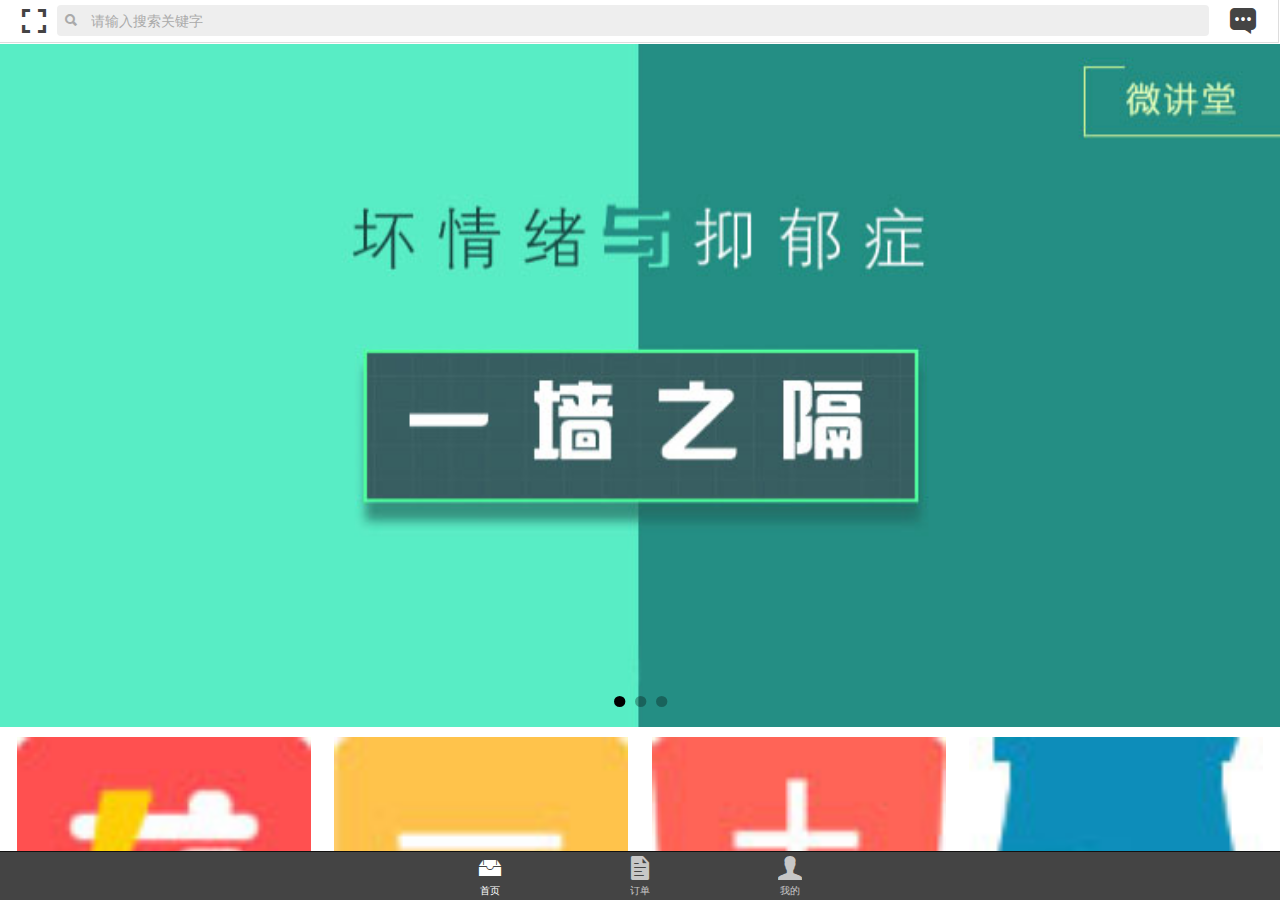
<file: rain/0028116072119/index.html>
<!DOCTYPE html>
<html ng-app="myapp">
<head>
    <meta charset="UTF-8">
    <meta name="viewport" content="initial-scale=1, maximum-scale=1, user-scalable=no, width=device-width">
    <title>药店App</title>
    <link href="../../lib/css/ionic.css" rel="stylesheet">
    <link href="css/style.css" rel="stylesheet">
    <script src="../../lib/js/ionic.bundle.js"></script>
    <script src="js/jquery-3.1.0.min.js"></script>
    <script src="js/app.js"></script>
    <script src="views/login/login.js"></script>
</head>
<body ng-controller="myCtrl">
<!-- header -->
<ion-nav-bar class="bar-dark">
    <ion-nav-back-button></ion-nav-back-button>
</ion-nav-bar>

<ion-side-menus>
    <!--主内容区-->
    <ion-side-menu-content>
        <!--导航栏-->
        <ion-nav-bar class="bar-assertive has-tabs-top">
            <ion-nav-buttons>
                <button class="button button-clear button-icon" menu-toggle></button>
            </ion-nav-buttons>

            <ion-nav-back-button class="button-icon ion-ios-arrow-back">
                Back
            </ion-nav-back-button>
        </ion-nav-bar>

        <!--导航视图-->
        <ion-nav-view></ion-nav-view>
    </ion-side-menu-content>

    <!--左滑菜单-->
    <ion-side-menu side="left">
        <!--标题栏-->
        <ion-header-bar class="bar-calm">
            <h1 class="title">系统设置</h1>
        </ion-header-bar>

        <!--内容区-->
        <ion-content>
            <div class="list">
                <a class="item item-icon-left" ui-sref="#" menu-close>
                    <i class="icon ion-wifi"></i>WIFI设置
                </a>
                <a class="item item-icon-left" ui-sref="#" menu-close>
                    <i class="icon ion-ios-telephone"></i>联系我们:13688886666
                </a>
            </div>
        </ion-content>
    </ion-side-menu>
</ion-side-menus>
</body>
</html>
</file>
<file: lib/css/ionic.css>
@charset "UTF-8";
/*!
 * Copyright 2015 Drifty Co.
 * http://drifty.com/
 *
 * Ionic, v1.3.1
 * A powerful HTML5 mobile app framework.
 * http://ionicframework.com/
 *
 * By @maxlynch, @benjsperry, @adamdbradley <3
 *
 * Licensed under the MIT license. Please see LICENSE for more information.
 *
 */
/*!
  Ionicons, v2.0.1
  Created by Ben Sperry for the Ionic Framework, http://ionicons.com/
  https://twitter.com/benjsperry  https://twitter.com/ionicframework
  MIT License: https://github.com/driftyco/ionicons

  Android-style icons originally built by Google’s
  Material Design Icons: https://github.com/google/material-design-icons
  used under CC BY http://creativecommons.org/licenses/by/4.0/
  Modified icons to fit ionicon’s grid from original.
*/
@font-face {
  font-family: "Ionicons";
  src: url("../fonts/ionicons.eot?v=2.0.1");
  src: url("../fonts/ionicons.eot?v=2.0.1#iefix") format("embedded-opentype"), url("../fonts/ionicons.ttf?v=2.0.1") format("truetype"), url("../fonts/ionicons.woff?v=2.0.1") format("woff"), url("../fonts/ionicons.woff") format("woff"), url("../fonts/ionicons.svg?v=2.0.1#Ionicons") format("svg");
  font-weight: normal;
  font-style: normal; }

.ion, .ionicons,
.ion-alert:before,
.ion-alert-circled:before,
.ion-android-add:before,
.ion-android-add-circle:before,
.ion-android-alarm-clock:before,
.ion-android-alert:before,
.ion-android-apps:before,
.ion-android-archive:before,
.ion-android-arrow-back:before,
.ion-android-arrow-down:before,
.ion-android-arrow-dropdown:before,
.ion-android-arrow-dropdown-circle:before,
.ion-android-arrow-dropleft:before,
.ion-android-arrow-dropleft-circle:before,
.ion-android-arrow-dropright:before,
.ion-android-arrow-dropright-circle:before,
.ion-android-arrow-dropup:before,
.ion-android-arrow-dropup-circle:before,
.ion-android-arrow-forward:before,
.ion-android-arrow-up:before,
.ion-android-attach:before,
.ion-android-bar:before,
.ion-android-bicycle:before,
.ion-android-boat:before,
.ion-android-bookmark:before,
.ion-android-bulb:before,
.ion-android-bus:before,
.ion-android-calendar:before,
.ion-android-call:before,
.ion-android-camera:before,
.ion-android-cancel:before,
.ion-android-car:before,
.ion-android-cart:before,
.ion-android-chat:before,
.ion-android-checkbox:before,
.ion-android-checkbox-blank:before,
.ion-android-checkbox-outline:before,
.ion-android-checkbox-outline-blank:before,
.ion-android-checkmark-circle:before,
.ion-android-clipboard:before,
.ion-android-close:before,
.ion-android-cloud:before,
.ion-android-cloud-circle:before,
.ion-android-cloud-done:before,
.ion-android-cloud-outline:before,
.ion-android-color-palette:before,
.ion-android-compass:before,
.ion-android-contact:before,
.ion-android-contacts:before,
.ion-android-contract:before,
.ion-android-create:before,
.ion-android-delete:before,
.ion-android-desktop:before,
.ion-android-document:before,
.ion-android-done:before,
.ion-android-done-all:before,
.ion-android-download:before,
.ion-android-drafts:before,
.ion-android-exit:before,
.ion-android-expand:before,
.ion-android-favorite:before,
.ion-android-favorite-outline:before,
.ion-android-film:before,
.ion-android-folder:before,
.ion-android-folder-open:before,
.ion-android-funnel:before,
.ion-android-globe:before,
.ion-android-hand:before,
.ion-android-hangout:before,
.ion-android-happy:before,
.ion-android-home:before,
.ion-android-image:before,
.ion-android-laptop:before,
.ion-android-list:before,
.ion-android-locate:before,
.ion-android-lock:before,
.ion-android-mail:before,
.ion-android-map:before,
.ion-android-menu:before,
.ion-android-microphone:before,
.ion-android-microphone-off:before,
.ion-android-more-horizontal:before,
.ion-android-more-vertical:before,
.ion-android-navigate:before,
.ion-android-notifications:before,
.ion-android-notifications-none:before,
.ion-android-notifications-off:before,
.ion-android-open:before,
.ion-android-options:before,
.ion-android-people:before,
.ion-android-person:before,
.ion-android-person-add:before,
.ion-android-phone-landscape:before,
.ion-android-phone-portrait:before,
.ion-android-pin:before,
.ion-android-plane:before,
.ion-android-playstore:before,
.ion-android-print:before,
.ion-android-radio-button-off:before,
.ion-android-radio-button-on:before,
.ion-android-refresh:before,
.ion-android-remove:before,
.ion-android-remove-circle:before,
.ion-android-restaurant:before,
.ion-android-sad:before,
.ion-android-search:before,
.ion-android-send:before,
.ion-android-settings:before,
.ion-android-share:before,
.ion-android-share-alt:before,
.ion-android-star:before,
.ion-android-star-half:before,
.ion-android-star-outline:before,
.ion-android-stopwatch:before,
.ion-android-subway:before,
.ion-android-sunny:before,
.ion-android-sync:before,
.ion-android-textsms:before,
.ion-android-time:before,
.ion-android-train:before,
.ion-android-unlock:before,
.ion-android-upload:before,
.ion-android-volume-down:before,
.ion-android-volume-mute:before,
.ion-android-volume-off:before,
.ion-android-volume-up:before,
.ion-android-walk:before,
.ion-android-warning:before,
.ion-android-watch:before,
.ion-android-wifi:before,
.ion-aperture:before,
.ion-archive:before,
.ion-arrow-down-a:before,
.ion-arrow-down-b:before,
.ion-arrow-down-c:before,
.ion-arrow-expand:before,
.ion-arrow-graph-down-left:before,
.ion-arrow-graph-down-right:before,
.ion-arrow-graph-up-left:before,
.ion-arrow-graph-up-right:before,
.ion-arrow-left-a:before,
.ion-arrow-left-b:before,
.ion-arrow-left-c:before,
.ion-arrow-move:before,
.ion-arrow-resize:before,
.ion-arrow-return-left:before,
.ion-arrow-return-right:before,
.ion-arrow-right-a:before,
.ion-arrow-right-b:before,
.ion-arrow-right-c:before,
.ion-arrow-shrink:before,
.ion-arrow-swap:before,
.ion-arrow-up-a:before,
.ion-arrow-up-b:before,
.ion-arrow-up-c:before,
.ion-asterisk:before,
.ion-at:before,
.ion-backspace:before,
.ion-backspace-outline:before,
.ion-bag:before,
.ion-battery-charging:before,
.ion-battery-empty:before,
.ion-battery-full:before,
.ion-battery-half:before,
.ion-battery-low:before,
.ion-beaker:before,
.ion-beer:before,
.ion-bluetooth:before,
.ion-bonfire:before,
.ion-bookmark:before,
.ion-bowtie:before,
.ion-briefcase:before,
.ion-bug:before,
.ion-calculator:before,
.ion-calendar:before,
.ion-camera:before,
.ion-card:before,
.ion-cash:before,
.ion-chatbox:before,
.ion-chatbox-working:before,
.ion-chatboxes:before,
.ion-chatbubble:before,
.ion-chatbubble-working:before,
.ion-chatbubbles:before,
.ion-checkmark:before,
.ion-checkmark-circled:before,
.ion-checkmark-round:before,
.ion-chevron-down:before,
.ion-chevron-left:before,
.ion-chevron-right:before,
.ion-chevron-up:before,
.ion-clipboard:before,
.ion-clock:before,
.ion-close:before,
.ion-close-circled:before,
.ion-close-round:before,
.ion-closed-captioning:before,
.ion-cloud:before,
.ion-code:before,
.ion-code-download:before,
.ion-code-working:before,
.ion-coffee:before,
.ion-compass:before,
.ion-compose:before,
.ion-connection-bars:before,
.ion-contrast:before,
.ion-crop:before,
.ion-cube:before,
.ion-disc:before,
.ion-document:before,
.ion-document-text:before,
.ion-drag:before,
.ion-earth:before,
.ion-easel:before,
.ion-edit:before,
.ion-egg:before,
.ion-eject:before,
.ion-email:before,
.ion-email-unread:before,
.ion-erlenmeyer-flask:before,
.ion-erlenmeyer-flask-bubbles:before,
.ion-eye:before,
.ion-eye-disabled:before,
.ion-female:before,
.ion-filing:before,
.ion-film-marker:before,
.ion-fireball:before,
.ion-flag:before,
.ion-flame:before,
.ion-flash:before,
.ion-flash-off:before,
.ion-folder:before,
.ion-fork:before,
.ion-fork-repo:before,
.ion-forward:before,
.ion-funnel:before,
.ion-gear-a:before,
.ion-gear-b:before,
.ion-grid:before,
.ion-hammer:before,
.ion-happy:before,
.ion-happy-outline:before,
.ion-headphone:before,
.ion-heart:before,
.ion-heart-broken:before,
.ion-help:before,
.ion-help-buoy:before,
.ion-help-circled:before,
.ion-home:before,
.ion-icecream:before,
.ion-image:before,
.ion-images:before,
.ion-information:before,
.ion-information-circled:before,
.ion-ionic:before,
.ion-ios-alarm:before,
.ion-ios-alarm-outline:before,
.ion-ios-albums:before,
.ion-ios-albums-outline:before,
.ion-ios-americanfootball:before,
.ion-ios-americanfootball-outline:before,
.ion-ios-analytics:before,
.ion-ios-analytics-outline:before,
.ion-ios-arrow-back:before,
.ion-ios-arrow-down:before,
.ion-ios-arrow-forward:before,
.ion-ios-arrow-left:before,
.ion-ios-arrow-right:before,
.ion-ios-arrow-thin-down:before,
.ion-ios-arrow-thin-left:before,
.ion-ios-arrow-thin-right:before,
.ion-ios-arrow-thin-up:before,
.ion-ios-arrow-up:before,
.ion-ios-at:before,
.ion-ios-at-outline:before,
.ion-ios-barcode:before,
.ion-ios-barcode-outline:before,
.ion-ios-baseball:before,
.ion-ios-baseball-outline:before,
.ion-ios-basketball:before,
.ion-ios-basketball-outline:before,
.ion-ios-bell:before,
.ion-ios-bell-outline:before,
.ion-ios-body:before,
.ion-ios-body-outline:before,
.ion-ios-bolt:before,
.ion-ios-bolt-outline:before,
.ion-ios-book:before,
.ion-ios-book-outline:before,
.ion-ios-bookmarks:before,
.ion-ios-bookmarks-outline:before,
.ion-ios-box:before,
.ion-ios-box-outline:before,
.ion-ios-briefcase:before,
.ion-ios-briefcase-outline:before,
.ion-ios-browsers:before,
.ion-ios-browsers-outline:before,
.ion-ios-calculator:before,
.ion-ios-calculator-outline:before,
.ion-ios-calendar:before,
.ion-ios-calendar-outline:before,
.ion-ios-camera:before,
.ion-ios-camera-outline:before,
.ion-ios-cart:before,
.ion-ios-cart-outline:before,
.ion-ios-chatboxes:before,
.ion-ios-chatboxes-outline:before,
.ion-ios-chatbubble:before,
.ion-ios-chatbubble-outline:before,
.ion-ios-checkmark:before,
.ion-ios-checkmark-empty:before,
.ion-ios-checkmark-outline:before,
.ion-ios-circle-filled:before,
.ion-ios-circle-outline:before,
.ion-ios-clock:before,
.ion-ios-clock-outline:before,
.ion-ios-close:before,
.ion-ios-close-empty:before,
.ion-ios-close-outline:before,
.ion-ios-cloud:before,
.ion-ios-cloud-download:before,
.ion-ios-cloud-download-outline:before,
.ion-ios-cloud-outline:before,
.ion-ios-cloud-upload:before,
.ion-ios-cloud-upload-outline:before,
.ion-ios-cloudy:before,
.ion-ios-cloudy-night:before,
.ion-ios-cloudy-night-outline:before,
.ion-ios-cloudy-outline:before,
.ion-ios-cog:before,
.ion-ios-cog-outline:before,
.ion-ios-color-filter:before,
.ion-ios-color-filter-outline:before,
.ion-ios-color-wand:before,
.ion-ios-color-wand-outline:before,
.ion-ios-compose:before,
.ion-ios-compose-outline:before,
.ion-ios-contact:before,
.ion-ios-contact-outline:before,
.ion-ios-copy:before,
.ion-ios-copy-outline:before,
.ion-ios-crop:before,
.ion-ios-crop-strong:before,
.ion-ios-download:before,
.ion-ios-download-outline:before,
.ion-ios-drag:before,
.ion-ios-email:before,
.ion-ios-email-outline:before,
.ion-ios-eye:before,
.ion-ios-eye-outline:before,
.ion-ios-fastforward:before,
.ion-ios-fastforward-outline:before,
.ion-ios-filing:before,
.ion-ios-filing-outline:before,
.ion-ios-film:before,
.ion-ios-film-outline:before,
.ion-ios-flag:before,
.ion-ios-flag-outline:before,
.ion-ios-flame:before,
.ion-ios-flame-outline:before,
.ion-ios-flask:before,
.ion-ios-flask-outline:before,
.ion-ios-flower:before,
.ion-ios-flower-outline:before,
.ion-ios-folder:before,
.ion-ios-folder-outline:before,
.ion-ios-football:before,
.ion-ios-football-outline:before,
.ion-ios-game-controller-a:before,
.ion-ios-game-controller-a-outline:before,
.ion-ios-game-controller-b:before,
.ion-ios-game-controller-b-outline:before,
.ion-ios-gear:before,
.ion-ios-gear-outline:before,
.ion-ios-glasses:before,
.ion-ios-glasses-outline:before,
.ion-ios-grid-view:before,
.ion-ios-grid-view-outline:before,
.ion-ios-heart:before,
.ion-ios-heart-outline:before,
.ion-ios-help:before,
.ion-ios-help-empty:before,
.ion-ios-help-outline:before,
.ion-ios-home:before,
.ion-ios-home-outline:before,
.ion-ios-infinite:before,
.ion-ios-infinite-outline:before,
.ion-ios-information:before,
.ion-ios-information-empty:before,
.ion-ios-information-outline:before,
.ion-ios-ionic-outline:before,
.ion-ios-keypad:before,
.ion-ios-keypad-outline:before,
.ion-ios-lightbulb:before,
.ion-ios-lightbulb-outline:before,
.ion-ios-list:before,
.ion-ios-list-outline:before,
.ion-ios-location:before,
.ion-ios-location-outline:before,
.ion-ios-locked:before,
.ion-ios-locked-outline:before,
.ion-ios-loop:before,
.ion-ios-loop-strong:before,
.ion-ios-medical:before,
.ion-ios-medical-outline:before,
.ion-ios-medkit:before,
.ion-ios-medkit-outline:before,
.ion-ios-mic:before,
.ion-ios-mic-off:before,
.ion-ios-mic-outline:before,
.ion-ios-minus:before,
.ion-ios-minus-empty:before,
.ion-ios-minus-outline:before,
.ion-ios-monitor:before,
.ion-ios-monitor-outline:before,
.ion-ios-moon:before,
.ion-ios-moon-outline:before,
.ion-ios-more:before,
.ion-ios-more-outline:before,
.ion-ios-musical-note:before,
.ion-ios-musical-notes:before,
.ion-ios-navigate:before,
.ion-ios-navigate-outline:before,
.ion-ios-nutrition:before,
.ion-ios-nutrition-outline:before,
.ion-ios-paper:before,
.ion-ios-paper-outline:before,
.ion-ios-paperplane:before,
.ion-ios-paperplane-outline:before,
.ion-ios-partlysunny:before,
.ion-ios-partlysunny-outline:before,
.ion-ios-pause:before,
.ion-ios-pause-outline:before,
.ion-ios-paw:before,
.ion-ios-paw-outline:before,
.ion-ios-people:before,
.ion-ios-people-outline:before,
.ion-ios-person:before,
.ion-ios-person-outline:before,
.ion-ios-personadd:before,
.ion-ios-personadd-outline:before,
.ion-ios-photos:before,
.ion-ios-photos-outline:before,
.ion-ios-pie:before,
.ion-ios-pie-outline:before,
.ion-ios-pint:before,
.ion-ios-pint-outline:before,
.ion-ios-play:before,
.ion-ios-play-outline:before,
.ion-ios-plus:before,
.ion-ios-plus-empty:before,
.ion-ios-plus-outline:before,
.ion-ios-pricetag:before,
.ion-ios-pricetag-outline:before,
.ion-ios-pricetags:before,
.ion-ios-pricetags-outline:before,
.ion-ios-printer:before,
.ion-ios-printer-outline:before,
.ion-ios-pulse:before,
.ion-ios-pulse-strong:before,
.ion-ios-rainy:before,
.ion-ios-rainy-outline:before,
.ion-ios-recording:before,
.ion-ios-recording-outline:before,
.ion-ios-redo:before,
.ion-ios-redo-outline:before,
.ion-ios-refresh:before,
.ion-ios-refresh-empty:before,
.ion-ios-refresh-outline:before,
.ion-ios-reload:before,
.ion-ios-reverse-camera:before,
.ion-ios-reverse-camera-outline:before,
.ion-ios-rewind:before,
.ion-ios-rewind-outline:before,
.ion-ios-rose:before,
.ion-ios-rose-outline:before,
.ion-ios-search:before,
.ion-ios-search-strong:before,
.ion-ios-settings:before,
.ion-ios-settings-strong:before,
.ion-ios-shuffle:before,
.ion-ios-shuffle-strong:before,
.ion-ios-skipbackward:before,
.ion-ios-skipbackward-outline:before,
.ion-ios-skipforward:before,
.ion-ios-skipforward-outline:before,
.ion-ios-snowy:before,
.ion-ios-speedometer:before,
.ion-ios-speedometer-outline:before,
.ion-ios-star:before,
.ion-ios-star-half:before,
.ion-ios-star-outline:before,
.ion-ios-stopwatch:before,
.ion-ios-stopwatch-outline:before,
.ion-ios-sunny:before,
.ion-ios-sunny-outline:before,
.ion-ios-telephone:before,
.ion-ios-telephone-outline:before,
.ion-ios-tennisball:before,
.ion-ios-tennisball-outline:before,
.ion-ios-thunderstorm:before,
.ion-ios-thunderstorm-outline:before,
.ion-ios-time:before,
.ion-ios-time-outline:before,
.ion-ios-timer:before,
.ion-ios-timer-outline:before,
.ion-ios-toggle:before,
.ion-ios-toggle-outline:before,
.ion-ios-trash:before,
.ion-ios-trash-outline:before,
.ion-ios-undo:before,
.ion-ios-undo-outline:before,
.ion-ios-unlocked:before,
.ion-ios-unlocked-outline:before,
.ion-ios-upload:before,
.ion-ios-upload-outline:before,
.ion-ios-videocam:before,
.ion-ios-videocam-outline:before,
.ion-ios-volume-high:before,
.ion-ios-volume-low:before,
.ion-ios-wineglass:before,
.ion-ios-wineglass-outline:before,
.ion-ios-world:before,
.ion-ios-world-outline:before,
.ion-ipad:before,
.ion-iphone:before,
.ion-ipod:before,
.ion-jet:before,
.ion-key:before,
.ion-knife:before,
.ion-laptop:before,
.ion-leaf:before,
.ion-levels:before,
.ion-lightbulb:before,
.ion-link:before,
.ion-load-a:before,
.ion-load-b:before,
.ion-load-c:before,
.ion-load-d:before,
.ion-location:before,
.ion-lock-combination:before,
.ion-locked:before,
.ion-log-in:before,
.ion-log-out:before,
.ion-loop:before,
.ion-magnet:before,
.ion-male:before,
.ion-man:before,
.ion-map:before,
.ion-medkit:before,
.ion-merge:before,
.ion-mic-a:before,
.ion-mic-b:before,
.ion-mic-c:before,
.ion-minus:before,
.ion-minus-circled:before,
.ion-minus-round:before,
.ion-model-s:before,
.ion-monitor:before,
.ion-more:before,
.ion-mouse:before,
.ion-music-note:before,
.ion-navicon:before,
.ion-navicon-round:before,
.ion-navigate:before,
.ion-network:before,
.ion-no-smoking:before,
.ion-nuclear:before,
.ion-outlet:before,
.ion-paintbrush:before,
.ion-paintbucket:before,
.ion-paper-airplane:before,
.ion-paperclip:before,
.ion-pause:before,
.ion-person:before,
.ion-person-add:before,
.ion-person-stalker:before,
.ion-pie-graph:before,
.ion-pin:before,
.ion-pinpoint:before,
.ion-pizza:before,
.ion-plane:before,
.ion-planet:before,
.ion-play:before,
.ion-playstation:before,
.ion-plus:before,
.ion-plus-circled:before,
.ion-plus-round:before,
.ion-podium:before,
.ion-pound:before,
.ion-power:before,
.ion-pricetag:before,
.ion-pricetags:before,
.ion-printer:before,
.ion-pull-request:before,
.ion-qr-scanner:before,
.ion-quote:before,
.ion-radio-waves:before,
.ion-record:before,
.ion-refresh:before,
.ion-reply:before,
.ion-reply-all:before,
.ion-ribbon-a:before,
.ion-ribbon-b:before,
.ion-sad:before,
.ion-sad-outline:before,
.ion-scissors:before,
.ion-search:before,
.ion-settings:before,
.ion-share:before,
.ion-shuffle:before,
.ion-skip-backward:before,
.ion-skip-forward:before,
.ion-social-android:before,
.ion-social-android-outline:before,
.ion-social-angular:before,
.ion-social-angular-outline:before,
.ion-social-apple:before,
.ion-social-apple-outline:before,
.ion-social-bitcoin:before,
.ion-social-bitcoin-outline:before,
.ion-social-buffer:before,
.ion-social-buffer-outline:before,
.ion-social-chrome:before,
.ion-social-chrome-outline:before,
.ion-social-codepen:before,
.ion-social-codepen-outline:before,
.ion-social-css3:before,
.ion-social-css3-outline:before,
.ion-social-designernews:before,
.ion-social-designernews-outline:before,
.ion-social-dribbble:before,
.ion-social-dribbble-outline:before,
.ion-social-dropbox:before,
.ion-social-dropbox-outline:before,
.ion-social-euro:before,
.ion-social-euro-outline:before,
.ion-social-facebook:before,
.ion-social-facebook-outline:before,
.ion-social-foursquare:before,
.ion-social-foursquare-outline:before,
.ion-social-freebsd-devil:before,
.ion-social-github:before,
.ion-social-github-outline:before,
.ion-social-google:before,
.ion-social-google-outline:before,
.ion-social-googleplus:before,
.ion-social-googleplus-outline:before,
.ion-social-hackernews:before,
.ion-social-hackernews-outline:before,
.ion-social-html5:before,
.ion-social-html5-outline:before,
.ion-social-instagram:before,
.ion-social-instagram-outline:before,
.ion-social-javascript:before,
.ion-social-javascript-outline:before,
.ion-social-linkedin:before,
.ion-social-linkedin-outline:before,
.ion-social-markdown:before,
.ion-social-nodejs:before,
.ion-social-octocat:before,
.ion-social-pinterest:before,
.ion-social-pinterest-outline:before,
.ion-social-python:before,
.ion-social-reddit:before,
.ion-social-reddit-outline:before,
.ion-social-rss:before,
.ion-social-rss-outline:before,
.ion-social-sass:before,
.ion-social-skype:before,
.ion-social-skype-outline:before,
.ion-social-snapchat:before,
.ion-social-snapchat-outline:before,
.ion-social-tumblr:before,
.ion-social-tumblr-outline:before,
.ion-social-tux:before,
.ion-social-twitch:before,
.ion-social-twitch-outline:before,
.ion-social-twitter:before,
.ion-social-twitter-outline:before,
.ion-social-usd:before,
.ion-social-usd-outline:before,
.ion-social-vimeo:before,
.ion-social-vimeo-outline:before,
.ion-social-whatsapp:before,
.ion-social-whatsapp-outline:before,
.ion-social-windows:before,
.ion-social-windows-outline:before,
.ion-social-wordpress:before,
.ion-social-wordpress-outline:before,
.ion-social-yahoo:before,
.ion-social-yahoo-outline:before,
.ion-social-yen:before,
.ion-social-yen-outline:before,
.ion-social-youtube:before,
.ion-social-youtube-outline:before,
.ion-soup-can:before,
.ion-soup-can-outline:before,
.ion-speakerphone:before,
.ion-speedometer:before,
.ion-spoon:before,
.ion-star:before,
.ion-stats-bars:before,
.ion-steam:before,
.ion-stop:before,
.ion-thermometer:before,
.ion-thumbsdown:before,
.ion-thumbsup:before,
.ion-toggle:before,
.ion-toggle-filled:before,
.ion-transgender:before,
.ion-trash-a:before,
.ion-trash-b:before,
.ion-trophy:before,
.ion-tshirt:before,
.ion-tshirt-outline:before,
.ion-umbrella:before,
.ion-university:before,
.ion-unlocked:before,
.ion-upload:before,
.ion-usb:before,
.ion-videocamera:before,
.ion-volume-high:before,
.ion-volume-low:before,
.ion-volume-medium:before,
.ion-volume-mute:before,
.ion-wand:before,
.ion-waterdrop:before,
.ion-wifi:before,
.ion-wineglass:before,
.ion-woman:before,
.ion-wrench:before,
.ion-xbox:before {
  display: inline-block;
  font-family: "Ionicons";
  speak: none;
  font-style: normal;
  font-weight: normal;
  font-variant: normal;
  text-transform: none;
  text-rendering: auto;
  line-height: 1;
  -webkit-font-smoothing: antialiased;
  -moz-osx-font-smoothing: grayscale; }

.ion-alert:before {
  content: ""; }

.ion-alert-circled:before {
  content: ""; }

.ion-android-add:before {
  content: ""; }

.ion-android-add-circle:before {
  content: ""; }

.ion-android-alarm-clock:before {
  content: ""; }

.ion-android-alert:before {
  content: ""; }

.ion-android-apps:before {
  content: ""; }

.ion-android-archive:before {
  content: ""; }

.ion-android-arrow-back:before {
  content: ""; }

.ion-android-arrow-down:before {
  content: ""; }

.ion-android-arrow-dropdown:before {
  content: ""; }

.ion-android-arrow-dropdown-circle:before {
  content: ""; }

.ion-android-arrow-dropleft:before {
  content: ""; }

.ion-android-arrow-dropleft-circle:before {
  content: ""; }

.ion-android-arrow-dropright:before {
  content: ""; }

.ion-android-arrow-dropright-circle:before {
  content: ""; }

.ion-android-arrow-dropup:before {
  content: ""; }

.ion-android-arrow-dropup-circle:before {
  content: ""; }

.ion-android-arrow-forward:before {
  content: ""; }

.ion-android-arrow-up:before {
  content: ""; }

.ion-android-attach:before {
  content: ""; }

.ion-android-bar:before {
  content: ""; }

.ion-android-bicycle:before {
  content: ""; }

.ion-android-boat:before {
  content: ""; }

.ion-android-bookmark:before {
  content: ""; }

.ion-android-bulb:before {
  content: ""; }

.ion-android-bus:before {
  content: ""; }

.ion-android-calendar:before {
  content: ""; }

.ion-android-call:before {
  content: ""; }

.ion-android-camera:before {
  content: ""; }

.ion-android-cancel:before {
  content: ""; }

.ion-android-car:before {
  content: ""; }

.ion-android-cart:before {
  content: ""; }

.ion-android-chat:before {
  content: ""; }

.ion-android-checkbox:before {
  content: ""; }

.ion-android-checkbox-blank:before {
  content: ""; }

.ion-android-checkbox-outline:before {
  content: ""; }

.ion-android-checkbox-outline-blank:before {
  content: ""; }

.ion-android-checkmark-circle:before {
  content: ""; }

.ion-android-clipboard:before {
  content: ""; }

.ion-android-close:before {
  content: ""; }

.ion-android-cloud:before {
  content: ""; }

.ion-android-cloud-circle:before {
  content: ""; }

.ion-android-cloud-done:before {
  content: ""; }

.ion-android-cloud-outline:before {
  content: ""; }

.ion-android-color-palette:before {
  content: ""; }

.ion-android-compass:before {
  content: ""; }

.ion-android-contact:before {
  content: ""; }

.ion-android-contacts:before {
  content: ""; }

.ion-android-contract:before {
  content: ""; }

.ion-android-create:before {
  content: ""; }

.ion-android-delete:before {
  content: ""; }

.ion-android-desktop:before {
  content: ""; }

.ion-android-document:before {
  content: ""; }

.ion-android-done:before {
  content: ""; }

.ion-android-done-all:before {
  content: ""; }

.ion-android-download:before {
  content: ""; }

.ion-android-drafts:before {
  content: ""; }

.ion-android-exit:before {
  content: ""; }

.ion-android-expand:before {
  content: ""; }

.ion-android-favorite:before {
  content: ""; }

.ion-android-favorite-outline:before {
  content: ""; }

.ion-android-film:before {
  content: ""; }

.ion-android-folder:before {
  content: ""; }

.ion-android-folder-open:before {
  content: ""; }

.ion-android-funnel:before {
  content: ""; }

.ion-android-globe:before {
  content: ""; }

.ion-android-hand:before {
  content: ""; }

.ion-android-hangout:before {
  content: ""; }

.ion-android-happy:before {
  content: ""; }

.ion-android-home:before {
  content: ""; }

.ion-android-image:before {
  content: ""; }

.ion-android-laptop:before {
  content: ""; }

.ion-android-list:before {
  content: ""; }

.ion-android-locate:before {
  content: ""; }

.ion-android-lock:before {
  content: ""; }

.ion-android-mail:before {
  content: ""; }

.ion-android-map:before {
  content: ""; }

.ion-android-menu:before {
  content: ""; }

.ion-android-microphone:before {
  content: ""; }

.ion-android-microphone-off:before {
  content: ""; }

.ion-android-more-horizontal:before {
  content: ""; }

.ion-android-more-vertical:before {
  content: ""; }

.ion-android-navigate:before {
  content: ""; }

.ion-android-notifications:before {
  content: ""; }

.ion-android-notifications-none:before {
  content: ""; }

.ion-android-notifications-off:before {
  content: ""; }

.ion-android-open:before {
  content: ""; }

.ion-android-options:before {
  content: ""; }

.ion-android-people:before {
  content: ""; }

.ion-android-person:before {
  content: ""; }

.ion-android-person-add:before {
  content: ""; }

.ion-android-phone-landscape:before {
  content: ""; }

.ion-android-phone-portrait:before {
  content: ""; }

.ion-android-pin:before {
  content: ""; }

.ion-android-plane:before {
  content: ""; }

.ion-android-playstore:before {
  content: ""; }

.ion-android-print:before {
  content: ""; }

.ion-android-radio-button-off:before {
  content: ""; }

.ion-android-radio-button-on:before {
  content: ""; }

.ion-android-refresh:before {
  content: ""; }

.ion-android-remove:before {
  content: ""; }

.ion-android-remove-circle:before {
  content: ""; }

.ion-android-restaurant:before {
  content: ""; }

.ion-android-sad:before {
  content: ""; }

.ion-android-search:before {
  content: ""; }

.ion-android-send:before {
  content: ""; }

.ion-android-settings:before {
  content: ""; }

.ion-android-share:before {
  content: ""; }

.ion-android-share-alt:before {
  content: ""; }

.ion-android-star:before {
  content: ""; }

.ion-android-star-half:before {
  content: ""; }

.ion-android-star-outline:before {
  content: ""; }

.ion-android-stopwatch:before {
  content: ""; }

.ion-android-subway:before {
  content: ""; }

.ion-android-sunny:before {
  content: ""; }

.ion-android-sync:before {
  content: ""; }

.ion-android-textsms:before {
  content: ""; }

.ion-android-time:before {
  content: ""; }

.ion-android-train:before {
  content: ""; }

.ion-android-unlock:before {
  content: ""; }

.ion-android-upload:before {
  content: ""; }

.ion-android-volume-down:before {
  content: ""; }

.ion-android-volume-mute:before {
  content: ""; }

.ion-android-volume-off:before {
  content: ""; }

.ion-android-volume-up:before {
  content: ""; }

.ion-android-walk:before {
  content: ""; }

.ion-android-warning:before {
  content: ""; }

.ion-android-watch:before {
  content: ""; }

.ion-android-wifi:before {
  content: ""; }

.ion-aperture:before {
  content: ""; }

.ion-archive:before {
  content: ""; }

.ion-arrow-down-a:before {
  content: ""; }

.ion-arrow-down-b:before {
  content: ""; }

.ion-arrow-down-c:before {
  content: ""; }

.ion-arrow-expand:before {
  content: ""; }

.ion-arrow-graph-down-left:before {
  content: ""; }

.ion-arrow-graph-down-right:before {
  content: ""; }

.ion-arrow-graph-up-left:before {
  content: ""; }

.ion-arrow-graph-up-right:before {
  content: ""; }

.ion-arrow-left-a:before {
  content: ""; }

.ion-arrow-left-b:before {
  content: ""; }

.ion-arrow-left-c:before {
  content: ""; }

.ion-arrow-move:before {
  content: ""; }

.ion-arrow-resize:before {
  content: ""; }

.ion-arrow-return-left:before {
  content: ""; }

.ion-arrow-return-right:before {
  content: ""; }

.ion-arrow-right-a:before {
  content: ""; }

.ion-arrow-right-b:before {
  content: ""; }

.ion-arrow-right-c:before {
  content: ""; }

.ion-arrow-shrink:before {
  content: ""; }

.ion-arrow-swap:before {
  content: ""; }

.ion-arrow-up-a:before {
  content: ""; }

.ion-arrow-up-b:before {
  content: ""; }

.ion-arrow-up-c:before {
  content: ""; }

.ion-asterisk:before {
  content: ""; }

.ion-at:before {
  content: ""; }

.ion-backspace:before {
  content: ""; }

.ion-backspace-outline:before {
  content: ""; }

.ion-bag:before {
  content: ""; }

.ion-battery-charging:before {
  content: ""; }

.ion-battery-empty:before {
  content: ""; }

.ion-battery-full:before {
  content: ""; }

.ion-battery-half:before {
  content: ""; }

.ion-battery-low:before {
  content: ""; }

.ion-beaker:before {
  content: ""; }

.ion-beer:before {
  content: ""; }

.ion-bluetooth:before {
  content: ""; }

.ion-bonfire:before {
  content: ""; }

.ion-bookmark:before {
  content: ""; }

.ion-bowtie:before {
  content: ""; }

.ion-briefcase:before {
  content: ""; }

.ion-bug:before {
  content: ""; }

.ion-calculator:before {
  content: ""; }

.ion-calendar:before {
  content: ""; }

.ion-camera:before {
  content: ""; }

.ion-card:before {
  content: ""; }

.ion-cash:before {
  content: ""; }

.ion-chatbox:before {
  content: ""; }

.ion-chatbox-working:before {
  content: ""; }

.ion-chatboxes:before {
  content: ""; }

.ion-chatbubble:before {
  content: ""; }

.ion-chatbubble-working:before {
  content: ""; }

.ion-chatbubbles:before {
  content: ""; }

.ion-checkmark:before {
  content: ""; }

.ion-checkmark-circled:before {
  content: ""; }

.ion-checkmark-round:before {
  content: ""; }

.ion-chevron-down:before {
  content: ""; }

.ion-chevron-left:before {
  content: ""; }

.ion-chevron-right:before {
  content: ""; }

.ion-chevron-up:before {
  content: ""; }

.ion-clipboard:before {
  content: ""; }

.ion-clock:before {
  content: ""; }

.ion-close:before {
  content: ""; }

.ion-close-circled:before {
  content: ""; }

.ion-close-round:before {
  content: ""; }

.ion-closed-captioning:before {
  content: ""; }

.ion-cloud:before {
  content: ""; }

.ion-code:before {
  content: ""; }

.ion-code-download:before {
  content: ""; }

.ion-code-working:before {
  content: ""; }

.ion-coffee:before {
  content: ""; }

.ion-compass:before {
  content: ""; }

.ion-compose:before {
  content: ""; }

.ion-connection-bars:before {
  content: ""; }

.ion-contrast:before {
  content: ""; }

.ion-crop:before {
  content: ""; }

.ion-cube:before {
  content: ""; }

.ion-disc:before {
  content: ""; }

.ion-document:before {
  content: ""; }

.ion-document-text:before {
  content: ""; }

.ion-drag:before {
  content: ""; }

.ion-earth:before {
  content: ""; }

.ion-easel:before {
  content: ""; }

.ion-edit:before {
  content: ""; }

.ion-egg:before {
  content: ""; }

.ion-eject:before {
  content: ""; }

.ion-email:before {
  content: ""; }

.ion-email-unread:before {
  content: ""; }

.ion-erlenmeyer-flask:before {
  content: ""; }

.ion-erlenmeyer-flask-bubbles:before {
  content: ""; }

.ion-eye:before {
  content: ""; }

.ion-eye-disabled:before {
  content: ""; }

.ion-female:before {
  content: ""; }

.ion-filing:before {
  content: ""; }

.ion-film-marker:before {
  content: ""; }

.ion-fireball:before {
  content: ""; }

.ion-flag:before {
  content: ""; }

.ion-flame:before {
  content: ""; }

.ion-flash:before {
  content: ""; }

.ion-flash-off:before {
  content: ""; }

.ion-folder:before {
  content: ""; }

.ion-fork:before {
  content: ""; }

.ion-fork-repo:before {
  content: ""; }

.ion-forward:before {
  content: ""; }

.ion-funnel:before {
  content: ""; }

.ion-gear-a:before {
  content: ""; }

.ion-gear-b:before {
  content: ""; }

.ion-grid:before {
  content: ""; }

.ion-hammer:before {
  content: ""; }

.ion-happy:before {
  content: ""; }

.ion-happy-outline:before {
  content: ""; }

.ion-headphone:before {
  content: ""; }

.ion-heart:before {
  content: ""; }

.ion-heart-broken:before {
  content: ""; }

.ion-help:before {
  content: ""; }

.ion-help-buoy:before {
  content: ""; }

.ion-help-circled:before {
  content: ""; }

.ion-home:before {
  content: ""; }

.ion-icecream:before {
  content: ""; }

.ion-image:before {
  content: ""; }

.ion-images:before {
  content: ""; }

.ion-information:before {
  content: ""; }

.ion-information-circled:before {
  content: ""; }

.ion-ionic:before {
  content: ""; }

.ion-ios-alarm:before {
  content: ""; }

.ion-ios-alarm-outline:before {
  content: ""; }

.ion-ios-albums:before {
  content: ""; }

.ion-ios-albums-outline:before {
  content: ""; }

.ion-ios-americanfootball:before {
  content: ""; }

.ion-ios-americanfootball-outline:before {
  content: ""; }

.ion-ios-analytics:before {
  content: ""; }

.ion-ios-analytics-outline:before {
  content: ""; }

.ion-ios-arrow-back:before {
  content: ""; }

.ion-ios-arrow-down:before {
  content: ""; }

.ion-ios-arrow-forward:before {
  content: ""; }

.ion-ios-arrow-left:before {
  content: ""; }

.ion-ios-arrow-right:before {
  content: ""; }

.ion-ios-arrow-thin-down:before {
  content: ""; }

.ion-ios-arrow-thin-left:before {
  content: ""; }

.ion-ios-arrow-thin-right:before {
  content: ""; }

.ion-ios-arrow-thin-up:before {
  content: ""; }

.ion-ios-arrow-up:before {
  content: ""; }

.ion-ios-at:before {
  content: ""; }

.ion-ios-at-outline:before {
  content: ""; }

.ion-ios-barcode:before {
  content: ""; }

.ion-ios-barcode-outline:before {
  content: ""; }

.ion-ios-baseball:before {
  content: ""; }

.ion-ios-baseball-outline:before {
  content: ""; }

.ion-ios-basketball:before {
  content: ""; }

.ion-ios-basketball-outline:before {
  content: ""; }

.ion-ios-bell:before {
  content: ""; }

.ion-ios-bell-outline:before {
  content: ""; }

.ion-ios-body:before {
  content: ""; }

.ion-ios-body-outline:before {
  content: ""; }

.ion-ios-bolt:before {
  content: ""; }

.ion-ios-bolt-outline:before {
  content: ""; }

.ion-ios-book:before {
  content: ""; }

.ion-ios-book-outline:before {
  content: ""; }

.ion-ios-bookmarks:before {
  content: ""; }

.ion-ios-bookmarks-outline:before {
  content: ""; }

.ion-ios-box:before {
  content: ""; }

.ion-ios-box-outline:before {
  content: ""; }

.ion-ios-briefcase:before {
  content: ""; }

.ion-ios-briefcase-outline:before {
  content: ""; }

.ion-ios-browsers:before {
  content: ""; }

.ion-ios-browsers-outline:before {
  content: ""; }

.ion-ios-calculator:before {
  content: ""; }

.ion-ios-calculator-outline:before {
  content: ""; }

.ion-ios-calendar:before {
  content: ""; }

.ion-ios-calendar-outline:before {
  content: ""; }

.ion-ios-camera:before {
  content: ""; }

.ion-ios-camera-outline:before {
  content: ""; }

.ion-ios-cart:before {
  content: ""; }

.ion-ios-cart-outline:before {
  content: ""; }

.ion-ios-chatboxes:before {
  content: ""; }

.ion-ios-chatboxes-outline:before {
  content: ""; }

.ion-ios-chatbubble:before {
  content: ""; }

.ion-ios-chatbubble-outline:before {
  content: ""; }

.ion-ios-checkmark:before {
  content: ""; }

.ion-ios-checkmark-empty:before {
  content: ""; }

.ion-ios-checkmark-outline:before {
  content: ""; }

.ion-ios-circle-filled:before {
  content: ""; }

.ion-ios-circle-outline:before {
  content: ""; }

.ion-ios-clock:before {
  content: ""; }

.ion-ios-clock-outline:before {
  content: ""; }

.ion-ios-close:before {
  content: ""; }

.ion-ios-close-empty:before {
  content: ""; }

.ion-ios-close-outline:before {
  content: ""; }

.ion-ios-cloud:before {
  content: ""; }

.ion-ios-cloud-download:before {
  content: ""; }

.ion-ios-cloud-download-outline:before {
  content: ""; }

.ion-ios-cloud-outline:before {
  content: ""; }

.ion-ios-cloud-upload:before {
  content: ""; }

.ion-ios-cloud-upload-outline:before {
  content: ""; }

.ion-ios-cloudy:before {
  content: ""; }

.ion-ios-cloudy-night:before {
  content: ""; }

.ion-ios-cloudy-night-outline:before {
  content: ""; }

.ion-ios-cloudy-outline:before {
  content: ""; }

.ion-ios-cog:before {
  content: ""; }

.ion-ios-cog-outline:before {
  content: ""; }

.ion-ios-color-filter:before {
  content: ""; }

.ion-ios-color-filter-outline:before {
  content: ""; }

.ion-ios-color-wand:before {
  content: ""; }

.ion-ios-color-wand-outline:before {
  content: ""; }

.ion-ios-compose:before {
  content: ""; }

.ion-ios-compose-outline:before {
  content: ""; }

.ion-ios-contact:before {
  content: ""; }

.ion-ios-contact-outline:before {
  content: ""; }

.ion-ios-copy:before {
  content: ""; }

.ion-ios-copy-outline:before {
  content: ""; }

.ion-ios-crop:before {
  content: ""; }

.ion-ios-crop-strong:before {
  content: ""; }

.ion-ios-download:before {
  content: ""; }

.ion-ios-download-outline:before {
  content: ""; }

.ion-ios-drag:before {
  content: ""; }

.ion-ios-email:before {
  content: ""; }

.ion-ios-email-outline:before {
  content: ""; }

.ion-ios-eye:before {
  content: ""; }

.ion-ios-eye-outline:before {
  content: ""; }

.ion-ios-fastforward:before {
  content: ""; }

.ion-ios-fastforward-outline:before {
  content: ""; }

.ion-ios-filing:before {
  content: ""; }

.ion-ios-filing-outline:before {
  content: ""; }

.ion-ios-film:before {
  content: ""; }

.ion-ios-film-outline:before {
  content: ""; }

.ion-ios-flag:before {
  content: ""; }

.ion-ios-flag-outline:before {
  content: ""; }

.ion-ios-flame:before {
  content: ""; }

.ion-ios-flame-outline:before {
  content: ""; }

.ion-ios-flask:before {
  content: ""; }

.ion-ios-flask-outline:before {
  content: ""; }

.ion-ios-flower:before {
  content: ""; }

.ion-ios-flower-outline:before {
  content: ""; }

.ion-ios-folder:before {
  content: ""; }

.ion-ios-folder-outline:before {
  content: ""; }

.ion-ios-football:before {
  content: ""; }

.ion-ios-football-outline:before {
  content: ""; }

.ion-ios-game-controller-a:before {
  content: ""; }

.ion-ios-game-controller-a-outline:before {
  content: ""; }

.ion-ios-game-controller-b:before {
  content: ""; }

.ion-ios-game-controller-b-outline:before {
  content: ""; }

.ion-ios-gear:before {
  content: ""; }

.ion-ios-gear-outline:before {
  content: ""; }

.ion-ios-glasses:before {
  content: ""; }

.ion-ios-glasses-outline:before {
  content: ""; }

.ion-ios-grid-view:before {
  content: ""; }

.ion-ios-grid-view-outline:before {
  content: ""; }

.ion-ios-heart:before {
  content: ""; }

.ion-ios-heart-outline:before {
  content: ""; }

.ion-ios-help:before {
  content: ""; }

.ion-ios-help-empty:before {
  content: ""; }

.ion-ios-help-outline:before {
  content: ""; }

.ion-ios-home:before {
  content: ""; }

.ion-ios-home-outline:before {
  content: ""; }

.ion-ios-infinite:before {
  content: ""; }

.ion-ios-infinite-outline:before {
  content: ""; }

.ion-ios-information:before {
  content: ""; }

.ion-ios-information-empty:before {
  content: ""; }

.ion-ios-information-outline:before {
  content: ""; }

.ion-ios-ionic-outline:before {
  content: ""; }

.ion-ios-keypad:before {
  content: ""; }

.ion-ios-keypad-outline:before {
  content: ""; }

.ion-ios-lightbulb:before {
  content: ""; }

.ion-ios-lightbulb-outline:before {
  content: ""; }

.ion-ios-list:before {
  content: ""; }

.ion-ios-list-outline:before {
  content: ""; }

.ion-ios-location:before {
  content: ""; }

.ion-ios-location-outline:before {
  content: ""; }

.ion-ios-locked:before {
  content: ""; }

.ion-ios-locked-outline:before {
  content: ""; }

.ion-ios-loop:before {
  content: ""; }

.ion-ios-loop-strong:before {
  content: ""; }

.ion-ios-medical:before {
  content: ""; }

.ion-ios-medical-outline:before {
  content: ""; }

.ion-ios-medkit:before {
  content: ""; }

.ion-ios-medkit-outline:before {
  content: ""; }

.ion-ios-mic:before {
  content: ""; }

.ion-ios-mic-off:before {
  content: ""; }

.ion-ios-mic-outline:before {
  content: ""; }

.ion-ios-minus:before {
  content: ""; }

.ion-ios-minus-empty:before {
  content: ""; }

.ion-ios-minus-outline:before {
  content: ""; }

.ion-ios-monitor:before {
  content: ""; }

.ion-ios-monitor-outline:before {
  content: ""; }

.ion-ios-moon:before {
  content: ""; }

.ion-ios-moon-outline:before {
  content: ""; }

.ion-ios-more:before {
  content: ""; }

.ion-ios-more-outline:before {
  content: ""; }

.ion-ios-musical-note:before {
  content: ""; }

.ion-ios-musical-notes:before {
  content: ""; }

.ion-ios-navigate:before {
  content: ""; }

.ion-ios-navigate-outline:before {
  content: ""; }

.ion-ios-nutrition:before {
  content: ""; }

.ion-ios-nutrition-outline:before {
  content: ""; }

.ion-ios-paper:before {
  content: ""; }

.ion-ios-paper-outline:before {
  content: ""; }

.ion-ios-paperplane:before {
  content: ""; }

.ion-ios-paperplane-outline:before {
  content: ""; }

.ion-ios-partlysunny:before {
  content: ""; }

.ion-ios-partlysunny-outline:before {
  content: ""; }

.ion-ios-pause:before {
  content: ""; }

.ion-ios-pause-outline:before {
  content: ""; }

.ion-ios-paw:before {
  content: ""; }

.ion-ios-paw-outline:before {
  content: ""; }

.ion-ios-people:before {
  content: ""; }

.ion-ios-people-outline:before {
  content: ""; }

.ion-ios-person:before {
  content: ""; }

.ion-ios-person-outline:before {
  content: ""; }

.ion-ios-personadd:before {
  content: ""; }

.ion-ios-personadd-outline:before {
  content: ""; }

.ion-ios-photos:before {
  content: ""; }

.ion-ios-photos-outline:before {
  content: ""; }

.ion-ios-pie:before {
  content: ""; }

.ion-ios-pie-outline:before {
  content: ""; }

.ion-ios-pint:before {
  content: ""; }

.ion-ios-pint-outline:before {
  content: ""; }

.ion-ios-play:before {
  content: ""; }

.ion-ios-play-outline:before {
  content: ""; }

.ion-ios-plus:before {
  content: ""; }

.ion-ios-plus-empty:before {
  content: ""; }

.ion-ios-plus-outline:before {
  content: ""; }

.ion-ios-pricetag:before {
  content: ""; }

.ion-ios-pricetag-outline:before {
  content: ""; }

.ion-ios-pricetags:before {
  content: ""; }

.ion-ios-pricetags-outline:before {
  content: ""; }

.ion-ios-printer:before {
  content: ""; }

.ion-ios-printer-outline:before {
  content: ""; }

.ion-ios-pulse:before {
  content: ""; }

.ion-ios-pulse-strong:before {
  content: ""; }

.ion-ios-rainy:before {
  content: ""; }

.ion-ios-rainy-outline:before {
  content: ""; }

.ion-ios-recording:before {
  content: ""; }

.ion-ios-recording-outline:before {
  content: ""; }

.ion-ios-redo:before {
  content: ""; }

.ion-ios-redo-outline:before {
  content: ""; }

.ion-ios-refresh:before {
  content: ""; }

.ion-ios-refresh-empty:before {
  content: ""; }

.ion-ios-refresh-outline:before {
  content: ""; }

.ion-ios-reload:before {
  content: ""; }

.ion-ios-reverse-camera:before {
  content: ""; }

.ion-ios-reverse-camera-outline:before {
  content: ""; }

.ion-ios-rewind:before {
  content: ""; }

.ion-ios-rewind-outline:before {
  content: ""; }

.ion-ios-rose:before {
  content: ""; }

.ion-ios-rose-outline:before {
  content: ""; }

.ion-ios-search:before {
  content: ""; }

.ion-ios-search-strong:before {
  content: ""; }

.ion-ios-settings:before {
  content: ""; }

.ion-ios-settings-strong:before {
  content: ""; }

.ion-ios-shuffle:before {
  content: ""; }

.ion-ios-shuffle-strong:before {
  content: ""; }

.ion-ios-skipbackward:before {
  content: ""; }

.ion-ios-skipbackward-outline:before {
  content: ""; }

.ion-ios-skipforward:before {
  content: ""; }

.ion-ios-skipforward-outline:before {
  content: ""; }

.ion-ios-snowy:before {
  content: ""; }

.ion-ios-speedometer:before {
  content: ""; }

.ion-ios-speedometer-outline:before {
  content: ""; }

.ion-ios-star:before {
  content: ""; }

.ion-ios-star-half:before {
  content: ""; }

.ion-ios-star-outline:before {
  content: ""; }

.ion-ios-stopwatch:before {
  content: ""; }

.ion-ios-stopwatch-outline:before {
  content: ""; }

.ion-ios-sunny:before {
  content: ""; }

.ion-ios-sunny-outline:before {
  content: ""; }

.ion-ios-telephone:before {
  content: ""; }

.ion-ios-telephone-outline:before {
  content: ""; }

.ion-ios-tennisball:before {
  content: ""; }

.ion-ios-tennisball-outline:before {
  content: ""; }

.ion-ios-thunderstorm:before {
  content: ""; }

.ion-ios-thunderstorm-outline:before {
  content: ""; }

.ion-ios-time:before {
  content: ""; }

.ion-ios-time-outline:before {
  content: ""; }

.ion-ios-timer:before {
  content: ""; }

.ion-ios-timer-outline:before {
  content: ""; }

.ion-ios-toggle:before {
  content: ""; }

.ion-ios-toggle-outline:before {
  content: ""; }

.ion-ios-trash:before {
  content: ""; }

.ion-ios-trash-outline:before {
  content: ""; }

.ion-ios-undo:before {
  content: ""; }

.ion-ios-undo-outline:before {
  content: ""; }

.ion-ios-unlocked:before {
  content: ""; }

.ion-ios-unlocked-outline:before {
  content: ""; }

.ion-ios-upload:before {
  content: ""; }

.ion-ios-upload-outline:before {
  content: ""; }

.ion-ios-videocam:before {
  content: ""; }

.ion-ios-videocam-outline:before {
  content: ""; }

.ion-ios-volume-high:before {
  content: ""; }

.ion-ios-volume-low:before {
  content: ""; }

.ion-ios-wineglass:before {
  content: ""; }

.ion-ios-wineglass-outline:before {
  content: ""; }

.ion-ios-world:before {
  content: ""; }

.ion-ios-world-outline:before {
  content: ""; }

.ion-ipad:before {
  content: ""; }

.ion-iphone:before {
  content: ""; }

.ion-ipod:before {
  content: ""; }

.ion-jet:before {
  content: ""; }

.ion-key:before {
  content: ""; }

.ion-knife:before {
  content: ""; }

.ion-laptop:before {
  content: ""; }

.ion-leaf:before {
  content: ""; }

.ion-levels:before {
  content: ""; }

.ion-lightbulb:before {
  content: ""; }

.ion-link:before {
  content: ""; }

.ion-load-a:before {
  content: ""; }

.ion-load-b:before {
  content: ""; }

.ion-load-c:before {
  content: ""; }

.ion-load-d:before {
  content: ""; }

.ion-location:before {
  content: ""; }

.ion-lock-combination:before {
  content: ""; }

.ion-locked:before {
  content: ""; }

.ion-log-in:before {
  content: ""; }

.ion-log-out:before {
  content: ""; }

.ion-loop:before {
  content: ""; }

.ion-magnet:before {
  content: ""; }

.ion-male:before {
  content: ""; }

.ion-man:before {
  content: ""; }

.ion-map:before {
  content: ""; }

.ion-medkit:before {
  content: ""; }

.ion-merge:before {
  content: ""; }

.ion-mic-a:before {
  content: ""; }

.ion-mic-b:before {
  content: ""; }

.ion-mic-c:before {
  content: ""; }

.ion-minus:before {
  content: ""; }

.ion-minus-circled:before {
  content: ""; }

.ion-minus-round:before {
  content: ""; }

.ion-model-s:before {
  content: ""; }

.ion-monitor:before {
  content: ""; }

.ion-more:before {
  content: ""; }

.ion-mouse:before {
  content: ""; }

.ion-music-note:before {
  content: ""; }

.ion-navicon:before {
  content: ""; }

.ion-navicon-round:before {
  content: ""; }

.ion-navigate:before {
  content: ""; }

.ion-network:before {
  content: ""; }

.ion-no-smoking:before {
  content: ""; }

.ion-nuclear:before {
  content: ""; }

.ion-outlet:before {
  content: ""; }

.ion-paintbrush:before {
  content: ""; }

.ion-paintbucket:before {
  content: ""; }

.ion-paper-airplane:before {
  content: ""; }

.ion-paperclip:before {
  content: ""; }

.ion-pause:before {
  content: ""; }

.ion-person:before {
  content: ""; }

.ion-person-add:before {
  content: ""; }

.ion-person-stalker:before {
  content: ""; }

.ion-pie-graph:before {
  content: ""; }

.ion-pin:before {
  content: ""; }

.ion-pinpoint:before {
  content: ""; }

.ion-pizza:before {
  content: ""; }

.ion-plane:before {
  content: ""; }

.ion-planet:before {
  content: ""; }

.ion-play:before {
  content: ""; }

.ion-playstation:before {
  content: ""; }

.ion-plus:before {
  content: ""; }

.ion-plus-circled:before {
  content: ""; }

.ion-plus-round:before {
  content: ""; }

.ion-podium:before {
  content: ""; }

.ion-pound:before {
  content: ""; }

.ion-power:before {
  content: ""; }

.ion-pricetag:before {
  content: ""; }

.ion-pricetags:before {
  content: ""; }

.ion-printer:before {
  content: ""; }

.ion-pull-request:before {
  content: ""; }

.ion-qr-scanner:before {
  content: ""; }

.ion-quote:before {
  content: ""; }

.ion-radio-waves:before {
  content: ""; }

.ion-record:before {
  content: ""; }

.ion-refresh:before {
  content: ""; }

.ion-reply:before {
  content: ""; }

.ion-reply-all:before {
  content: ""; }

.ion-ribbon-a:before {
  content: ""; }

.ion-ribbon-b:before {
  content: ""; }

.ion-sad:before {
  content: ""; }

.ion-sad-outline:before {
  content: ""; }

.ion-scissors:before {
  content: ""; }

.ion-search:before {
  content: ""; }

.ion-settings:before {
  content: ""; }

.ion-share:before {
  content: ""; }

.ion-shuffle:before {
  content: ""; }

.ion-skip-backward:before {
  content: ""; }

.ion-skip-forward:before {
  content: ""; }

.ion-social-android:before {
  content: ""; }

.ion-social-android-outline:before {
  content: ""; }

.ion-social-angular:before {
  content: ""; }

.ion-social-angular-outline:before {
  content: ""; }

.ion-social-apple:before {
  content: ""; }

.ion-social-apple-outline:before {
  content: ""; }

.ion-social-bitcoin:before {
  content: ""; }

.ion-social-bitcoin-outline:before {
  content: ""; }

.ion-social-buffer:before {
  content: ""; }

.ion-social-buffer-outline:before {
  content: ""; }

.ion-social-chrome:before {
  content: ""; }

.ion-social-chrome-outline:before {
  content: ""; }

.ion-social-codepen:before {
  content: ""; }

.ion-social-codepen-outline:before {
  content: ""; }

.ion-social-css3:before {
  content: ""; }

.ion-social-css3-outline:before {
  content: ""; }

.ion-social-designernews:before {
  content: ""; }

.ion-social-designernews-outline:before {
  content: ""; }

.ion-social-dribbble:before {
  content: ""; }

.ion-social-dribbble-outline:before {
  content: ""; }

.ion-social-dropbox:before {
  content: ""; }

.ion-social-dropbox-outline:before {
  content: ""; }

.ion-social-euro:before {
  content: ""; }

.ion-social-euro-outline:before {
  content: ""; }

.ion-social-facebook:before {
  content: ""; }

.ion-social-facebook-outline:before {
  content: ""; }

.ion-social-foursquare:before {
  content: ""; }

.ion-social-foursquare-outline:before {
  content: ""; }

.ion-social-freebsd-devil:before {
  content: ""; }

.ion-social-github:before {
  content: ""; }

.ion-social-github-outline:before {
  content: ""; }

.ion-social-google:before {
  content: ""; }

.ion-social-google-outline:before {
  content: ""; }

.ion-social-googleplus:before {
  content: ""; }

.ion-social-googleplus-outline:before {
  content: ""; }

.ion-social-hackernews:before {
  content: ""; }

.ion-social-hackernews-outline:before {
  content: ""; }

.ion-social-html5:before {
  content: ""; }

.ion-social-html5-outline:before {
  content: ""; }

.ion-social-instagram:before {
  content: ""; }

.ion-social-instagram-outline:before {
  content: ""; }

.ion-social-javascript:before {
  content: ""; }

.ion-social-javascript-outline:before {
  content: ""; }

.ion-social-linkedin:before {
  content: ""; }

.ion-social-linkedin-outline:before {
  content: ""; }

.ion-social-markdown:before {
  content: ""; }

.ion-social-nodejs:before {
  content: ""; }

.ion-social-octocat:before {
  content: ""; }

.ion-social-pinterest:before {
  content: ""; }

.ion-social-pinterest-outline:before {
  content: ""; }

.ion-social-python:before {
  content: ""; }

.ion-social-reddit:before {
  content: ""; }

.ion-social-reddit-outline:before {
  content: ""; }

.ion-social-rss:before {
  content: ""; }

.ion-social-rss-outline:before {
  content: ""; }

.ion-social-sass:before {
  content: ""; }

.ion-social-skype:before {
  content: ""; }

.ion-social-skype-outline:before {
  content: ""; }

.ion-social-snapchat:before {
  content: ""; }

.ion-social-snapchat-outline:before {
  content: ""; }

.ion-social-tumblr:before {
  content: ""; }

.ion-social-tumblr-outline:before {
  content: ""; }

.ion-social-tux:before {
  content: ""; }

.ion-social-twitch:before {
  content: ""; }

.ion-social-twitch-outline:before {
  content: ""; }

.ion-social-twitter:before {
  content: ""; }

.ion-social-twitter-outline:before {
  content: ""; }

.ion-social-usd:before {
  content: ""; }

.ion-social-usd-outline:before {
  content: ""; }

.ion-social-vimeo:before {
  content: ""; }

.ion-social-vimeo-outline:before {
  content: ""; }

.ion-social-whatsapp:before {
  content: ""; }

.ion-social-whatsapp-outline:before {
  content: ""; }

.ion-social-windows:before {
  content: ""; }

.ion-social-windows-outline:before {
  content: ""; }

.ion-social-wordpress:before {
  content: ""; }

.ion-social-wordpress-outline:before {
  content: ""; }

.ion-social-yahoo:before {
  content: ""; }

.ion-social-yahoo-outline:before {
  content: ""; }

.ion-social-yen:before {
  content: ""; }

.ion-social-yen-outline:before {
  content: ""; }

.ion-social-youtube:before {
  content: ""; }

.ion-social-youtube-outline:before {
  content: ""; }

.ion-soup-can:before {
  content: ""; }

.ion-soup-can-outline:before {
  content: ""; }

.ion-speakerphone:before {
  content: ""; }

.ion-speedometer:before {
  content: ""; }

.ion-spoon:before {
  content: ""; }

.ion-star:before {
  content: ""; }

.ion-stats-bars:before {
  content: ""; }

.ion-steam:before {
  content: ""; }

.ion-stop:before {
  content: ""; }

.ion-thermometer:before {
  content: ""; }

.ion-thumbsdown:before {
  content: ""; }

.ion-thumbsup:before {
  content: ""; }

.ion-toggle:before {
  content: ""; }

.ion-toggle-filled:before {
  content: ""; }

.ion-transgender:before {
  content: ""; }

.ion-trash-a:before {
  content: ""; }

.ion-trash-b:before {
  content: ""; }

.ion-trophy:before {
  content: ""; }

.ion-tshirt:before {
  content: ""; }

.ion-tshirt-outline:before {
  content: ""; }

.ion-umbrella:before {
  content: ""; }

.ion-university:before {
  content: ""; }

.ion-unlocked:before {
  content: ""; }

.ion-upload:before {
  content: ""; }

.ion-usb:before {
  content: ""; }

.ion-videocamera:before {
  content: ""; }

.ion-volume-high:before {
  content: ""; }

.ion-volume-low:before {
  content: ""; }

.ion-volume-medium:before {
  content: ""; }

.ion-volume-mute:before {
  content: ""; }

.ion-wand:before {
  content: ""; }

.ion-waterdrop:before {
  content: ""; }

.ion-wifi:before {
  content: ""; }

.ion-wineglass:before {
  content: ""; }

.ion-woman:before {
  content: ""; }

.ion-wrench:before {
  content: ""; }

.ion-xbox:before {
  content: ""; }

/**
 * Resets
 * --------------------------------------------------
 * Adapted from normalize.css and some reset.css. We don't care even one
 * bit about old IE, so we don't need any hacks for that in here.
 *
 * There are probably other things we could remove here, as well.
 *
 * normalize.css v2.1.2 | MIT License | git.io/normalize

 * Eric Meyer's Reset CSS v2.0 (http://meyerweb.com/eric/tools/css/reset/)
 * http://cssreset.com
 */
html, body, div, span, applet, object, iframe,
h1, h2, h3, h4, h5, h6, p, blockquote, pre,
a, abbr, acronym, address, big, cite, code,
del, dfn, em, img, ins, kbd, q, s, samp,
small, strike, strong, sub, sup, tt, var,
b, i, u, center,
dl, dt, dd, ol, ul, li,
fieldset, form, label, legend,
table, caption, tbody, tfoot, thead, tr, th, td,
article, aside, canvas, details, embed, fieldset,
figure, figcaption, footer, header, hgroup,
menu, nav, output, ruby, section, summary,
time, mark, audio, video {
  margin: 0;
  padding: 0;
  border: 0;
  vertical-align: baseline;
  font: inherit;
  font-size: 100%; }

ol, ul {
  list-style: none; }

blockquote, q {
  quotes: none; }

blockquote:before, blockquote:after,
q:before, q:after {
  content: '';
  content: none; }

/**
 * Prevent modern browsers from displaying `audio` without controls.
 * Remove excess height in iOS 5 devices.
 */
audio:not([controls]) {
  display: none;
  height: 0; }

/**
 * Hide the `template` element in IE, Safari, and Firefox < 22.
 */
[hidden],
template {
  display: none; }

script {
  display: none !important; }

/* ==========================================================================
   Base
   ========================================================================== */
/**
 * 1. Set default font family to sans-serif.
 * 2. Prevent iOS text size adjust after orientation change, without disabling
 *  user zoom.
 */
html {
  -webkit-user-select: none;
  -moz-user-select: none;
  -ms-user-select: none;
  user-select: none;
  font-family: sans-serif;
  /* 1 */
  -webkit-text-size-adjust: 100%;
  -ms-text-size-adjust: 100%;
  /* 2 */
  -webkit-text-size-adjust: 100%;
  /* 2 */ }

/**
 * Remove default margin.
 */
body {
  margin: 0;
  line-height: 1; }

/**
 * Remove default outlines.
 */
a,
button,
:focus,
a:focus,
button:focus,
a:active,
a:hover {
  outline: 0; }

/* *
 * Remove tap highlight color
 */
a {
  -webkit-user-drag: none;
  -webkit-tap-highlight-color: transparent;
  -webkit-tap-highlight-color: transparent; }
  a[href]:hover {
    cursor: pointer; }

/* ==========================================================================
   Typography
   ========================================================================== */
/**
 * Address style set to `bolder` in Firefox 4+, Safari 5, and Chrome.
 */
b,
strong {
  font-weight: bold; }

/**
 * Address styling not present in Safari 5 and Chrome.
 */
dfn {
  font-style: italic; }

/**
 * Address differences between Firefox and other browsers.
 */
hr {
  -moz-box-sizing: content-box;
  box-sizing: content-box;
  height: 0; }

/**
 * Correct font family set oddly in Safari 5 and Chrome.
 */
code,
kbd,
pre,
samp {
  font-size: 1em;
  font-family: monospace, serif; }

/**
 * Improve readability of pre-formatted text in all browsers.
 */
pre {
  white-space: pre-wrap; }

/**
 * Set consistent quote types.
 */
q {
  quotes: "\201C" "\201D" "\2018" "\2019"; }

/**
 * Address inconsistent and variable font size in all browsers.
 */
small {
  font-size: 80%; }

/**
 * Prevent `sub` and `sup` affecting `line-height` in all browsers.
 */
sub,
sup {
  position: relative;
  vertical-align: baseline;
  font-size: 75%;
  line-height: 0; }

sup {
  top: -0.5em; }

sub {
  bottom: -0.25em; }

/**
 * Define consistent border, margin, and padding.
 */
fieldset {
  margin: 0 2px;
  padding: 0.35em 0.625em 0.75em;
  border: 1px solid #c0c0c0; }

/**
 * 1. Correct `color` not being inherited in IE 8/9.
 * 2. Remove padding so people aren't caught out if they zero out fieldsets.
 */
legend {
  padding: 0;
  /* 2 */
  border: 0;
  /* 1 */ }

/**
 * 1. Correct font family not being inherited in all browsers.
 * 2. Correct font size not being inherited in all browsers.
 * 3. Address margins set differently in Firefox 4+, Safari 5, and Chrome.
 * 4. Remove any default :focus styles
 * 5. Make sure webkit font smoothing is being inherited
 * 6. Remove default gradient in Android Firefox / FirefoxOS
 */
button,
input,
select,
textarea {
  margin: 0;
  /* 3 */
  font-size: 100%;
  /* 2 */
  font-family: inherit;
  /* 1 */
  outline-offset: 0;
  /* 4 */
  outline-style: none;
  /* 4 */
  outline-width: 0;
  /* 4 */
  -webkit-font-smoothing: inherit;
  /* 5 */
  background-image: none;
  /* 6 */ }

/**
 * Address Firefox 4+ setting `line-height` on `input` using `importnt` in
 * the UA stylesheet.
 */
button,
input {
  line-height: normal; }

/**
 * Address inconsistent `text-transform` inheritance for `button` and `select`.
 * All other form control elements do not inherit `text-transform` values.
 * Correct `button` style inheritance in Chrome, Safari 5+, and IE 8+.
 * Correct `select` style inheritance in Firefox 4+ and Opera.
 */
button,
select {
  text-transform: none; }

/**
 * 1. Avoid the WebKit bug in Android 4.0.* where (2) destroys native `audio`
 *  and `video` controls.
 * 2. Correct inability to style clickable `input` types in iOS.
 * 3. Improve usability and consistency of cursor style between image-type
 *  `input` and others.
 */
button,
html input[type="button"],
input[type="reset"],
input[type="submit"] {
  cursor: pointer;
  /* 3 */
  -webkit-appearance: button;
  /* 2 */ }

/**
 * Re-set default cursor for disabled elements.
 */
button[disabled],
html input[disabled] {
  cursor: default; }

/**
 * 1. Address `appearance` set to `searchfield` in Safari 5 and Chrome.
 * 2. Address `box-sizing` set to `border-box` in Safari 5 and Chrome
 *  (include `-moz` to future-proof).
 */
input[type="search"] {
  -webkit-box-sizing: content-box;
  /* 2 */
  -moz-box-sizing: content-box;
  box-sizing: content-box;
  -webkit-appearance: textfield;
  /* 1 */ }

/**
 * Remove inner padding and search cancel button in Safari 5 and Chrome
 * on OS X.
 */
input[type="search"]::-webkit-search-cancel-button,
input[type="search"]::-webkit-search-decoration {
  -webkit-appearance: none; }

/**
 * Remove inner padding and border in Firefox 4+.
 */
button::-moz-focus-inner,
input::-moz-focus-inner {
  padding: 0;
  border: 0; }

/**
 * 1. Remove default vertical scrollbar in IE 8/9.
 * 2. Improve readability and alignment in all browsers.
 */
textarea {
  overflow: auto;
  /* 1 */
  vertical-align: top;
  /* 2 */ }

img {
  -webkit-user-drag: none; }

/* ==========================================================================
   Tables
   ========================================================================== */
/**
 * Remove most spacing between table cells.
 */
table {
  border-spacing: 0;
  border-collapse: collapse; }

/**
 * Scaffolding
 * --------------------------------------------------
 */
*,
*:before,
*:after {
  -webkit-box-sizing: border-box;
  -moz-box-sizing: border-box;
  box-sizing: border-box; }

html {
  overflow: hidden;
  -ms-touch-action: pan-y;
  touch-action: pan-y; }

body,
.ionic-body {
  -webkit-touch-callout: none;
  -webkit-font-smoothing: antialiased;
  font-smoothing: antialiased;
  -webkit-text-size-adjust: none;
  -moz-text-size-adjust: none;
  text-size-adjust: none;
  -webkit-tap-highlight-color: transparent;
  -webkit-tap-highlight-color: transparent;
  -webkit-user-select: none;
  -moz-user-select: none;
  -ms-user-select: none;
  user-select: none;
  top: 0;
  right: 0;
  bottom: 0;
  left: 0;
  overflow: hidden;
  margin: 0;
  padding: 0;
  color: #000;
  word-wrap: break-word;
  font-size: 14px;
  font-family: -apple-system;
  font-family: "-apple-system", "Helvetica Neue", "Roboto", "Segoe UI", sans-serif;
  line-height: 20px;
  text-rendering: optimizeLegibility;
  -webkit-backface-visibility: hidden;
  -webkit-user-drag: none;
  -ms-content-zooming: none; }

body.grade-b,
body.grade-c {
  text-rendering: auto; }

.content {
  position: relative; }

.scroll-content {
  position: absolute;
  top: 0;
  right: 0;
  bottom: 0;
  left: 0;
  overflow: hidden;
  margin-top: -1px;
  padding-top: 1px;
  margin-bottom: -1px;
  width: auto;
  height: auto; }

.menu .scroll-content.scroll-content-false {
  z-index: 11; }

.scroll-view {
  position: relative;
  display: block;
  overflow: hidden;
  margin-top: -1px; }
  .scroll-view.overflow-scroll {
    position: relative; }
  .scroll-view.scroll-x {
    overflow-x: scroll;
    overflow-y: hidden; }
  .scroll-view.scroll-y {
    overflow-x: hidden;
    overflow-y: scroll; }
  .scroll-view.scroll-xy {
    overflow-x: scroll;
    overflow-y: scroll; }

/**
 * Scroll is the scroll view component available for complex and custom
 * scroll view functionality.
 */
.scroll {
  -webkit-user-select: none;
  -moz-user-select: none;
  -ms-user-select: none;
  user-select: none;
  -webkit-touch-callout: none;
  -webkit-text-size-adjust: none;
  -moz-text-size-adjust: none;
  text-size-adjust: none;
  -webkit-transform-origin: left top;
  transform-origin: left top; }

/**
 * Set ms-viewport to prevent MS "page squish" and allow fluid scrolling
 * https://msdn.microsoft.com/en-us/library/ie/hh869615(v=vs.85).aspx
 */
@-ms-viewport {
  width: device-width; }

.scroll-bar {
  position: absolute;
  z-index: 9999; }

.ng-animate .scroll-bar {
  visibility: hidden; }

.scroll-bar-h {
  right: 2px;
  bottom: 3px;
  left: 2px;
  height: 3px; }
  .scroll-bar-h .scroll-bar-indicator {
    height: 100%; }

.scroll-bar-v {
  top: 2px;
  right: 3px;
  bottom: 2px;
  width: 3px; }
  .scroll-bar-v .scroll-bar-indicator {
    width: 100%; }

.scroll-bar-indicator {
  position: absolute;
  border-radius: 4px;
  background: rgba(0, 0, 0, 0.3);
  opacity: 1;
  -webkit-transition: opacity 0.3s linear;
  transition: opacity 0.3s linear; }
  .scroll-bar-indicator.scroll-bar-fade-out {
    opacity: 0; }

.platform-android .scroll-bar-indicator {
  border-radius: 0; }

.grade-b .scroll-bar-indicator,
.grade-c .scroll-bar-indicator {
  background: #aaa; }
  .grade-b .scroll-bar-indicator.scroll-bar-fade-out,
  .grade-c .scroll-bar-indicator.scroll-bar-fade-out {
    -webkit-transition: none;
    transition: none; }

ion-infinite-scroll {
  height: 60px;
  width: 100%;
  display: block;
  display: -webkit-box;
  display: -webkit-flex;
  display: -moz-box;
  display: -moz-flex;
  display: -ms-flexbox;
  display: flex;
  -webkit-box-direction: normal;
  -webkit-box-orient: horizontal;
  -webkit-flex-direction: row;
  -moz-flex-direction: row;
  -ms-flex-direction: row;
  flex-direction: row;
  -webkit-box-pack: center;
  -ms-flex-pack: center;
  -webkit-justify-content: center;
  -moz-justify-content: center;
  justify-content: center;
  -webkit-box-align: center;
  -ms-flex-align: center;
  -webkit-align-items: center;
  -moz-align-items: center;
  align-items: center; }
  ion-infinite-scroll .icon {
    color: #666666;
    font-size: 30px;
    color: #666666; }
  ion-infinite-scroll:not(.active) .spinner,
  ion-infinite-scroll:not(.active) .icon:before {
    display: none; }

.overflow-scroll {
  overflow-x: hidden;
  overflow-y: scroll;
  -webkit-overflow-scrolling: touch;
  -ms-overflow-style: -ms-autohiding-scrollbar;
  top: 0;
  right: 0;
  bottom: 0;
  left: 0;
  position: absolute; }
  .overflow-scroll.pane {
    overflow-x: hidden;
    overflow-y: scroll; }
  .overflow-scroll .scroll {
    position: static;
    height: 100%;
    -webkit-transform: translate3d(0, 0, 0); }

/* If you change these, change platform.scss as well */
.has-header {
  top: 44px; }

.no-header {
  top: 0; }

.has-subheader {
  top: 88px; }

.has-tabs-top {
  top: 93px; }

.has-header.has-subheader.has-tabs-top {
  top: 137px; }

.has-footer {
  bottom: 44px; }

.has-subfooter {
  bottom: 88px; }

.has-tabs,
.bar-footer.has-tabs {
  bottom: 49px; }
  .has-tabs.pane,
  .bar-footer.has-tabs.pane {
    bottom: 49px;
    height: auto; }

.bar-subfooter.has-tabs {
  bottom: 93px; }

.has-footer.has-tabs {
  bottom: 93px; }

.pane {
  -webkit-transform: translate3d(0, 0, 0);
  transform: translate3d(0, 0, 0);
  -webkit-transition-duration: 0;
  transition-duration: 0;
  z-index: 1; }

.view {
  z-index: 1; }

.pane,
.view {
  position: absolute;
  top: 0;
  right: 0;
  bottom: 0;
  left: 0;
  width: 100%;
  height: 100%;
  background-color: #fff;
  overflow: hidden; }

.view-container {
  position: absolute;
  display: block;
  width: 100%;
  height: 100%; }

/**
 * Typography
 * --------------------------------------------------
 */
p {
  margin: 0 0 10px; }

small {
  font-size: 85%; }

cite {
  font-style: normal; }

.text-left {
  text-align: left; }

.text-right {
  text-align: right; }

.text-center {
  text-align: center; }

h1, h2, h3, h4, h5, h6,
.h1, .h2, .h3, .h4, .h5, .h6 {
  color: #000;
  font-weight: 500;
  font-family: "-apple-system", "Helvetica Neue", "Roboto", "Segoe UI", sans-serif;
  line-height: 1.2; }
  h1 small, h2 small, h3 small, h4 small, h5 small, h6 small,
  .h1 small, .h2 small, .h3 small, .h4 small, .h5 small, .h6 small {
    font-weight: normal;
    line-height: 1; }

h1, .h1,
h2, .h2,
h3, .h3 {
  margin-top: 20px;
  margin-bottom: 10px; }
  h1:first-child, .h1:first-child,
  h2:first-child, .h2:first-child,
  h3:first-child, .h3:first-child {
    margin-top: 0; }
  h1 + h1, h1 + .h1,
  h1 + h2, h1 + .h2,
  h1 + h3, h1 + .h3, .h1 + h1, .h1 + .h1,
  .h1 + h2, .h1 + .h2,
  .h1 + h3, .h1 + .h3,
  h2 + h1,
  h2 + .h1,
  h2 + h2,
  h2 + .h2,
  h2 + h3,
  h2 + .h3, .h2 + h1, .h2 + .h1,
  .h2 + h2, .h2 + .h2,
  .h2 + h3, .h2 + .h3,
  h3 + h1,
  h3 + .h1,
  h3 + h2,
  h3 + .h2,
  h3 + h3,
  h3 + .h3, .h3 + h1, .h3 + .h1,
  .h3 + h2, .h3 + .h2,
  .h3 + h3, .h3 + .h3 {
    margin-top: 10px; }

h4, .h4,
h5, .h5,
h6, .h6 {
  margin-top: 10px;
  margin-bottom: 10px; }

h1, .h1 {
  font-size: 36px; }

h2, .h2 {
  font-size: 30px; }

h3, .h3 {
  font-size: 24px; }

h4, .h4 {
  font-size: 18px; }

h5, .h5 {
  font-size: 14px; }

h6, .h6 {
  font-size: 12px; }

h1 small, .h1 small {
  font-size: 24px; }

h2 small, .h2 small {
  font-size: 18px; }

h3 small, .h3 small,
h4 small, .h4 small {
  font-size: 14px; }

dl {
  margin-bottom: 20px; }

dt,
dd {
  line-height: 1.42857; }

dt {
  font-weight: bold; }

blockquote {
  margin: 0 0 20px;
  padding: 10px 20px;
  border-left: 5px solid gray; }
  blockquote p {
    font-weight: 300;
    font-size: 17.5px;
    line-height: 1.25; }
  blockquote p:last-child {
    margin-bottom: 0; }
  blockquote small {
    display: block;
    line-height: 1.42857; }
    blockquote small:before {
      content: '\2014 \00A0'; }

q:before,
q:after,
blockquote:before,
blockquote:after {
  content: ""; }

address {
  display: block;
  margin-bottom: 20px;
  font-style: normal;
  line-height: 1.42857; }

a {
  color: #387ef5; }

a.subdued {
  padding-right: 10px;
  color: #888;
  text-decoration: none; }
  a.subdued:hover {
    text-decoration: none; }
  a.subdued:last-child {
    padding-right: 0; }

/**
 * Action Sheets
 * --------------------------------------------------
 */
.action-sheet-backdrop {
  -webkit-transition: background-color 150ms ease-in-out;
  transition: background-color 150ms ease-in-out;
  position: fixed;
  top: 0;
  left: 0;
  z-index: 11;
  width: 100%;
  height: 100%;
  background-color: transparent; }
  .action-sheet-backdrop.active {
    background-color: rgba(0, 0, 0, 0.4); }

.action-sheet-wrapper {
  -webkit-transform: translate3d(0, 100%, 0);
  transform: translate3d(0, 100%, 0);
  -webkit-transition: all cubic-bezier(0.36, 0.66, 0.04, 1) 500ms;
  transition: all cubic-bezier(0.36, 0.66, 0.04, 1) 500ms;
  position: absolute;
  bottom: 0;
  left: 0;
  right: 0;
  width: 100%;
  max-width: 500px;
  margin: auto; }

.action-sheet-up {
  -webkit-transform: translate3d(0, 0, 0);
  transform: translate3d(0, 0, 0); }

.action-sheet {
  margin-left: 8px;
  margin-right: 8px;
  width: auto;
  z-index: 11;
  overflow: hidden; }
  .action-sheet .button {
    display: block;
    padding: 1px;
    width: 100%;
    border-radius: 0;
    border-color: #d1d3d6;
    background-color: transparent;
    color: #007aff;
    font-size: 21px; }
    .action-sheet .button:hover {
      color: #007aff; }
    .action-sheet .button.destructive {
      color: #ff3b30; }
      .action-sheet .button.destructive:hover {
        color: #ff3b30; }
  .action-sheet .button.active, .action-sheet .button.activated {
    box-shadow: none;
    border-color: #d1d3d6;
    color: #007aff;
    background: #e4e5e7; }

.action-sheet-has-icons .icon {
  position: absolute;
  left: 16px; }

.action-sheet-title {
  padding: 16px;
  color: #8f8f8f;
  text-align: center;
  font-size: 13px; }

.action-sheet-group {
  margin-bottom: 8px;
  border-radius: 4px;
  background-color: #fff;
  overflow: hidden; }
  .action-sheet-group .button {
    border-width: 1px 0px 0px 0px; }
  .action-sheet-group .button:first-child:last-child {
    border-width: 0; }

.action-sheet-options {
  background: #f1f2f3; }

.action-sheet-cancel .button {
  font-weight: 500; }

.action-sheet-open {
  pointer-events: none; }
  .action-sheet-open.modal-open .modal {
    pointer-events: none; }
  .action-sheet-open .action-sheet-backdrop {
    pointer-events: auto; }

.platform-android .action-sheet-backdrop.active {
  background-color: rgba(0, 0, 0, 0.2); }

.platform-android .action-sheet {
  margin: 0; }
  .platform-android .action-sheet .action-sheet-title,
  .platform-android .action-sheet .button {
    text-align: left;
    border-color: transparent;
    font-size: 16px;
    color: inherit; }
  .platform-android .action-sheet .action-sheet-title {
    font-size: 14px;
    padding: 16px;
    color: #666; }
  .platform-android .action-sheet .button.active,
  .platform-android .action-sheet .button.activated {
    background: #e8e8e8; }

.platform-android .action-sheet-group {
  margin: 0;
  border-radius: 0;
  background-color: #fafafa; }

.platform-android .action-sheet-cancel {
  display: none; }

.platform-android .action-sheet-has-icons .button {
  padding-left: 56px; }

.backdrop {
  position: fixed;
  top: 0;
  left: 0;
  z-index: 11;
  width: 100%;
  height: 100%;
  background-color: rgba(0, 0, 0, 0.4);
  visibility: hidden;
  opacity: 0;
  -webkit-transition: 0.1s opacity linear;
  transition: 0.1s opacity linear; }
  .backdrop.visible {
    visibility: visible; }
  .backdrop.active {
    opacity: 1; }

/**
 * Bar (Headers and Footers)
 * --------------------------------------------------
 */
.bar {
  display: -webkit-box;
  display: -webkit-flex;
  display: -moz-box;
  display: -moz-flex;
  display: -ms-flexbox;
  display: flex;
  -webkit-transform: translate3d(0, 0, 0);
  transform: translate3d(0, 0, 0);
  -webkit-user-select: none;
  -moz-user-select: none;
  -ms-user-select: none;
  user-select: none;
  position: absolute;
  right: 0;
  left: 0;
  z-index: 9;
  -webkit-box-sizing: border-box;
  -moz-box-sizing: border-box;
  box-sizing: border-box;
  padding: 5px;
  width: 100%;
  height: 44px;
  border-width: 0;
  border-style: solid;
  border-top: 1px solid transparent;
  border-bottom: 1px solid #ddd;
  background-color: white;
  /* border-width: 1px will actually create 2 device pixels on retina */
  /* this nifty trick sets an actual 1px border on hi-res displays */
  background-size: 0; }
  @media (min--moz-device-pixel-ratio: 1.5), (-webkit-min-device-pixel-ratio: 1.5), (min-device-pixel-ratio: 1.5), (min-resolution: 144dpi), (min-resolution: 1.5dppx) {
    .bar {
      border: none;
      background-image: linear-gradient(0deg, #ddd, #ddd 50%, transparent 50%);
      background-position: bottom;
      background-size: 100% 1px;
      background-repeat: no-repeat; } }
  .bar.bar-clear {
    border: none;
    background: none;
    color: #fff; }
    .bar.bar-clear .button {
      color: #fff; }
    .bar.bar-clear .title {
      color: #fff; }
  .bar.item-input-inset .item-input-wrapper {
    margin-top: -1px; }
    .bar.item-input-inset .item-input-wrapper input {
      padding-left: 8px;
      width: 94%;
      height: 28px;
      background: transparent; }
  .bar.bar-light {
    border-color: #ddd;
    background-color: white;
    background-image: linear-gradient(0deg, #ddd, #ddd 50%, transparent 50%);
    color: #444; }
    .bar.bar-light .title {
      color: #444; }
    .bar.bar-light.bar-footer {
      background-image: linear-gradient(180deg, #ddd, #ddd 50%, transparent 50%); }
  .bar.bar-stable {
    border-color: #b2b2b2;
    background-color: #f8f8f8;
    background-image: linear-gradient(0deg, #b2b2b2, #b2b2b2 50%, transparent 50%);
    color: #444; }
    .bar.bar-stable .title {
      color: #444; }
    .bar.bar-stable.bar-footer {
      background-image: linear-gradient(180deg, #b2b2b2, #b2b2b2 50%, transparent 50%); }
  .bar.bar-positive {
    border-color: #0c60ee;
    background-color: #387ef5;
    background-image: linear-gradient(0deg, #0c60ee, #0c60ee 50%, transparent 50%);
    color: #fff; }
    .bar.bar-positive .title {
      color: #fff; }
    .bar.bar-positive.bar-footer {
      background-image: linear-gradient(180deg, #0c60ee, #0c60ee 50%, transparent 50%); }
  .bar.bar-calm {
    border-color: #0a9dc7;
    background-color: #11c1f3;
    background-image: linear-gradient(0deg, #0a9dc7, #0a9dc7 50%, transparent 50%);
    color: #fff; }
    .bar.bar-calm .title {
      color: #fff; }
    .bar.bar-calm.bar-footer {
      background-image: linear-gradient(180deg, #0a9dc7, #0a9dc7 50%, transparent 50%); }
  .bar.bar-assertive {
    border-color: #e42112;
    background-color: #ef473a;
    background-image: linear-gradient(0deg, #e42112, #e42112 50%, transparent 50%);
    color: #fff; }
    .bar.bar-assertive .title {
      color: #fff; }
    .bar.bar-assertive.bar-footer {
      background-image: linear-gradient(180deg, #e42112, #e42112 50%, transparent 50%); }
  .bar.bar-balanced {
    border-color: #28a54c;
    background-color: #33cd5f;
    background-image: linear-gradient(0deg, #28a54c, #28a54c 50%, transparent 50%);
    color: #fff; }
    .bar.bar-balanced .title {
      color: #fff; }
    .bar.bar-balanced.bar-footer {
      background-image: linear-gradient(180deg, #28a54c, #28a54c 50%, transparent 50%); }
  .bar.bar-energized {
    border-color: #e6b500;
    background-color: #ffc900;
    background-image: linear-gradient(0deg, #e6b500, #e6b500 50%, transparent 50%);
    color: #fff; }
    .bar.bar-energized .title {
      color: #fff; }
    .bar.bar-energized.bar-footer {
      background-image: linear-gradient(180deg, #e6b500, #e6b500 50%, transparent 50%); }
  .bar.bar-royal {
    border-color: #6b46e5;
    background-color: #886aea;
    background-image: linear-gradient(0deg, #6b46e5, #6b46e5 50%, transparent 50%);
    color: #fff; }
    .bar.bar-royal .title {
      color: #fff; }
    .bar.bar-royal.bar-footer {
      background-image: linear-gradient(180deg, #6b46e5, #6b46e5 50%, transparent 50%); }
  .bar.bar-dark {
    border-color: #111;
    background-color: #444444;
    background-image: linear-gradient(0deg, #111, #111 50%, transparent 50%);
    color: #fff; }
    .bar.bar-dark .title {
      color: #fff; }
    .bar.bar-dark.bar-footer {
      background-image: linear-gradient(180deg, #111, #111 50%, transparent 50%); }
  .bar .title {
    display: block;
    position: absolute;
    top: 0;
    right: 0;
    left: 0;
    z-index: 0;
    overflow: hidden;
    margin: 0 10px;
    min-width: 30px;
    height: 43px;
    text-align: center;
    text-overflow: ellipsis;
    white-space: nowrap;
    font-size: 17px;
    font-weight: 500;
    line-height: 44px; }
    .bar .title.title-left {
      text-align: left; }
    .bar .title.title-right {
      text-align: right; }
  .bar .title a {
    color: inherit; }
  .bar .button, .bar button {
    z-index: 1;
    padding: 0 8px;
    min-width: initial;
    min-height: 31px;
    font-weight: 400;
    font-size: 13px;
    line-height: 32px; }
    .bar .button.button-icon:before,
    .bar .button .icon:before, .bar .button.icon:before, .bar .button.icon-left:before, .bar .button.icon-right:before, .bar button.button-icon:before,
    .bar button .icon:before, .bar button.icon:before, .bar button.icon-left:before, .bar button.icon-right:before {
      padding-right: 2px;
      padding-left: 2px;
      font-size: 20px;
      line-height: 32px; }
    .bar .button.button-icon, .bar button.button-icon {
      font-size: 17px; }
      .bar .button.button-icon .icon:before, .bar .button.button-icon:before, .bar .button.button-icon.icon-left:before, .bar .button.button-icon.icon-right:before, .bar button.button-icon .icon:before, .bar button.button-icon:before, .bar button.button-icon.icon-left:before, .bar button.button-icon.icon-right:before {
        vertical-align: top;
        font-size: 32px;
        line-height: 32px; }
    .bar .button.button-clear, .bar button.button-clear {
      padding-right: 2px;
      padding-left: 2px;
      font-weight: 300;
      font-size: 17px; }
      .bar .button.button-clear .icon:before, .bar .button.button-clear.icon:before, .bar .button.button-clear.icon-left:before, .bar .button.button-clear.icon-right:before, .bar button.button-clear .icon:before, .bar button.button-clear.icon:before, .bar button.button-clear.icon-left:before, .bar button.button-clear.icon-right:before {
        font-size: 32px;
        line-height: 32px; }
    .bar .button.back-button, .bar button.back-button {
      display: block;
      margin-right: 5px;
      padding: 0;
      white-space: nowrap;
      font-weight: 400; }
    .bar .button.back-button.active, .bar .button.back-button.activated, .bar button.back-button.active, .bar button.back-button.activated {
      opacity: 0.2; }
  .bar .button-bar > .button,
  .bar .buttons > .button {
    min-height: 31px;
    line-height: 32px; }
  .bar .button-bar + .button,
  .bar .button + .button-bar {
    margin-left: 5px; }
  .bar .buttons,
  .bar .buttons.primary-buttons,
  .bar .buttons.secondary-buttons {
    display: inherit; }
  .bar .buttons span {
    display: inline-block; }
  .bar .buttons-left span {
    margin-right: 5px;
    display: inherit; }
  .bar .buttons-right span {
    margin-left: 5px;
    display: inherit; }
  .bar .title + .button:last-child,
  .bar > .button + .button:last-child,
  .bar > .button.pull-right,
  .bar .buttons.pull-right,
  .bar .title + .buttons {
    position: absolute;
    top: 5px;
    right: 5px;
    bottom: 5px; }

.platform-android .nav-bar-has-subheader .bar {
  background-image: none; }

.platform-android .bar .back-button .icon:before {
  font-size: 24px; }

.platform-android .bar .title {
  font-size: 19px;
  line-height: 44px; }

.bar-light .button {
  border-color: #ddd;
  background-color: white;
  color: #444; }
  .bar-light .button:hover {
    color: #444;
    text-decoration: none; }
  .bar-light .button.active, .bar-light .button.activated {
    border-color: #ccc;
    background-color: #fafafa; }
  .bar-light .button.button-clear {
    border-color: transparent;
    background: none;
    box-shadow: none;
    color: #444;
    font-size: 17px; }
  .bar-light .button.button-icon {
    border-color: transparent;
    background: none; }

.bar-stable .button {
  border-color: #b2b2b2;
  background-color: #f8f8f8;
  color: #444; }
  .bar-stable .button:hover {
    color: #444;
    text-decoration: none; }
  .bar-stable .button.active, .bar-stable .button.activated {
    border-color: #a2a2a2;
    background-color: #e5e5e5; }
  .bar-stable .button.button-clear {
    border-color: transparent;
    background: none;
    box-shadow: none;
    color: #444;
    font-size: 17px; }
  .bar-stable .button.button-icon {
    border-color: transparent;
    background: none; }

.bar-positive .button {
  border-color: #0c60ee;
  background-color: #387ef5;
  color: #fff; }
  .bar-positive .button:hover {
    color: #fff;
    text-decoration: none; }
  .bar-positive .button.active, .bar-positive .button.activated {
    border-color: #0c60ee;
    background-color: #0c60ee; }
  .bar-positive .button.button-clear {
    border-color: transparent;
    background: none;
    box-shadow: none;
    color: #fff;
    font-size: 17px; }
  .bar-positive .button.button-icon {
    border-color: transparent;
    background: none; }

.bar-calm .button {
  border-color: #0a9dc7;
  background-color: #11c1f3;
  color: #fff; }
  .bar-calm .button:hover {
    color: #fff;
    text-decoration: none; }
  .bar-calm .button.active, .bar-calm .button.activated {
    border-color: #0a9dc7;
    background-color: #0a9dc7; }
  .bar-calm .button.button-clear {
    border-color: transparent;
    background: none;
    box-shadow: none;
    color: #fff;
    font-size: 17px; }
  .bar-calm .button.button-icon {
    border-color: transparent;
    background: none; }

.bar-assertive .button {
  border-color: #e42112;
  background-color: #ef473a;
  color: #fff; }
  .bar-assertive .button:hover {
    color: #fff;
    text-decoration: none; }
  .bar-assertive .button.active, .bar-assertive .button.activated {
    border-color: #e42112;
    background-color: #e42112; }
  .bar-assertive .button.button-clear {
    border-color: transparent;
    background: none;
    box-shadow: none;
    color: #fff;
    font-size: 17px; }
  .bar-assertive .button.button-icon {
    border-color: transparent;
    background: none; }

.bar-balanced .button {
  border-color: #28a54c;
  background-color: #33cd5f;
  color: #fff; }
  .bar-balanced .button:hover {
    color: #fff;
    text-decoration: none; }
  .bar-balanced .button.active, .bar-balanced .button.activated {
    border-color: #28a54c;
    background-color: #28a54c; }
  .bar-balanced .button.button-clear {
    border-color: transparent;
    background: none;
    box-shadow: none;
    color: #fff;
    font-size: 17px; }
  .bar-balanced .button.button-icon {
    border-color: transparent;
    background: none; }

.bar-energized .button {
  border-color: #e6b500;
  background-color: #ffc900;
  color: #fff; }
  .bar-energized .button:hover {
    color: #fff;
    text-decoration: none; }
  .bar-energized .button.active, .bar-energized .button.activated {
    border-color: #e6b500;
    background-color: #e6b500; }
  .bar-energized .button.button-clear {
    border-color: transparent;
    background: none;
    box-shadow: none;
    color: #fff;
    font-size: 17px; }
  .bar-energized .button.button-icon {
    border-color: transparent;
    background: none; }

.bar-royal .button {
  border-color: #6b46e5;
  background-color: #886aea;
  color: #fff; }
  .bar-royal .button:hover {
    color: #fff;
    text-decoration: none; }
  .bar-royal .button.active, .bar-royal .button.activated {
    border-color: #6b46e5;
    background-color: #6b46e5; }
  .bar-royal .button.button-clear {
    border-color: transparent;
    background: none;
    box-shadow: none;
    color: #fff;
    font-size: 17px; }
  .bar-royal .button.button-icon {
    border-color: transparent;
    background: none; }

.bar-dark .button {
  border-color: #111;
  background-color: #444444;
  color: #fff; }
  .bar-dark .button:hover {
    color: #fff;
    text-decoration: none; }
  .bar-dark .button.active, .bar-dark .button.activated {
    border-color: #000;
    background-color: #262626; }
  .bar-dark .button.button-clear {
    border-color: transparent;
    background: none;
    box-shadow: none;
    color: #fff;
    font-size: 17px; }
  .bar-dark .button.button-icon {
    border-color: transparent;
    background: none; }

.bar-header {
  top: 0;
  border-top-width: 0;
  border-bottom-width: 1px; }
  .bar-header.has-tabs-top {
    border-bottom-width: 0px;
    background-image: none; }

.tabs-top .bar-header {
  border-bottom-width: 0px;
  background-image: none; }

.bar-footer {
  bottom: 0;
  border-top-width: 1px;
  border-bottom-width: 0;
  background-position: top;
  height: 44px; }
  .bar-footer.item-input-inset {
    position: absolute; }
  .bar-footer .title {
    height: 43px;
    line-height: 44px; }

.bar-tabs {
  padding: 0; }

.bar-subheader {
  top: 44px;
  height: 44px; }
  .bar-subheader .title {
    height: 43px;
    line-height: 44px; }

.bar-subfooter {
  bottom: 44px;
  height: 44px; }
  .bar-subfooter .title {
    height: 43px;
    line-height: 44px; }

.nav-bar-block {
  position: absolute;
  top: 0;
  right: 0;
  left: 0;
  z-index: 9; }

.bar .back-button.hide,
.bar .buttons .hide {
  display: none; }

.nav-bar-tabs-top .bar {
  background-image: none; }

/**
 * Tabs
 * --------------------------------------------------
 * A navigation bar with any number of tab items supported.
 */
.tabs {
  display: -webkit-box;
  display: -webkit-flex;
  display: -moz-box;
  display: -moz-flex;
  display: -ms-flexbox;
  display: flex;
  -webkit-box-direction: normal;
  -webkit-box-orient: horizontal;
  -webkit-flex-direction: horizontal;
  -moz-flex-direction: horizontal;
  -ms-flex-direction: horizontal;
  flex-direction: horizontal;
  -webkit-box-pack: center;
  -ms-flex-pack: center;
  -webkit-justify-content: center;
  -moz-justify-content: center;
  justify-content: center;
  -webkit-transform: translate3d(0, 0, 0);
  transform: translate3d(0, 0, 0);
  border-color: #b2b2b2;
  background-color: #f8f8f8;
  background-image: linear-gradient(0deg, #b2b2b2, #b2b2b2 50%, transparent 50%);
  color: #444;
  position: absolute;
  bottom: 0;
  z-index: 5;
  width: 100%;
  height: 49px;
  border-style: solid;
  border-top-width: 1px;
  background-size: 0;
  line-height: 49px; }
  .tabs .tab-item .badge {
    background-color: #444;
    color: #f8f8f8; }
  @media (min--moz-device-pixel-ratio: 1.5), (-webkit-min-device-pixel-ratio: 1.5), (min-device-pixel-ratio: 1.5), (min-resolution: 144dpi), (min-resolution: 1.5dppx) {
    .tabs {
      padding-top: 2px;
      border-top: none !important;
      border-bottom: none;
      background-position: top;
      background-size: 100% 1px;
      background-repeat: no-repeat; } }

/* Allow parent element of tabs to define color, or just the tab itself */
.tabs-light > .tabs,
.tabs.tabs-light {
  border-color: #ddd;
  background-color: #fff;
  background-image: linear-gradient(0deg, #ddd, #ddd 50%, transparent 50%);
  color: #444; }
  .tabs-light > .tabs .tab-item .badge,
  .tabs.tabs-light .tab-item .badge {
    background-color: #444;
    color: #fff; }

.tabs-stable > .tabs,
.tabs.tabs-stable {
  border-color: #b2b2b2;
  background-color: #f8f8f8;
  background-image: linear-gradient(0deg, #b2b2b2, #b2b2b2 50%, transparent 50%);
  color: #444; }
  .tabs-stable > .tabs .tab-item .badge,
  .tabs.tabs-stable .tab-item .badge {
    background-color: #444;
    color: #f8f8f8; }

.tabs-positive > .tabs,
.tabs.tabs-positive {
  border-color: #0c60ee;
  background-color: #387ef5;
  background-image: linear-gradient(0deg, #0c60ee, #0c60ee 50%, transparent 50%);
  color: #fff; }
  .tabs-positive > .tabs .tab-item .badge,
  .tabs.tabs-positive .tab-item .badge {
    background-color: #fff;
    color: #387ef5; }

.tabs-calm > .tabs,
.tabs.tabs-calm {
  border-color: #0a9dc7;
  background-color: #11c1f3;
  background-image: linear-gradient(0deg, #0a9dc7, #0a9dc7 50%, transparent 50%);
  color: #fff; }
  .tabs-calm > .tabs .tab-item .badge,
  .tabs.tabs-calm .tab-item .badge {
    background-color: #fff;
    color: #11c1f3; }

.tabs-assertive > .tabs,
.tabs.tabs-assertive {
  border-color: #e42112;
  background-color: #ef473a;
  background-image: linear-gradient(0deg, #e42112, #e42112 50%, transparent 50%);
  color: #fff; }
  .tabs-assertive > .tabs .tab-item .badge,
  .tabs.tabs-assertive .tab-item .badge {
    background-color: #fff;
    color: #ef473a; }

.tabs-balanced > .tabs,
.tabs.tabs-balanced {
  border-color: #28a54c;
  background-color: #33cd5f;
  background-image: linear-gradient(0deg, #28a54c, #28a54c 50%, transparent 50%);
  color: #fff; }
  .tabs-balanced > .tabs .tab-item .badge,
  .tabs.tabs-balanced .tab-item .badge {
    background-color: #fff;
    color: #33cd5f; }

.tabs-energized > .tabs,
.tabs.tabs-energized {
  border-color: #e6b500;
  background-color: #ffc900;
  background-image: linear-gradient(0deg, #e6b500, #e6b500 50%, transparent 50%);
  color: #fff; }
  .tabs-energized > .tabs .tab-item .badge,
  .tabs.tabs-energized .tab-item .badge {
    background-color: #fff;
    color: #ffc900; }

.tabs-royal > .tabs,
.tabs.tabs-royal {
  border-color: #6b46e5;
  background-color: #886aea;
  background-image: linear-gradient(0deg, #6b46e5, #6b46e5 50%, transparent 50%);
  color: #fff; }
  .tabs-royal > .tabs .tab-item .badge,
  .tabs.tabs-royal .tab-item .badge {
    background-color: #fff;
    color: #886aea; }

.tabs-dark > .tabs,
.tabs.tabs-dark {
  border-color: #111;
  background-color: #444;
  background-image: linear-gradient(0deg, #111, #111 50%, transparent 50%);
  color: #fff; }
  .tabs-dark > .tabs .tab-item .badge,
  .tabs.tabs-dark .tab-item .badge {
    background-color: #fff;
    color: #444; }

.tabs-striped .tabs {
  background-color: white;
  background-image: none;
  border: none;
  border-bottom: 1px solid #ddd;
  padding-top: 2px; }

.tabs-striped .tab-item.tab-item-active, .tabs-striped .tab-item.active, .tabs-striped .tab-item.activated {
  margin-top: -2px;
  border-style: solid;
  border-width: 2px 0 0 0;
  border-color: #444; }
  .tabs-striped .tab-item.tab-item-active .badge, .tabs-striped .tab-item.active .badge, .tabs-striped .tab-item.activated .badge {
    top: 2px;
    opacity: 1; }

.tabs-striped.tabs-light .tabs {
  background-color: #fff; }

.tabs-striped.tabs-light .tab-item {
  color: rgba(68, 68, 68, 0.4);
  opacity: 1; }
  .tabs-striped.tabs-light .tab-item .badge {
    opacity: 0.4; }
  .tabs-striped.tabs-light .tab-item.tab-item-active, .tabs-striped.tabs-light .tab-item.active, .tabs-striped.tabs-light .tab-item.activated {
    margin-top: -2px;
    color: #444;
    border-style: solid;
    border-width: 2px 0 0 0;
    border-color: #444; }

.tabs-striped.tabs-top .tab-item.tab-item-active .badge, .tabs-striped.tabs-top .tab-item.active .badge, .tabs-striped.tabs-top .tab-item.activated .badge {
  top: 4%; }

.tabs-striped.tabs-stable .tabs {
  background-color: #f8f8f8; }

.tabs-striped.tabs-stable .tab-item {
  color: rgba(68, 68, 68, 0.4);
  opacity: 1; }
  .tabs-striped.tabs-stable .tab-item .badge {
    opacity: 0.4; }
  .tabs-striped.tabs-stable .tab-item.tab-item-active, .tabs-striped.tabs-stable .tab-item.active, .tabs-striped.tabs-stable .tab-item.activated {
    margin-top: -2px;
    color: #444;
    border-style: solid;
    border-width: 2px 0 0 0;
    border-color: #444; }

.tabs-striped.tabs-top .tab-item.tab-item-active .badge, .tabs-striped.tabs-top .tab-item.active .badge, .tabs-striped.tabs-top .tab-item.activated .badge {
  top: 4%; }

.tabs-striped.tabs-positive .tabs {
  background-color: #387ef5; }

.tabs-striped.tabs-positive .tab-item {
  color: rgba(255, 255, 255, 0.4);
  opacity: 1; }
  .tabs-striped.tabs-positive .tab-item .badge {
    opacity: 0.4; }
  .tabs-striped.tabs-positive .tab-item.tab-item-active, .tabs-striped.tabs-positive .tab-item.active, .tabs-striped.tabs-positive .tab-item.activated {
    margin-top: -2px;
    color: #fff;
    border-style: solid;
    border-width: 2px 0 0 0;
    border-color: #fff; }

.tabs-striped.tabs-top .tab-item.tab-item-active .badge, .tabs-striped.tabs-top .tab-item.active .badge, .tabs-striped.tabs-top .tab-item.activated .badge {
  top: 4%; }

.tabs-striped.tabs-calm .tabs {
  background-color: #11c1f3; }

.tabs-striped.tabs-calm .tab-item {
  color: rgba(255, 255, 255, 0.4);
  opacity: 1; }
  .tabs-striped.tabs-calm .tab-item .badge {
    opacity: 0.4; }
  .tabs-striped.tabs-calm .tab-item.tab-item-active, .tabs-striped.tabs-calm .tab-item.active, .tabs-striped.tabs-calm .tab-item.activated {
    margin-top: -2px;
    color: #fff;
    border-style: solid;
    border-width: 2px 0 0 0;
    border-color: #fff; }

.tabs-striped.tabs-top .tab-item.tab-item-active .badge, .tabs-striped.tabs-top .tab-item.active .badge, .tabs-striped.tabs-top .tab-item.activated .badge {
  top: 4%; }

.tabs-striped.tabs-assertive .tabs {
  background-color: #ef473a; }

.tabs-striped.tabs-assertive .tab-item {
  color: rgba(255, 255, 255, 0.4);
  opacity: 1; }
  .tabs-striped.tabs-assertive .tab-item .badge {
    opacity: 0.4; }
  .tabs-striped.tabs-assertive .tab-item.tab-item-active, .tabs-striped.tabs-assertive .tab-item.active, .tabs-striped.tabs-assertive .tab-item.activated {
    margin-top: -2px;
    color: #fff;
    border-style: solid;
    border-width: 2px 0 0 0;
    border-color: #fff; }

.tabs-striped.tabs-top .tab-item.tab-item-active .badge, .tabs-striped.tabs-top .tab-item.active .badge, .tabs-striped.tabs-top .tab-item.activated .badge {
  top: 4%; }

.tabs-striped.tabs-balanced .tabs {
  background-color: #33cd5f; }

.tabs-striped.tabs-balanced .tab-item {
  color: rgba(255, 255, 255, 0.4);
  opacity: 1; }
  .tabs-striped.tabs-balanced .tab-item .badge {
    opacity: 0.4; }
  .tabs-striped.tabs-balanced .tab-item.tab-item-active, .tabs-striped.tabs-balanced .tab-item.active, .tabs-striped.tabs-balanced .tab-item.activated {
    margin-top: -2px;
    color: #fff;
    border-style: solid;
    border-width: 2px 0 0 0;
    border-color: #fff; }

.tabs-striped.tabs-top .tab-item.tab-item-active .badge, .tabs-striped.tabs-top .tab-item.active .badge, .tabs-striped.tabs-top .tab-item.activated .badge {
  top: 4%; }

.tabs-striped.tabs-energized .tabs {
  background-color: #ffc900; }

.tabs-striped.tabs-energized .tab-item {
  color: rgba(255, 255, 255, 0.4);
  opacity: 1; }
  .tabs-striped.tabs-energized .tab-item .badge {
    opacity: 0.4; }
  .tabs-striped.tabs-energized .tab-item.tab-item-active, .tabs-striped.tabs-energized .tab-item.active, .tabs-striped.tabs-energized .tab-item.activated {
    margin-top: -2px;
    color: #fff;
    border-style: solid;
    border-width: 2px 0 0 0;
    border-color: #fff; }

.tabs-striped.tabs-top .tab-item.tab-item-active .badge, .tabs-striped.tabs-top .tab-item.active .badge, .tabs-striped.tabs-top .tab-item.activated .badge {
  top: 4%; }

.tabs-striped.tabs-royal .tabs {
  background-color: #886aea; }

.tabs-striped.tabs-royal .tab-item {
  color: rgba(255, 255, 255, 0.4);
  opacity: 1; }
  .tabs-striped.tabs-royal .tab-item .badge {
    opacity: 0.4; }
  .tabs-striped.tabs-royal .tab-item.tab-item-active, .tabs-striped.tabs-royal .tab-item.active, .tabs-striped.tabs-royal .tab-item.activated {
    margin-top: -2px;
    color: #fff;
    border-style: solid;
    border-width: 2px 0 0 0;
    border-color: #fff; }

.tabs-striped.tabs-top .tab-item.tab-item-active .badge, .tabs-striped.tabs-top .tab-item.active .badge, .tabs-striped.tabs-top .tab-item.activated .badge {
  top: 4%; }

.tabs-striped.tabs-dark .tabs {
  background-color: #444; }

.tabs-striped.tabs-dark .tab-item {
  color: rgba(255, 255, 255, 0.4);
  opacity: 1; }
  .tabs-striped.tabs-dark .tab-item .badge {
    opacity: 0.4; }
  .tabs-striped.tabs-dark .tab-item.tab-item-active, .tabs-striped.tabs-dark .tab-item.active, .tabs-striped.tabs-dark .tab-item.activated {
    margin-top: -2px;
    color: #fff;
    border-style: solid;
    border-width: 2px 0 0 0;
    border-color: #fff; }

.tabs-striped.tabs-top .tab-item.tab-item-active .badge, .tabs-striped.tabs-top .tab-item.active .badge, .tabs-striped.tabs-top .tab-item.activated .badge {
  top: 4%; }

.tabs-striped.tabs-background-light .tabs {
  background-color: #fff;
  background-image: none; }

.tabs-striped.tabs-background-stable .tabs {
  background-color: #f8f8f8;
  background-image: none; }

.tabs-striped.tabs-background-positive .tabs {
  background-color: #387ef5;
  background-image: none; }

.tabs-striped.tabs-background-calm .tabs {
  background-color: #11c1f3;
  background-image: none; }

.tabs-striped.tabs-background-assertive .tabs {
  background-color: #ef473a;
  background-image: none; }

.tabs-striped.tabs-background-balanced .tabs {
  background-color: #33cd5f;
  background-image: none; }

.tabs-striped.tabs-background-energized .tabs {
  background-color: #ffc900;
  background-image: none; }

.tabs-striped.tabs-background-royal .tabs {
  background-color: #886aea;
  background-image: none; }

.tabs-striped.tabs-background-dark .tabs {
  background-color: #444;
  background-image: none; }

.tabs-striped.tabs-color-light .tab-item {
  color: rgba(255, 255, 255, 0.4);
  opacity: 1; }
  .tabs-striped.tabs-color-light .tab-item .badge {
    opacity: 0.4; }
  .tabs-striped.tabs-color-light .tab-item.tab-item-active, .tabs-striped.tabs-color-light .tab-item.active, .tabs-striped.tabs-color-light .tab-item.activated {
    margin-top: -2px;
    color: #fff;
    border: 0 solid #fff;
    border-top-width: 2px; }
    .tabs-striped.tabs-color-light .tab-item.tab-item-active .badge, .tabs-striped.tabs-color-light .tab-item.active .badge, .tabs-striped.tabs-color-light .tab-item.activated .badge {
      top: 2px;
      opacity: 1; }

.tabs-striped.tabs-color-stable .tab-item {
  color: rgba(248, 248, 248, 0.4);
  opacity: 1; }
  .tabs-striped.tabs-color-stable .tab-item .badge {
    opacity: 0.4; }
  .tabs-striped.tabs-color-stable .tab-item.tab-item-active, .tabs-striped.tabs-color-stable .tab-item.active, .tabs-striped.tabs-color-stable .tab-item.activated {
    margin-top: -2px;
    color: #f8f8f8;
    border: 0 solid #f8f8f8;
    border-top-width: 2px; }
    .tabs-striped.tabs-color-stable .tab-item.tab-item-active .badge, .tabs-striped.tabs-color-stable .tab-item.active .badge, .tabs-striped.tabs-color-stable .tab-item.activated .badge {
      top: 2px;
      opacity: 1; }

.tabs-striped.tabs-color-positive .tab-item {
  color: rgba(56, 126, 245, 0.4);
  opacity: 1; }
  .tabs-striped.tabs-color-positive .tab-item .badge {
    opacity: 0.4; }
  .tabs-striped.tabs-color-positive .tab-item.tab-item-active, .tabs-striped.tabs-color-positive .tab-item.active, .tabs-striped.tabs-color-positive .tab-item.activated {
    margin-top: -2px;
    color: #387ef5;
    border: 0 solid #387ef5;
    border-top-width: 2px; }
    .tabs-striped.tabs-color-positive .tab-item.tab-item-active .badge, .tabs-striped.tabs-color-positive .tab-item.active .badge, .tabs-striped.tabs-color-positive .tab-item.activated .badge {
      top: 2px;
      opacity: 1; }

.tabs-striped.tabs-color-calm .tab-item {
  color: rgba(17, 193, 243, 0.4);
  opacity: 1; }
  .tabs-striped.tabs-color-calm .tab-item .badge {
    opacity: 0.4; }
  .tabs-striped.tabs-color-calm .tab-item.tab-item-active, .tabs-striped.tabs-color-calm .tab-item.active, .tabs-striped.tabs-color-calm .tab-item.activated {
    margin-top: -2px;
    color: #11c1f3;
    border: 0 solid #11c1f3;
    border-top-width: 2px; }
    .tabs-striped.tabs-color-calm .tab-item.tab-item-active .badge, .tabs-striped.tabs-color-calm .tab-item.active .badge, .tabs-striped.tabs-color-calm .tab-item.activated .badge {
      top: 2px;
      opacity: 1; }

.tabs-striped.tabs-color-assertive .tab-item {
  color: rgba(239, 71, 58, 0.4);
  opacity: 1; }
  .tabs-striped.tabs-color-assertive .tab-item .badge {
    opacity: 0.4; }
  .tabs-striped.tabs-color-assertive .tab-item.tab-item-active, .tabs-striped.tabs-color-assertive .tab-item.active, .tabs-striped.tabs-color-assertive .tab-item.activated {
    margin-top: -2px;
    color: #ef473a;
    border: 0 solid #ef473a;
    border-top-width: 2px; }
    .tabs-striped.tabs-color-assertive .tab-item.tab-item-active .badge, .tabs-striped.tabs-color-assertive .tab-item.active .badge, .tabs-striped.tabs-color-assertive .tab-item.activated .badge {
      top: 2px;
      opacity: 1; }

.tabs-striped.tabs-color-balanced .tab-item {
  color: rgba(51, 205, 95, 0.4);
  opacity: 1; }
  .tabs-striped.tabs-color-balanced .tab-item .badge {
    opacity: 0.4; }
  .tabs-striped.tabs-color-balanced .tab-item.tab-item-active, .tabs-striped.tabs-color-balanced .tab-item.active, .tabs-striped.tabs-color-balanced .tab-item.activated {
    margin-top: -2px;
    color: #33cd5f;
    border: 0 solid #33cd5f;
    border-top-width: 2px; }
    .tabs-striped.tabs-color-balanced .tab-item.tab-item-active .badge, .tabs-striped.tabs-color-balanced .tab-item.active .badge, .tabs-striped.tabs-color-balanced .tab-item.activated .badge {
      top: 2px;
      opacity: 1; }

.tabs-striped.tabs-color-energized .tab-item {
  color: rgba(255, 201, 0, 0.4);
  opacity: 1; }
  .tabs-striped.tabs-color-energized .tab-item .badge {
    opacity: 0.4; }
  .tabs-striped.tabs-color-energized .tab-item.tab-item-active, .tabs-striped.tabs-color-energized .tab-item.active, .tabs-striped.tabs-color-energized .tab-item.activated {
    margin-top: -2px;
    color: #ffc900;
    border: 0 solid #ffc900;
    border-top-width: 2px; }
    .tabs-striped.tabs-color-energized .tab-item.tab-item-active .badge, .tabs-striped.tabs-color-energized .tab-item.active .badge, .tabs-striped.tabs-color-energized .tab-item.activated .badge {
      top: 2px;
      opacity: 1; }

.tabs-striped.tabs-color-royal .tab-item {
  color: rgba(136, 106, 234, 0.4);
  opacity: 1; }
  .tabs-striped.tabs-color-royal .tab-item .badge {
    opacity: 0.4; }
  .tabs-striped.tabs-color-royal .tab-item.tab-item-active, .tabs-striped.tabs-color-royal .tab-item.active, .tabs-striped.tabs-color-royal .tab-item.activated {
    margin-top: -2px;
    color: #886aea;
    border: 0 solid #886aea;
    border-top-width: 2px; }
    .tabs-striped.tabs-color-royal .tab-item.tab-item-active .badge, .tabs-striped.tabs-color-royal .tab-item.active .badge, .tabs-striped.tabs-color-royal .tab-item.activated .badge {
      top: 2px;
      opacity: 1; }

.tabs-striped.tabs-color-dark .tab-item {
  color: rgba(68, 68, 68, 0.4);
  opacity: 1; }
  .tabs-striped.tabs-color-dark .tab-item .badge {
    opacity: 0.4; }
  .tabs-striped.tabs-color-dark .tab-item.tab-item-active, .tabs-striped.tabs-color-dark .tab-item.active, .tabs-striped.tabs-color-dark .tab-item.activated {
    margin-top: -2px;
    color: #444;
    border: 0 solid #444;
    border-top-width: 2px; }
    .tabs-striped.tabs-color-dark .tab-item.tab-item-active .badge, .tabs-striped.tabs-color-dark .tab-item.active .badge, .tabs-striped.tabs-color-dark .tab-item.activated .badge {
      top: 2px;
      opacity: 1; }

.tabs-background-light .tabs,
.tabs-background-light > .tabs {
  background-color: #fff;
  background-image: linear-gradient(0deg, #ddd, #ddd 50%, transparent 50%);
  border-color: #ddd; }

.tabs-background-stable .tabs,
.tabs-background-stable > .tabs {
  background-color: #f8f8f8;
  background-image: linear-gradient(0deg, #b2b2b2, #b2b2b2 50%, transparent 50%);
  border-color: #b2b2b2; }

.tabs-background-positive .tabs,
.tabs-background-positive > .tabs {
  background-color: #387ef5;
  background-image: linear-gradient(0deg, #0c60ee, #0c60ee 50%, transparent 50%);
  border-color: #0c60ee; }

.tabs-background-calm .tabs,
.tabs-background-calm > .tabs {
  background-color: #11c1f3;
  background-image: linear-gradient(0deg, #0a9dc7, #0a9dc7 50%, transparent 50%);
  border-color: #0a9dc7; }

.tabs-background-assertive .tabs,
.tabs-background-assertive > .tabs {
  background-color: #ef473a;
  background-image: linear-gradient(0deg, #e42112, #e42112 50%, transparent 50%);
  border-color: #e42112; }

.tabs-background-balanced .tabs,
.tabs-background-balanced > .tabs {
  background-color: #33cd5f;
  background-image: linear-gradient(0deg, #28a54c, #28a54c 50%, transparent 50%);
  border-color: #28a54c; }

.tabs-background-energized .tabs,
.tabs-background-energized > .tabs {
  background-color: #ffc900;
  background-image: linear-gradient(0deg, #e6b500, #e6b500 50%, transparent 50%);
  border-color: #e6b500; }

.tabs-background-royal .tabs,
.tabs-background-royal > .tabs {
  background-color: #886aea;
  background-image: linear-gradient(0deg, #6b46e5, #6b46e5 50%, transparent 50%);
  border-color: #6b46e5; }

.tabs-background-dark .tabs,
.tabs-background-dark > .tabs {
  background-color: #444;
  background-image: linear-gradient(0deg, #111, #111 50%, transparent 50%);
  border-color: #111; }

.tabs-color-light .tab-item {
  color: rgba(255, 255, 255, 0.4);
  opacity: 1; }
  .tabs-color-light .tab-item .badge {
    opacity: 0.4; }
  .tabs-color-light .tab-item.tab-item-active, .tabs-color-light .tab-item.active, .tabs-color-light .tab-item.activated {
    color: #fff;
    border: 0 solid #fff; }
    .tabs-color-light .tab-item.tab-item-active .badge, .tabs-color-light .tab-item.active .badge, .tabs-color-light .tab-item.activated .badge {
      opacity: 1; }

.tabs-color-stable .tab-item {
  color: rgba(248, 248, 248, 0.4);
  opacity: 1; }
  .tabs-color-stable .tab-item .badge {
    opacity: 0.4; }
  .tabs-color-stable .tab-item.tab-item-active, .tabs-color-stable .tab-item.active, .tabs-color-stable .tab-item.activated {
    color: #f8f8f8;
    border: 0 solid #f8f8f8; }
    .tabs-color-stable .tab-item.tab-item-active .badge, .tabs-color-stable .tab-item.active .badge, .tabs-color-stable .tab-item.activated .badge {
      opacity: 1; }

.tabs-color-positive .tab-item {
  color: rgba(56, 126, 245, 0.4);
  opacity: 1; }
  .tabs-color-positive .tab-item .badge {
    opacity: 0.4; }
  .tabs-color-positive .tab-item.tab-item-active, .tabs-color-positive .tab-item.active, .tabs-color-positive .tab-item.activated {
    color: #387ef5;
    border: 0 solid #387ef5; }
    .tabs-color-positive .tab-item.tab-item-active .badge, .tabs-color-positive .tab-item.active .badge, .tabs-color-positive .tab-item.activated .badge {
      opacity: 1; }

.tabs-color-calm .tab-item {
  color: rgba(17, 193, 243, 0.4);
  opacity: 1; }
  .tabs-color-calm .tab-item .badge {
    opacity: 0.4; }
  .tabs-color-calm .tab-item.tab-item-active, .tabs-color-calm .tab-item.active, .tabs-color-calm .tab-item.activated {
    color: #11c1f3;
    border: 0 solid #11c1f3; }
    .tabs-color-calm .tab-item.tab-item-active .badge, .tabs-color-calm .tab-item.active .badge, .tabs-color-calm .tab-item.activated .badge {
      opacity: 1; }

.tabs-color-assertive .tab-item {
  color: rgba(239, 71, 58, 0.4);
  opacity: 1; }
  .tabs-color-assertive .tab-item .badge {
    opacity: 0.4; }
  .tabs-color-assertive .tab-item.tab-item-active, .tabs-color-assertive .tab-item.active, .tabs-color-assertive .tab-item.activated {
    color: #ef473a;
    border: 0 solid #ef473a; }
    .tabs-color-assertive .tab-item.tab-item-active .badge, .tabs-color-assertive .tab-item.active .badge, .tabs-color-assertive .tab-item.activated .badge {
      opacity: 1; }

.tabs-color-balanced .tab-item {
  color: rgba(51, 205, 95, 0.4);
  opacity: 1; }
  .tabs-color-balanced .tab-item .badge {
    opacity: 0.4; }
  .tabs-color-balanced .tab-item.tab-item-active, .tabs-color-balanced .tab-item.active, .tabs-color-balanced .tab-item.activated {
    color: #33cd5f;
    border: 0 solid #33cd5f; }
    .tabs-color-balanced .tab-item.tab-item-active .badge, .tabs-color-balanced .tab-item.active .badge, .tabs-color-balanced .tab-item.activated .badge {
      opacity: 1; }

.tabs-color-energized .tab-item {
  color: rgba(255, 201, 0, 0.4);
  opacity: 1; }
  .tabs-color-energized .tab-item .badge {
    opacity: 0.4; }
  .tabs-color-energized .tab-item.tab-item-active, .tabs-color-energized .tab-item.active, .tabs-color-energized .tab-item.activated {
    color: #ffc900;
    border: 0 solid #ffc900; }
    .tabs-color-energized .tab-item.tab-item-active .badge, .tabs-color-energized .tab-item.active .badge, .tabs-color-energized .tab-item.activated .badge {
      opacity: 1; }

.tabs-color-royal .tab-item {
  color: rgba(136, 106, 234, 0.4);
  opacity: 1; }
  .tabs-color-royal .tab-item .badge {
    opacity: 0.4; }
  .tabs-color-royal .tab-item.tab-item-active, .tabs-color-royal .tab-item.active, .tabs-color-royal .tab-item.activated {
    color: #886aea;
    border: 0 solid #886aea; }
    .tabs-color-royal .tab-item.tab-item-active .badge, .tabs-color-royal .tab-item.active .badge, .tabs-color-royal .tab-item.activated .badge {
      opacity: 1; }

.tabs-color-dark .tab-item {
  color: rgba(68, 68, 68, 0.4);
  opacity: 1; }
  .tabs-color-dark .tab-item .badge {
    opacity: 0.4; }
  .tabs-color-dark .tab-item.tab-item-active, .tabs-color-dark .tab-item.active, .tabs-color-dark .tab-item.activated {
    color: #444;
    border: 0 solid #444; }
    .tabs-color-dark .tab-item.tab-item-active .badge, .tabs-color-dark .tab-item.active .badge, .tabs-color-dark .tab-item.activated .badge {
      opacity: 1; }

ion-tabs.tabs-color-active-light .tab-item {
  color: #444; }
  ion-tabs.tabs-color-active-light .tab-item.tab-item-active, ion-tabs.tabs-color-active-light .tab-item.active, ion-tabs.tabs-color-active-light .tab-item.activated {
    color: #fff; }

ion-tabs.tabs-striped.tabs-color-active-light .tab-item.tab-item-active, ion-tabs.tabs-striped.tabs-color-active-light .tab-item.active, ion-tabs.tabs-striped.tabs-color-active-light .tab-item.activated {
  border-color: #fff;
  color: #fff; }

ion-tabs.tabs-color-active-stable .tab-item {
  color: #444; }
  ion-tabs.tabs-color-active-stable .tab-item.tab-item-active, ion-tabs.tabs-color-active-stable .tab-item.active, ion-tabs.tabs-color-active-stable .tab-item.activated {
    color: #f8f8f8; }

ion-tabs.tabs-striped.tabs-color-active-stable .tab-item.tab-item-active, ion-tabs.tabs-striped.tabs-color-active-stable .tab-item.active, ion-tabs.tabs-striped.tabs-color-active-stable .tab-item.activated {
  border-color: #f8f8f8;
  color: #f8f8f8; }

ion-tabs.tabs-color-active-positive .tab-item {
  color: #444; }
  ion-tabs.tabs-color-active-positive .tab-item.tab-item-active, ion-tabs.tabs-color-active-positive .tab-item.active, ion-tabs.tabs-color-active-positive .tab-item.activated {
    color: #387ef5; }

ion-tabs.tabs-striped.tabs-color-active-positive .tab-item.tab-item-active, ion-tabs.tabs-striped.tabs-color-active-positive .tab-item.active, ion-tabs.tabs-striped.tabs-color-active-positive .tab-item.activated {
  border-color: #387ef5;
  color: #387ef5; }

ion-tabs.tabs-color-active-calm .tab-item {
  color: #444; }
  ion-tabs.tabs-color-active-calm .tab-item.tab-item-active, ion-tabs.tabs-color-active-calm .tab-item.active, ion-tabs.tabs-color-active-calm .tab-item.activated {
    color: #11c1f3; }

ion-tabs.tabs-striped.tabs-color-active-calm .tab-item.tab-item-active, ion-tabs.tabs-striped.tabs-color-active-calm .tab-item.active, ion-tabs.tabs-striped.tabs-color-active-calm .tab-item.activated {
  border-color: #11c1f3;
  color: #11c1f3; }

ion-tabs.tabs-color-active-assertive .tab-item {
  color: #444; }
  ion-tabs.tabs-color-active-assertive .tab-item.tab-item-active, ion-tabs.tabs-color-active-assertive .tab-item.active, ion-tabs.tabs-color-active-assertive .tab-item.activated {
    color: #ef473a; }

ion-tabs.tabs-striped.tabs-color-active-assertive .tab-item.tab-item-active, ion-tabs.tabs-striped.tabs-color-active-assertive .tab-item.active, ion-tabs.tabs-striped.tabs-color-active-assertive .tab-item.activated {
  border-color: #ef473a;
  color: #ef473a; }

ion-tabs.tabs-color-active-balanced .tab-item {
  color: #444; }
  ion-tabs.tabs-color-active-balanced .tab-item.tab-item-active, ion-tabs.tabs-color-active-balanced .tab-item.active, ion-tabs.tabs-color-active-balanced .tab-item.activated {
    color: #33cd5f; }

ion-tabs.tabs-striped.tabs-color-active-balanced .tab-item.tab-item-active, ion-tabs.tabs-striped.tabs-color-active-balanced .tab-item.active, ion-tabs.tabs-striped.tabs-color-active-balanced .tab-item.activated {
  border-color: #33cd5f;
  color: #33cd5f; }

ion-tabs.tabs-color-active-energized .tab-item {
  color: #444; }
  ion-tabs.tabs-color-active-energized .tab-item.tab-item-active, ion-tabs.tabs-color-active-energized .tab-item.active, ion-tabs.tabs-color-active-energized .tab-item.activated {
    color: #ffc900; }

ion-tabs.tabs-striped.tabs-color-active-energized .tab-item.tab-item-active, ion-tabs.tabs-striped.tabs-color-active-energized .tab-item.active, ion-tabs.tabs-striped.tabs-color-active-energized .tab-item.activated {
  border-color: #ffc900;
  color: #ffc900; }

ion-tabs.tabs-color-active-royal .tab-item {
  color: #444; }
  ion-tabs.tabs-color-active-royal .tab-item.tab-item-active, ion-tabs.tabs-color-active-royal .tab-item.active, ion-tabs.tabs-color-active-royal .tab-item.activated {
    color: #886aea; }

ion-tabs.tabs-striped.tabs-color-active-royal .tab-item.tab-item-active, ion-tabs.tabs-striped.tabs-color-active-royal .tab-item.active, ion-tabs.tabs-striped.tabs-color-active-royal .tab-item.activated {
  border-color: #886aea;
  color: #886aea; }

ion-tabs.tabs-color-active-dark .tab-item {
  color: #fff; }
  ion-tabs.tabs-color-active-dark .tab-item.tab-item-active, ion-tabs.tabs-color-active-dark .tab-item.active, ion-tabs.tabs-color-active-dark .tab-item.activated {
    color: #444; }

ion-tabs.tabs-striped.tabs-color-active-dark .tab-item.tab-item-active, ion-tabs.tabs-striped.tabs-color-active-dark .tab-item.active, ion-tabs.tabs-striped.tabs-color-active-dark .tab-item.activated {
  border-color: #444;
  color: #444; }

.tabs-top.tabs-striped {
  padding-bottom: 0; }
  .tabs-top.tabs-striped .tab-item {
    background: transparent;
    -webkit-transition: color .1s ease;
    -moz-transition: color .1s ease;
    -ms-transition: color .1s ease;
    -o-transition: color .1s ease;
    transition: color .1s ease; }
    .tabs-top.tabs-striped .tab-item.tab-item-active, .tabs-top.tabs-striped .tab-item.active, .tabs-top.tabs-striped .tab-item.activated {
      margin-top: 1px;
      border-width: 0px 0px 2px 0px !important;
      border-style: solid; }
      .tabs-top.tabs-striped .tab-item.tab-item-active > .badge, .tabs-top.tabs-striped .tab-item.tab-item-active > i, .tabs-top.tabs-striped .tab-item.active > .badge, .tabs-top.tabs-striped .tab-item.active > i, .tabs-top.tabs-striped .tab-item.activated > .badge, .tabs-top.tabs-striped .tab-item.activated > i {
        margin-top: -1px; }
    .tabs-top.tabs-striped .tab-item .badge {
      -webkit-transition: color .2s ease;
      -moz-transition: color .2s ease;
      -ms-transition: color .2s ease;
      -o-transition: color .2s ease;
      transition: color .2s ease; }
  .tabs-top.tabs-striped:not(.tabs-icon-left):not(.tabs-icon-top) .tab-item.tab-item-active .tab-title, .tabs-top.tabs-striped:not(.tabs-icon-left):not(.tabs-icon-top) .tab-item.tab-item-active i, .tabs-top.tabs-striped:not(.tabs-icon-left):not(.tabs-icon-top) .tab-item.active .tab-title, .tabs-top.tabs-striped:not(.tabs-icon-left):not(.tabs-icon-top) .tab-item.active i, .tabs-top.tabs-striped:not(.tabs-icon-left):not(.tabs-icon-top) .tab-item.activated .tab-title, .tabs-top.tabs-striped:not(.tabs-icon-left):not(.tabs-icon-top) .tab-item.activated i {
    display: block;
    margin-top: -1px; }
  .tabs-top.tabs-striped.tabs-icon-left .tab-item {
    margin-top: 1px; }
    .tabs-top.tabs-striped.tabs-icon-left .tab-item.tab-item-active .tab-title, .tabs-top.tabs-striped.tabs-icon-left .tab-item.tab-item-active i, .tabs-top.tabs-striped.tabs-icon-left .tab-item.active .tab-title, .tabs-top.tabs-striped.tabs-icon-left .tab-item.active i, .tabs-top.tabs-striped.tabs-icon-left .tab-item.activated .tab-title, .tabs-top.tabs-striped.tabs-icon-left .tab-item.activated i {
      margin-top: -0.1em; }

/* Allow parent element to have tabs-top */
/* If you change this, change platform.scss as well */
.tabs-top > .tabs,
.tabs.tabs-top {
  top: 44px;
  padding-top: 0;
  background-position: bottom;
  border-top-width: 0;
  border-bottom-width: 1px; }
  .tabs-top > .tabs .tab-item.tab-item-active .badge, .tabs-top > .tabs .tab-item.active .badge, .tabs-top > .tabs .tab-item.activated .badge,
  .tabs.tabs-top .tab-item.tab-item-active .badge,
  .tabs.tabs-top .tab-item.active .badge,
  .tabs.tabs-top .tab-item.activated .badge {
    top: 4%; }

.tabs-top ~ .bar-header {
  border-bottom-width: 0; }

.tab-item {
  -webkit-box-flex: 1;
  -webkit-flex: 1;
  -moz-box-flex: 1;
  -moz-flex: 1;
  -ms-flex: 1;
  flex: 1;
  display: block;
  overflow: hidden;
  max-width: 150px;
  height: 100%;
  color: inherit;
  text-align: center;
  text-decoration: none;
  text-overflow: ellipsis;
  white-space: nowrap;
  font-weight: 400;
  font-size: 14px;
  font-family: "-apple-system", "Helvetica Neue", "Roboto", "Segoe UI", sans-serif;
  opacity: 0.7; }
  .tab-item:hover {
    cursor: pointer; }
  .tab-item.tab-hidden {
    display: none; }

.tabs-item-hide > .tabs,
.tabs.tabs-item-hide {
  display: none; }

.tabs-icon-top > .tabs .tab-item,
.tabs-icon-top.tabs .tab-item,
.tabs-icon-bottom > .tabs .tab-item,
.tabs-icon-bottom.tabs .tab-item {
  font-size: 10px;
  line-height: 14px; }

.tab-item .icon {
  display: block;
  margin: 0 auto;
  height: 32px;
  font-size: 32px; }

.tabs-icon-left.tabs .tab-item,
.tabs-icon-left > .tabs .tab-item,
.tabs-icon-right.tabs .tab-item,
.tabs-icon-right > .tabs .tab-item {
  font-size: 10px; }
  .tabs-icon-left.tabs .tab-item .icon, .tabs-icon-left.tabs .tab-item .tab-title,
  .tabs-icon-left > .tabs .tab-item .icon,
  .tabs-icon-left > .tabs .tab-item .tab-title,
  .tabs-icon-right.tabs .tab-item .icon,
  .tabs-icon-right.tabs .tab-item .tab-title,
  .tabs-icon-right > .tabs .tab-item .icon,
  .tabs-icon-right > .tabs .tab-item .tab-title {
    display: inline-block;
    vertical-align: top;
    margin-top: -.1em; }
    .tabs-icon-left.tabs .tab-item .icon:before, .tabs-icon-left.tabs .tab-item .tab-title:before,
    .tabs-icon-left > .tabs .tab-item .icon:before,
    .tabs-icon-left > .tabs .tab-item .tab-title:before,
    .tabs-icon-right.tabs .tab-item .icon:before,
    .tabs-icon-right.tabs .tab-item .tab-title:before,
    .tabs-icon-right > .tabs .tab-item .icon:before,
    .tabs-icon-right > .tabs .tab-item .tab-title:before {
      font-size: 24px;
      line-height: 49px; }

.tabs-icon-left > .tabs .tab-item .icon,
.tabs-icon-left.tabs .tab-item .icon {
  padding-right: 3px; }

.tabs-icon-right > .tabs .tab-item .icon,
.tabs-icon-right.tabs .tab-item .icon {
  padding-left: 3px; }

.tabs-icon-only > .tabs .icon,
.tabs-icon-only.tabs .icon {
  line-height: inherit; }

.tab-item.has-badge {
  position: relative; }

.tab-item .badge {
  position: absolute;
  top: 4%;
  right: 33%;
  right: calc(50% - 26px);
  padding: 1px 6px;
  height: auto;
  font-size: 12px;
  line-height: 16px; }

/* Navigational tab */
/* Active state for tab */
.tab-item.tab-item-active,
.tab-item.active,
.tab-item.activated {
  opacity: 1; }
  .tab-item.tab-item-active.tab-item-light,
  .tab-item.active.tab-item-light,
  .tab-item.activated.tab-item-light {
    color: #fff; }
  .tab-item.tab-item-active.tab-item-stable,
  .tab-item.active.tab-item-stable,
  .tab-item.activated.tab-item-stable {
    color: #f8f8f8; }
  .tab-item.tab-item-active.tab-item-positive,
  .tab-item.active.tab-item-positive,
  .tab-item.activated.tab-item-positive {
    color: #387ef5; }
  .tab-item.tab-item-active.tab-item-calm,
  .tab-item.active.tab-item-calm,
  .tab-item.activated.tab-item-calm {
    color: #11c1f3; }
  .tab-item.tab-item-active.tab-item-assertive,
  .tab-item.active.tab-item-assertive,
  .tab-item.activated.tab-item-assertive {
    color: #ef473a; }
  .tab-item.tab-item-active.tab-item-balanced,
  .tab-item.active.tab-item-balanced,
  .tab-item.activated.tab-item-balanced {
    color: #33cd5f; }
  .tab-item.tab-item-active.tab-item-energized,
  .tab-item.active.tab-item-energized,
  .tab-item.activated.tab-item-energized {
    color: #ffc900; }
  .tab-item.tab-item-active.tab-item-royal,
  .tab-item.active.tab-item-royal,
  .tab-item.activated.tab-item-royal {
    color: #886aea; }
  .tab-item.tab-item-active.tab-item-dark,
  .tab-item.active.tab-item-dark,
  .tab-item.activated.tab-item-dark {
    color: #444; }

.item.tabs {
  display: -webkit-box;
  display: -webkit-flex;
  display: -moz-box;
  display: -moz-flex;
  display: -ms-flexbox;
  display: flex;
  padding: 0; }
  .item.tabs .icon:before {
    position: relative; }

.tab-item.disabled,
.tab-item[disabled] {
  opacity: .4;
  cursor: default;
  pointer-events: none; }

.nav-bar-tabs-top.hide ~ .view-container .tabs-top .tabs {
  top: 0; }

.pane[hide-nav-bar="true"] .has-tabs-top {
  top: 49px; }

/**
 * Menus
 * --------------------------------------------------
 * Side panel structure
 */
.menu {
  position: absolute;
  top: 0;
  bottom: 0;
  z-index: 0;
  overflow: hidden;
  min-height: 100%;
  max-height: 100%;
  width: 275px;
  background-color: #fff; }
  .menu .scroll-content {
    z-index: 10; }
  .menu .bar-header {
    z-index: 11; }

.menu-content {
  -webkit-transform: none;
  transform: none;
  box-shadow: -1px 0px 2px rgba(0, 0, 0, 0.2), 1px 0px 2px rgba(0, 0, 0, 0.2); }

.menu-open .menu-content .pane,
.menu-open .menu-content .scroll-content {
  pointer-events: none; }

.menu-open .menu-content .scroll-content .scroll {
  pointer-events: none; }

.menu-open .menu-content .scroll-content:not(.overflow-scroll) {
  overflow: hidden; }

.grade-b .menu-content,
.grade-c .menu-content {
  -webkit-box-sizing: content-box;
  -moz-box-sizing: content-box;
  box-sizing: content-box;
  right: -1px;
  left: -1px;
  border-right: 1px solid #ccc;
  border-left: 1px solid #ccc;
  box-shadow: none; }

.menu-left {
  left: 0; }

.menu-right {
  right: 0; }

.aside-open.aside-resizing .menu-right {
  display: none; }

.menu-animated {
  -webkit-transition: -webkit-transform 200ms ease;
  transition: transform 200ms ease; }

/**
 * Modals
 * --------------------------------------------------
 * Modals are independent windows that slide in from off-screen.
 */
.modal-backdrop,
.modal-backdrop-bg {
  position: fixed;
  top: 0;
  left: 0;
  z-index: 10;
  width: 100%;
  height: 100%; }

.modal-backdrop-bg {
  pointer-events: none; }

.modal {
  display: block;
  position: absolute;
  top: 0;
  z-index: 10;
  overflow: hidden;
  min-height: 100%;
  width: 100%;
  background-color: #fff; }

@media (min-width: 680px) {
  .modal {
    top: 20%;
    right: 20%;
    bottom: 20%;
    left: 20%;
    min-height: 240px;
    width: 60%; }
  .modal.ng-leave-active {
    bottom: 0; }
  .platform-ios.platform-cordova .modal-wrapper .modal .bar-header:not(.bar-subheader) {
    height: 44px; }
    .platform-ios.platform-cordova .modal-wrapper .modal .bar-header:not(.bar-subheader) > * {
      margin-top: 0; }
  .platform-ios.platform-cordova .modal-wrapper .modal .tabs-top > .tabs,
  .platform-ios.platform-cordova .modal-wrapper .modal .tabs.tabs-top {
    top: 44px; }
  .platform-ios.platform-cordova .modal-wrapper .modal .has-header,
  .platform-ios.platform-cordova .modal-wrapper .modal .bar-subheader {
    top: 44px; }
  .platform-ios.platform-cordova .modal-wrapper .modal .has-subheader {
    top: 88px; }
  .platform-ios.platform-cordova .modal-wrapper .modal .has-header.has-tabs-top {
    top: 93px; }
  .platform-ios.platform-cordova .modal-wrapper .modal .has-header.has-subheader.has-tabs-top {
    top: 137px; }
  .modal-backdrop-bg {
    -webkit-transition: opacity 300ms ease-in-out;
    transition: opacity 300ms ease-in-out;
    background-color: #000;
    opacity: 0; }
  .active .modal-backdrop-bg {
    opacity: 0.5; } }

.modal-open {
  pointer-events: none; }
  .modal-open .modal,
  .modal-open .modal-backdrop {
    pointer-events: auto; }
  .modal-open.loading-active .modal,
  .modal-open.loading-active .modal-backdrop {
    pointer-events: none; }

/**
 * Popovers
 * --------------------------------------------------
 * Popovers are independent views which float over content
 */
.popover-backdrop {
  position: fixed;
  top: 0;
  left: 0;
  z-index: 10;
  width: 100%;
  height: 100%;
  background-color: transparent; }
  .popover-backdrop.active {
    background-color: rgba(0, 0, 0, 0.1); }

.popover {
  position: absolute;
  top: 25%;
  left: 50%;
  z-index: 10;
  display: block;
  margin-top: 12px;
  margin-left: -110px;
  height: 280px;
  width: 220px;
  background-color: #fff;
  box-shadow: 0 1px 3px rgba(0, 0, 0, 0.4);
  opacity: 0; }
  .popover .item:first-child {
    border-top: 0; }
  .popover .item:last-child {
    border-bottom: 0; }
  .popover.popover-bottom {
    margin-top: -12px; }

.popover,
.popover .bar-header {
  border-radius: 2px; }

.popover .scroll-content {
  z-index: 1;
  margin: 2px 0; }

.popover .bar-header {
  border-bottom-right-radius: 0;
  border-bottom-left-radius: 0; }

.popover .has-header {
  border-top-right-radius: 0;
  border-top-left-radius: 0; }

.popover-arrow {
  display: none; }

.platform-ios .popover {
  box-shadow: 0 0 40px rgba(0, 0, 0, 0.08);
  border-radius: 10px; }

.platform-ios .popover .bar-header {
  -webkit-border-top-right-radius: 10px;
  border-top-right-radius: 10px;
  -webkit-border-top-left-radius: 10px;
  border-top-left-radius: 10px; }

.platform-ios .popover .scroll-content {
  margin: 8px 0;
  border-radius: 10px; }

.platform-ios .popover .scroll-content.has-header {
  margin-top: 0; }

.platform-ios .popover-arrow {
  position: absolute;
  display: block;
  top: -17px;
  width: 30px;
  height: 19px;
  overflow: hidden; }
  .platform-ios .popover-arrow:after {
    position: absolute;
    top: 12px;
    left: 5px;
    width: 20px;
    height: 20px;
    background-color: #fff;
    border-radius: 3px;
    content: '';
    -webkit-transform: rotate(-45deg);
    transform: rotate(-45deg); }

.platform-ios .popover-bottom .popover-arrow {
  top: auto;
  bottom: -10px; }
  .platform-ios .popover-bottom .popover-arrow:after {
    top: -6px; }

.platform-android .popover {
  margin-top: -32px;
  background-color: #fafafa;
  box-shadow: 0 2px 6px rgba(0, 0, 0, 0.35); }
  .platform-android .popover .item {
    border-color: #fafafa;
    background-color: #fafafa;
    color: #4d4d4d; }
  .platform-android .popover.popover-bottom {
    margin-top: 32px; }

.platform-android .popover-backdrop,
.platform-android .popover-backdrop.active {
  background-color: transparent; }

.popover-open {
  pointer-events: none; }
  .popover-open .popover,
  .popover-open .popover-backdrop {
    pointer-events: auto; }
  .popover-open.loading-active .popover,
  .popover-open.loading-active .popover-backdrop {
    pointer-events: none; }

@media (min-width: 680px) {
  .popover {
    width: 360px;
    margin-left: -180px; } }

/**
 * Popups
 * --------------------------------------------------
 */
.popup-container {
  position: absolute;
  top: 0;
  left: 0;
  bottom: 0;
  right: 0;
  background: transparent;
  display: -webkit-box;
  display: -webkit-flex;
  display: -moz-box;
  display: -moz-flex;
  display: -ms-flexbox;
  display: flex;
  -webkit-box-pack: center;
  -ms-flex-pack: center;
  -webkit-justify-content: center;
  -moz-justify-content: center;
  justify-content: center;
  -webkit-box-align: center;
  -ms-flex-align: center;
  -webkit-align-items: center;
  -moz-align-items: center;
  align-items: center;
  z-index: 12;
  visibility: hidden; }
  .popup-container.popup-showing {
    visibility: visible; }
  .popup-container.popup-hidden .popup {
    -webkit-animation-name: scaleOut;
    animation-name: scaleOut;
    -webkit-animation-duration: 0.1s;
    animation-duration: 0.1s;
    -webkit-animation-timing-function: ease-in-out;
    animation-timing-function: ease-in-out;
    -webkit-animation-fill-mode: both;
    animation-fill-mode: both; }
  .popup-container.active .popup {
    -webkit-animation-name: superScaleIn;
    animation-name: superScaleIn;
    -webkit-animation-duration: 0.2s;
    animation-duration: 0.2s;
    -webkit-animation-timing-function: ease-in-out;
    animation-timing-function: ease-in-out;
    -webkit-animation-fill-mode: both;
    animation-fill-mode: both; }
  .popup-container .popup {
    width: 250px;
    max-width: 100%;
    max-height: 90%;
    border-radius: 0px;
    background-color: rgba(255, 255, 255, 0.9);
    display: -webkit-box;
    display: -webkit-flex;
    display: -moz-box;
    display: -moz-flex;
    display: -ms-flexbox;
    display: flex;
    -webkit-box-direction: normal;
    -webkit-box-orient: vertical;
    -webkit-flex-direction: column;
    -moz-flex-direction: column;
    -ms-flex-direction: column;
    flex-direction: column; }
  .popup-container input,
  .popup-container textarea {
    width: 100%; }

.popup-head {
  padding: 15px 10px;
  border-bottom: 1px solid #eee;
  text-align: center; }

.popup-title {
  margin: 0;
  padding: 0;
  font-size: 15px; }

.popup-sub-title {
  margin: 5px 0 0 0;
  padding: 0;
  font-weight: normal;
  font-size: 11px; }

.popup-body {
  padding: 10px;
  overflow: auto; }

.popup-buttons {
  display: -webkit-box;
  display: -webkit-flex;
  display: -moz-box;
  display: -moz-flex;
  display: -ms-flexbox;
  display: flex;
  -webkit-box-direction: normal;
  -webkit-box-orient: horizontal;
  -webkit-flex-direction: row;
  -moz-flex-direction: row;
  -ms-flex-direction: row;
  flex-direction: row;
  padding: 10px;
  min-height: 65px; }
  .popup-buttons .button {
    -webkit-box-flex: 1;
    -webkit-flex: 1;
    -moz-box-flex: 1;
    -moz-flex: 1;
    -ms-flex: 1;
    flex: 1;
    display: block;
    min-height: 45px;
    border-radius: 2px;
    line-height: 20px;
    margin-right: 5px; }
    .popup-buttons .button:last-child {
      margin-right: 0px; }

.popup-open {
  pointer-events: none; }
  .popup-open.modal-open .modal {
    pointer-events: none; }
  .popup-open .popup-backdrop, .popup-open .popup {
    pointer-events: auto; }

/**
 * Loading
 * --------------------------------------------------
 */
.loading-container {
  position: absolute;
  left: 0;
  top: 0;
  right: 0;
  bottom: 0;
  z-index: 13;
  display: -webkit-box;
  display: -webkit-flex;
  display: -moz-box;
  display: -moz-flex;
  display: -ms-flexbox;
  display: flex;
  -webkit-box-pack: center;
  -ms-flex-pack: center;
  -webkit-justify-content: center;
  -moz-justify-content: center;
  justify-content: center;
  -webkit-box-align: center;
  -ms-flex-align: center;
  -webkit-align-items: center;
  -moz-align-items: center;
  align-items: center;
  -webkit-transition: 0.2s opacity linear;
  transition: 0.2s opacity linear;
  visibility: hidden;
  opacity: 0; }
  .loading-container:not(.visible) .icon,
  .loading-container:not(.visible) .spinner {
    display: none; }
  .loading-container.visible {
    visibility: visible; }
  .loading-container.active {
    opacity: 1; }
  .loading-container .loading {
    padding: 20px;
    border-radius: 5px;
    background-color: rgba(0, 0, 0, 0.7);
    color: #fff;
    text-align: center;
    text-overflow: ellipsis;
    font-size: 15px; }
    .loading-container .loading h1, .loading-container .loading h2, .loading-container .loading h3, .loading-container .loading h4, .loading-container .loading h5, .loading-container .loading h6 {
      color: #fff; }

/**
 * Items
 * --------------------------------------------------
 */
.item {
  border-color: #ddd;
  background-color: #fff;
  color: #444;
  position: relative;
  z-index: 2;
  display: block;
  margin: -1px;
  padding: 16px;
  border-width: 1px;
  border-style: solid;
  font-size: 16px; }
  .item h2 {
    margin: 0 0 2px 0;
    font-size: 16px;
    font-weight: normal; }
  .item h3 {
    margin: 0 0 4px 0;
    font-size: 14px; }
  .item h4 {
    margin: 0 0 4px 0;
    font-size: 12px; }
  .item h5, .item h6 {
    margin: 0 0 3px 0;
    font-size: 10px; }
  .item p {
    color: #666;
    font-size: 14px;
    margin-bottom: 2px; }
  .item h1:last-child,
  .item h2:last-child,
  .item h3:last-child,
  .item h4:last-child,
  .item h5:last-child,
  .item h6:last-child,
  .item p:last-child {
    margin-bottom: 0; }
  .item .badge {
    display: -webkit-box;
    display: -webkit-flex;
    display: -moz-box;
    display: -moz-flex;
    display: -ms-flexbox;
    display: flex;
    position: absolute;
    top: 16px;
    right: 32px; }
  .item.item-button-right .badge {
    right: 67px; }
  .item.item-divider .badge {
    top: 8px; }
  .item .badge + .badge {
    margin-right: 5px; }
  .item.item-light {
    border-color: #ddd;
    background-color: #fff;
    color: #444; }
  .item.item-stable {
    border-color: #b2b2b2;
    background-color: #f8f8f8;
    color: #444; }
  .item.item-positive {
    border-color: #0c60ee;
    background-color: #387ef5;
    color: #fff; }
  .item.item-calm {
    border-color: #0a9dc7;
    background-color: #11c1f3;
    color: #fff; }
  .item.item-assertive {
    border-color: #e42112;
    background-color: #ef473a;
    color: #fff; }
  .item.item-balanced {
    border-color: #28a54c;
    background-color: #33cd5f;
    color: #fff; }
  .item.item-energized {
    border-color: #e6b500;
    background-color: #ffc900;
    color: #fff; }
  .item.item-royal {
    border-color: #6b46e5;
    background-color: #886aea;
    color: #fff; }
  .item.item-dark {
    border-color: #111;
    background-color: #444;
    color: #fff; }
  .item[ng-click]:hover {
    cursor: pointer; }

.list-borderless .item,
.item-borderless {
  border-width: 0; }

.item.active,
.item.activated,
.item-complex.active .item-content,
.item-complex.activated .item-content,
.item .item-content.active,
.item .item-content.activated {
  border-color: #ccc;
  background-color: #D9D9D9; }
  .item.active.item-complex > .item-content,
  .item.activated.item-complex > .item-content,
  .item-complex.active .item-content.item-complex > .item-content,
  .item-complex.activated .item-content.item-complex > .item-content,
  .item .item-content.active.item-complex > .item-content,
  .item .item-content.activated.item-complex > .item-content {
    border-color: #ccc;
    background-color: #D9D9D9; }
  .item.active.item-light,
  .item.activated.item-light,
  .item-complex.active .item-content.item-light,
  .item-complex.activated .item-content.item-light,
  .item .item-content.active.item-light,
  .item .item-content.activated.item-light {
    border-color: #ccc;
    background-color: #fafafa; }
    .item.active.item-light.item-complex > .item-content,
    .item.activated.item-light.item-complex > .item-content,
    .item-complex.active .item-content.item-light.item-complex > .item-content,
    .item-complex.activated .item-content.item-light.item-complex > .item-content,
    .item .item-content.active.item-light.item-complex > .item-content,
    .item .item-content.activated.item-light.item-complex > .item-content {
      border-color: #ccc;
      background-color: #fafafa; }
  .item.active.item-stable,
  .item.activated.item-stable,
  .item-complex.active .item-content.item-stable,
  .item-complex.activated .item-content.item-stable,
  .item .item-content.active.item-stable,
  .item .item-content.activated.item-stable {
    border-color: #a2a2a2;
    background-color: #e5e5e5; }
    .item.active.item-stable.item-complex > .item-content,
    .item.activated.item-stable.item-complex > .item-content,
    .item-complex.active .item-content.item-stable.item-complex > .item-content,
    .item-complex.activated .item-content.item-stable.item-complex > .item-content,
    .item .item-content.active.item-stable.item-complex > .item-content,
    .item .item-content.activated.item-stable.item-complex > .item-content {
      border-color: #a2a2a2;
      background-color: #e5e5e5; }
  .item.active.item-positive,
  .item.activated.item-positive,
  .item-complex.active .item-content.item-positive,
  .item-complex.activated .item-content.item-positive,
  .item .item-content.active.item-positive,
  .item .item-content.activated.item-positive {
    border-color: #0c60ee;
    background-color: #0c60ee; }
    .item.active.item-positive.item-complex > .item-content,
    .item.activated.item-positive.item-complex > .item-content,
    .item-complex.active .item-content.item-positive.item-complex > .item-content,
    .item-complex.activated .item-content.item-positive.item-complex > .item-content,
    .item .item-content.active.item-positive.item-complex > .item-content,
    .item .item-content.activated.item-positive.item-complex > .item-content {
      border-color: #0c60ee;
      background-color: #0c60ee; }
  .item.active.item-calm,
  .item.activated.item-calm,
  .item-complex.active .item-content.item-calm,
  .item-complex.activated .item-content.item-calm,
  .item .item-content.active.item-calm,
  .item .item-content.activated.item-calm {
    border-color: #0a9dc7;
    background-color: #0a9dc7; }
    .item.active.item-calm.item-complex > .item-content,
    .item.activated.item-calm.item-complex > .item-content,
    .item-complex.active .item-content.item-calm.item-complex > .item-content,
    .item-complex.activated .item-content.item-calm.item-complex > .item-content,
    .item .item-content.active.item-calm.item-complex > .item-content,
    .item .item-content.activated.item-calm.item-complex > .item-content {
      border-color: #0a9dc7;
      background-color: #0a9dc7; }
  .item.active.item-assertive,
  .item.activated.item-assertive,
  .item-complex.active .item-content.item-assertive,
  .item-complex.activated .item-content.item-assertive,
  .item .item-content.active.item-assertive,
  .item .item-content.activated.item-assertive {
    border-color: #e42112;
    background-color: #e42112; }
    .item.active.item-assertive.item-complex > .item-content,
    .item.activated.item-assertive.item-complex > .item-content,
    .item-complex.active .item-content.item-assertive.item-complex > .item-content,
    .item-complex.activated .item-content.item-assertive.item-complex > .item-content,
    .item .item-content.active.item-assertive.item-complex > .item-content,
    .item .item-content.activated.item-assertive.item-complex > .item-content {
      border-color: #e42112;
      background-color: #e42112; }
  .item.active.item-balanced,
  .item.activated.item-balanced,
  .item-complex.active .item-content.item-balanced,
  .item-complex.activated .item-content.item-balanced,
  .item .item-content.active.item-balanced,
  .item .item-content.activated.item-balanced {
    border-color: #28a54c;
    background-color: #28a54c; }
    .item.active.item-balanced.item-complex > .item-content,
    .item.activated.item-balanced.item-complex > .item-content,
    .item-complex.active .item-content.item-balanced.item-complex > .item-content,
    .item-complex.activated .item-content.item-balanced.item-complex > .item-content,
    .item .item-content.active.item-balanced.item-complex > .item-content,
    .item .item-content.activated.item-balanced.item-complex > .item-content {
      border-color: #28a54c;
      background-color: #28a54c; }
  .item.active.item-energized,
  .item.activated.item-energized,
  .item-complex.active .item-content.item-energized,
  .item-complex.activated .item-content.item-energized,
  .item .item-content.active.item-energized,
  .item .item-content.activated.item-energized {
    border-color: #e6b500;
    background-color: #e6b500; }
    .item.active.item-energized.item-complex > .item-content,
    .item.activated.item-energized.item-complex > .item-content,
    .item-complex.active .item-content.item-energized.item-complex > .item-content,
    .item-complex.activated .item-content.item-energized.item-complex > .item-content,
    .item .item-content.active.item-energized.item-complex > .item-content,
    .item .item-content.activated.item-energized.item-complex > .item-content {
      border-color: #e6b500;
      background-color: #e6b500; }
  .item.active.item-royal,
  .item.activated.item-royal,
  .item-complex.active .item-content.item-royal,
  .item-complex.activated .item-content.item-royal,
  .item .item-content.active.item-royal,
  .item .item-content.activated.item-royal {
    border-color: #6b46e5;
    background-color: #6b46e5; }
    .item.active.item-royal.item-complex > .item-content,
    .item.activated.item-royal.item-complex > .item-content,
    .item-complex.active .item-content.item-royal.item-complex > .item-content,
    .item-complex.activated .item-content.item-royal.item-complex > .item-content,
    .item .item-content.active.item-royal.item-complex > .item-content,
    .item .item-content.activated.item-royal.item-complex > .item-content {
      border-color: #6b46e5;
      background-color: #6b46e5; }
  .item.active.item-dark,
  .item.activated.item-dark,
  .item-complex.active .item-content.item-dark,
  .item-complex.activated .item-content.item-dark,
  .item .item-content.active.item-dark,
  .item .item-content.activated.item-dark {
    border-color: #000;
    background-color: #262626; }
    .item.active.item-dark.item-complex > .item-content,
    .item.activated.item-dark.item-complex > .item-content,
    .item-complex.active .item-content.item-dark.item-complex > .item-content,
    .item-complex.activated .item-content.item-dark.item-complex > .item-content,
    .item .item-content.active.item-dark.item-complex > .item-content,
    .item .item-content.activated.item-dark.item-complex > .item-content {
      border-color: #000;
      background-color: #262626; }

.item,
.item h1,
.item h2,
.item h3,
.item h4,
.item h5,
.item h6,
.item p,
.item-content,
.item-content h1,
.item-content h2,
.item-content h3,
.item-content h4,
.item-content h5,
.item-content h6,
.item-content p {
  overflow: hidden;
  text-overflow: ellipsis;
  white-space: nowrap; }

a.item {
  color: inherit;
  text-decoration: none; }
  a.item:hover, a.item:focus {
    text-decoration: none; }

/**
 * Complex Items
 * --------------------------------------------------
 * Adding .item-complex allows the .item to be slidable and
 * have options underneath the button, but also requires an
 * additional .item-content element inside .item.
 * Basically .item-complex removes any default settings which
 * .item added, so that .item-content looks them as just .item.
 */
.item-complex,
a.item.item-complex,
button.item.item-complex {
  padding: 0; }

.item-complex .item-content,
.item-radio .item-content {
  position: relative;
  z-index: 2;
  padding: 16px 49px 16px 16px;
  border: none;
  background-color: #fff; }

a.item-content {
  display: block;
  color: inherit;
  text-decoration: none; }

.item-text-wrap .item,
.item-text-wrap .item-content,
.item-text-wrap,
.item-text-wrap h1,
.item-text-wrap h2,
.item-text-wrap h3,
.item-text-wrap h4,
.item-text-wrap h5,
.item-text-wrap h6,
.item-text-wrap p,
.item-complex.item-text-wrap .item-content,
.item-body h1,
.item-body h2,
.item-body h3,
.item-body h4,
.item-body h5,
.item-body h6,
.item-body p {
  overflow: visible;
  white-space: normal; }

.item-complex.item-text-wrap,
.item-complex.item-text-wrap h1,
.item-complex.item-text-wrap h2,
.item-complex.item-text-wrap h3,
.item-complex.item-text-wrap h4,
.item-complex.item-text-wrap h5,
.item-complex.item-text-wrap h6,
.item-complex.item-text-wrap p {
  overflow: visible;
  white-space: normal; }

.item-complex.item-light > .item-content {
  border-color: #ddd;
  background-color: #fff;
  color: #444; }
  .item-complex.item-light > .item-content.active, .item-complex.item-light > .item-content:active {
    border-color: #ccc;
    background-color: #fafafa; }
    .item-complex.item-light > .item-content.active.item-complex > .item-content, .item-complex.item-light > .item-content:active.item-complex > .item-content {
      border-color: #ccc;
      background-color: #fafafa; }

.item-complex.item-stable > .item-content {
  border-color: #b2b2b2;
  background-color: #f8f8f8;
  color: #444; }
  .item-complex.item-stable > .item-content.active, .item-complex.item-stable > .item-content:active {
    border-color: #a2a2a2;
    background-color: #e5e5e5; }
    .item-complex.item-stable > .item-content.active.item-complex > .item-content, .item-complex.item-stable > .item-content:active.item-complex > .item-content {
      border-color: #a2a2a2;
      background-color: #e5e5e5; }

.item-complex.item-positive > .item-content {
  border-color: #0c60ee;
  background-color: #387ef5;
  color: #fff; }
  .item-complex.item-positive > .item-content.active, .item-complex.item-positive > .item-content:active {
    border-color: #0c60ee;
    background-color: #0c60ee; }
    .item-complex.item-positive > .item-content.active.item-complex > .item-content, .item-complex.item-positive > .item-content:active.item-complex > .item-content {
      border-color: #0c60ee;
      background-color: #0c60ee; }

.item-complex.item-calm > .item-content {
  border-color: #0a9dc7;
  background-color: #11c1f3;
  color: #fff; }
  .item-complex.item-calm > .item-content.active, .item-complex.item-calm > .item-content:active {
    border-color: #0a9dc7;
    background-color: #0a9dc7; }
    .item-complex.item-calm > .item-content.active.item-complex > .item-content, .item-complex.item-calm > .item-content:active.item-complex > .item-content {
      border-color: #0a9dc7;
      background-color: #0a9dc7; }

.item-complex.item-assertive > .item-content {
  border-color: #e42112;
  background-color: #ef473a;
  color: #fff; }
  .item-complex.item-assertive > .item-content.active, .item-complex.item-assertive > .item-content:active {
    border-color: #e42112;
    background-color: #e42112; }
    .item-complex.item-assertive > .item-content.active.item-complex > .item-content, .item-complex.item-assertive > .item-content:active.item-complex > .item-content {
      border-color: #e42112;
      background-color: #e42112; }

.item-complex.item-balanced > .item-content {
  border-color: #28a54c;
  background-color: #33cd5f;
  color: #fff; }
  .item-complex.item-balanced > .item-content.active, .item-complex.item-balanced > .item-content:active {
    border-color: #28a54c;
    background-color: #28a54c; }
    .item-complex.item-balanced > .item-content.active.item-complex > .item-content, .item-complex.item-balanced > .item-content:active.item-complex > .item-content {
      border-color: #28a54c;
      background-color: #28a54c; }

.item-complex.item-energized > .item-content {
  border-color: #e6b500;
  background-color: #ffc900;
  color: #fff; }
  .item-complex.item-energized > .item-content.active, .item-complex.item-energized > .item-content:active {
    border-color: #e6b500;
    background-color: #e6b500; }
    .item-complex.item-energized > .item-content.active.item-complex > .item-content, .item-complex.item-energized > .item-content:active.item-complex > .item-content {
      border-color: #e6b500;
      background-color: #e6b500; }

.item-complex.item-royal > .item-content {
  border-color: #6b46e5;
  background-color: #886aea;
  color: #fff; }
  .item-complex.item-royal > .item-content.active, .item-complex.item-royal > .item-content:active {
    border-color: #6b46e5;
    background-color: #6b46e5; }
    .item-complex.item-royal > .item-content.active.item-complex > .item-content, .item-complex.item-royal > .item-content:active.item-complex > .item-content {
      border-color: #6b46e5;
      background-color: #6b46e5; }

.item-complex.item-dark > .item-content {
  border-color: #111;
  background-color: #444;
  color: #fff; }
  .item-complex.item-dark > .item-content.active, .item-complex.item-dark > .item-content:active {
    border-color: #000;
    background-color: #262626; }
    .item-complex.item-dark > .item-content.active.item-complex > .item-content, .item-complex.item-dark > .item-content:active.item-complex > .item-content {
      border-color: #000;
      background-color: #262626; }

/**
 * Item Icons
 * --------------------------------------------------
 */
.item-icon-left .icon,
.item-icon-right .icon {
  display: -webkit-box;
  display: -webkit-flex;
  display: -moz-box;
  display: -moz-flex;
  display: -ms-flexbox;
  display: flex;
  -webkit-box-align: center;
  -ms-flex-align: center;
  -webkit-align-items: center;
  -moz-align-items: center;
  align-items: center;
  position: absolute;
  top: 0;
  height: 100%;
  font-size: 32px; }
  .item-icon-left .icon:before,
  .item-icon-right .icon:before {
    display: block;
    width: 32px;
    text-align: center; }

.item .fill-icon {
  min-width: 30px;
  min-height: 30px;
  font-size: 28px; }

.item-icon-left {
  padding-left: 54px; }
  .item-icon-left .icon {
    left: 11px; }

.item-complex.item-icon-left {
  padding-left: 0; }
  .item-complex.item-icon-left .item-content {
    padding-left: 54px; }

.item-icon-right {
  padding-right: 54px; }
  .item-icon-right .icon {
    right: 11px; }

.item-complex.item-icon-right {
  padding-right: 0; }
  .item-complex.item-icon-right .item-content {
    padding-right: 54px; }

.item-icon-left.item-icon-right .icon:first-child {
  right: auto; }

.item-icon-left.item-icon-right .icon:last-child,
.item-icon-left .item-delete .icon {
  left: auto; }

.item-icon-left .icon-accessory,
.item-icon-right .icon-accessory {
  color: #ccc;
  font-size: 16px; }

.item-icon-left .icon-accessory {
  left: 3px; }

.item-icon-right .icon-accessory {
  right: 3px; }

/**
 * Item Button
 * --------------------------------------------------
 * An item button is a child button inside an .item (not the entire .item)
 */
.item-button-left {
  padding-left: 72px; }

.item-button-left > .button,
.item-button-left .item-content > .button {
  display: -webkit-box;
  display: -webkit-flex;
  display: -moz-box;
  display: -moz-flex;
  display: -ms-flexbox;
  display: flex;
  -webkit-box-align: center;
  -ms-flex-align: center;
  -webkit-align-items: center;
  -moz-align-items: center;
  align-items: center;
  position: absolute;
  top: 8px;
  left: 11px;
  min-width: 34px;
  min-height: 34px;
  font-size: 18px;
  line-height: 32px; }
  .item-button-left > .button .icon:before,
  .item-button-left .item-content > .button .icon:before {
    position: relative;
    left: auto;
    width: auto;
    line-height: 31px; }
  .item-button-left > .button > .button,
  .item-button-left .item-content > .button > .button {
    margin: 0px 2px;
    min-height: 34px;
    font-size: 18px;
    line-height: 32px; }

.item-button-right,
a.item.item-button-right,
button.item.item-button-right {
  padding-right: 80px; }

.item-button-right > .button,
.item-button-right .item-content > .button,
.item-button-right > .buttons,
.item-button-right .item-content > .buttons {
  display: -webkit-box;
  display: -webkit-flex;
  display: -moz-box;
  display: -moz-flex;
  display: -ms-flexbox;
  display: flex;
  -webkit-box-align: center;
  -ms-flex-align: center;
  -webkit-align-items: center;
  -moz-align-items: center;
  align-items: center;
  position: absolute;
  top: 8px;
  right: 16px;
  min-width: 34px;
  min-height: 34px;
  font-size: 18px;
  line-height: 32px; }
  .item-button-right > .button .icon:before,
  .item-button-right .item-content > .button .icon:before,
  .item-button-right > .buttons .icon:before,
  .item-button-right .item-content > .buttons .icon:before {
    position: relative;
    left: auto;
    width: auto;
    line-height: 31px; }
  .item-button-right > .button > .button,
  .item-button-right .item-content > .button > .button,
  .item-button-right > .buttons > .button,
  .item-button-right .item-content > .buttons > .button {
    margin: 0px 2px;
    min-width: 34px;
    min-height: 34px;
    font-size: 18px;
    line-height: 32px; }

.item-button-left.item-button-right .button:first-child {
  right: auto; }

.item-button-left.item-button-right .button:last-child {
  left: auto; }

.item-avatar,
.item-avatar .item-content,
.item-avatar-left,
.item-avatar-left .item-content {
  padding-left: 72px;
  min-height: 72px; }
  .item-avatar > img:first-child,
  .item-avatar .item-image,
  .item-avatar .item-content > img:first-child,
  .item-avatar .item-content .item-image,
  .item-avatar-left > img:first-child,
  .item-avatar-left .item-image,
  .item-avatar-left .item-content > img:first-child,
  .item-avatar-left .item-content .item-image {
    position: absolute;
    top: 16px;
    left: 16px;
    max-width: 40px;
    max-height: 40px;
    width: 100%;
    height: 100%;
    border-radius: 50%; }

.item-avatar-right,
.item-avatar-right .item-content {
  padding-right: 72px;
  min-height: 72px; }
  .item-avatar-right > img:first-child,
  .item-avatar-right .item-image,
  .item-avatar-right .item-content > img:first-child,
  .item-avatar-right .item-content .item-image {
    position: absolute;
    top: 16px;
    right: 16px;
    max-width: 40px;
    max-height: 40px;
    width: 100%;
    height: 100%;
    border-radius: 50%; }

.item-thumbnail-left,
.item-thumbnail-left .item-content {
  padding-top: 8px;
  padding-left: 106px;
  min-height: 100px; }
  .item-thumbnail-left > img:first-child,
  .item-thumbnail-left .item-image,
  .item-thumbnail-left .item-content > img:first-child,
  .item-thumbnail-left .item-content .item-image {
    position: absolute;
    top: 10px;
    left: 10px;
    max-width: 80px;
    max-height: 80px;
    width: 100%;
    height: 100%; }

.item-avatar.item-complex,
.item-avatar-left.item-complex,
.item-thumbnail-left.item-complex {
  padding-top: 0;
  padding-left: 0; }

.item-thumbnail-right,
.item-thumbnail-right .item-content {
  padding-top: 8px;
  padding-right: 106px;
  min-height: 100px; }
  .item-thumbnail-right > img:first-child,
  .item-thumbnail-right .item-image,
  .item-thumbnail-right .item-content > img:first-child,
  .item-thumbnail-right .item-content .item-image {
    position: absolute;
    top: 10px;
    right: 10px;
    max-width: 80px;
    max-height: 80px;
    width: 100%;
    height: 100%; }

.item-avatar-right.item-complex,
.item-thumbnail-right.item-complex {
  padding-top: 0;
  padding-right: 0; }

.item-image {
  padding: 0;
  text-align: center; }
  .item-image img:first-child, .item-image .list-img {
    width: 100%;
    vertical-align: middle; }

.item-body {
  overflow: auto;
  padding: 16px;
  text-overflow: inherit;
  white-space: normal; }
  .item-body h1, .item-body h2, .item-body h3, .item-body h4, .item-body h5, .item-body h6, .item-body p {
    margin-top: 16px;
    margin-bottom: 16px; }

.item-divider {
  padding-top: 8px;
  padding-bottom: 8px;
  min-height: 30px;
  background-color: #f5f5f5;
  color: #222;
  font-weight: 500; }

.platform-ios .item-divider-platform,
.item-divider-ios {
  padding-top: 26px;
  text-transform: uppercase;
  font-weight: 300;
  font-size: 13px;
  background-color: #efeff4;
  color: #555; }

.platform-android .item-divider-platform,
.item-divider-android {
  font-weight: 300;
  font-size: 13px; }

.item-note {
  float: right;
  color: #aaa;
  font-size: 14px; }

.item-left-editable .item-content,
.item-right-editable .item-content {
  -webkit-transition-duration: 250ms;
  transition-duration: 250ms;
  -webkit-transition-timing-function: ease-in-out;
  transition-timing-function: ease-in-out;
  -webkit-transition-property: -webkit-transform;
  -moz-transition-property: -moz-transform;
  transition-property: transform; }

.list-left-editing .item-left-editable .item-content,
.item-left-editing.item-left-editable .item-content {
  -webkit-transform: translate3d(50px, 0, 0);
  transform: translate3d(50px, 0, 0); }

.item-remove-animate.ng-leave {
  -webkit-transition-duration: 300ms;
  transition-duration: 300ms; }

.item-remove-animate.ng-leave .item-content, .item-remove-animate.ng-leave:last-of-type {
  -webkit-transition-duration: 300ms;
  transition-duration: 300ms;
  -webkit-transition-timing-function: ease-in;
  transition-timing-function: ease-in;
  -webkit-transition-property: all;
  transition-property: all; }

.item-remove-animate.ng-leave.ng-leave-active .item-content {
  opacity: 0;
  -webkit-transform: translate3d(-100%, 0, 0) !important;
  transform: translate3d(-100%, 0, 0) !important; }

.item-remove-animate.ng-leave.ng-leave-active:last-of-type {
  opacity: 0; }

.item-remove-animate.ng-leave.ng-leave-active ~ ion-item:not(.ng-leave) {
  -webkit-transform: translate3d(0, -webkit-calc(-100% + 1px), 0);
  transform: translate3d(0, calc(-100% + 1px), 0);
  -webkit-transition-duration: 300ms;
  transition-duration: 300ms;
  -webkit-transition-timing-function: cubic-bezier(0.25, 0.81, 0.24, 1);
  transition-timing-function: cubic-bezier(0.25, 0.81, 0.24, 1);
  -webkit-transition-property: all;
  transition-property: all; }

.item-left-edit {
  -webkit-transition: all ease-in-out 125ms;
  transition: all ease-in-out 125ms;
  position: absolute;
  top: 0;
  left: 0;
  z-index: 0;
  width: 50px;
  height: 100%;
  line-height: 100%;
  display: none;
  opacity: 0;
  -webkit-transform: translate3d(-21px, 0, 0);
  transform: translate3d(-21px, 0, 0); }
  .item-left-edit .button {
    height: 100%; }
    .item-left-edit .button.icon {
      display: -webkit-box;
      display: -webkit-flex;
      display: -moz-box;
      display: -moz-flex;
      display: -ms-flexbox;
      display: flex;
      -webkit-box-align: center;
      -ms-flex-align: center;
      -webkit-align-items: center;
      -moz-align-items: center;
      align-items: center;
      position: absolute;
      top: 0;
      height: 100%; }
  .item-left-edit.visible {
    display: block; }
    .item-left-edit.visible.active {
      opacity: 1;
      -webkit-transform: translate3d(8px, 0, 0);
      transform: translate3d(8px, 0, 0); }

.list-left-editing .item-left-edit {
  -webkit-transition-delay: 125ms;
  transition-delay: 125ms; }

.item-delete .button.icon {
  color: #ef473a;
  font-size: 24px; }
  .item-delete .button.icon:hover {
    opacity: .7; }

.item-right-edit {
  -webkit-transition: all ease-in-out 250ms;
  transition: all ease-in-out 250ms;
  position: absolute;
  top: 0;
  right: 0;
  z-index: 3;
  width: 75px;
  height: 100%;
  background: inherit;
  padding-left: 20px;
  display: block;
  opacity: 0;
  -webkit-transform: translate3d(75px, 0, 0);
  transform: translate3d(75px, 0, 0); }
  .item-right-edit .button {
    min-width: 50px;
    height: 100%; }
    .item-right-edit .button.icon {
      display: -webkit-box;
      display: -webkit-flex;
      display: -moz-box;
      display: -moz-flex;
      display: -ms-flexbox;
      display: flex;
      -webkit-box-align: center;
      -ms-flex-align: center;
      -webkit-align-items: center;
      -moz-align-items: center;
      align-items: center;
      position: absolute;
      top: 0;
      height: 100%;
      font-size: 32px; }
  .item-right-edit.visible {
    display: block; }
    .item-right-edit.visible.active {
      opacity: 1;
      -webkit-transform: translate3d(0, 0, 0);
      transform: translate3d(0, 0, 0); }

.item-reorder .button.icon {
  color: #444;
  font-size: 32px; }

.item-reordering {
  position: absolute;
  left: 0;
  top: 0;
  z-index: 9;
  width: 100%;
  box-shadow: 0px 0px 10px 0px #aaa; }
  .item-reordering .item-reorder {
    z-index: 9; }

.item-placeholder {
  opacity: 0.7; }

/**
 * The hidden right-side buttons that can be exposed under a list item
 * with dragging.
 */
.item-options {
  position: absolute;
  top: 0;
  right: 0;
  z-index: 1;
  height: 100%; }
  .item-options .button {
    height: 100%;
    border: none;
    border-radius: 0;
    display: -webkit-inline-box;
    display: -webkit-inline-flex;
    display: -moz-inline-flex;
    display: -ms-inline-flexbox;
    display: inline-flex;
    -webkit-box-align: center;
    -ms-flex-align: center;
    -webkit-align-items: center;
    -moz-align-items: center;
    align-items: center; }
    .item-options .button:before {
      margin: 0 auto; }

/**
 * Lists
 * --------------------------------------------------
 */
.list {
  position: relative;
  padding-top: 1px;
  padding-bottom: 1px;
  padding-left: 0;
  margin-bottom: 20px; }

.list:last-child {
  margin-bottom: 0px; }
  .list:last-child.card {
    margin-bottom: 40px; }

/**
 * List Header
 * --------------------------------------------------
 */
.list-header {
  margin-top: 20px;
  padding: 5px 15px;
  background-color: transparent;
  color: #222;
  font-weight: bold; }

.card.list .list-item {
  padding-right: 1px;
  padding-left: 1px; }

/**
 * Cards and Inset Lists
 * --------------------------------------------------
 * A card and list-inset are close to the same thing, except a card as a box shadow.
 */
.card,
.list-inset {
  overflow: hidden;
  margin: 20px 10px;
  border-radius: 2px;
  background-color: #fff; }

.card {
  padding-top: 1px;
  padding-bottom: 1px;
  box-shadow: 0 1px 3px rgba(0, 0, 0, 0.3); }
  .card .item {
    border-left: 0;
    border-right: 0; }
  .card .item:first-child {
    border-top: 0; }
  .card .item:last-child {
    border-bottom: 0; }

.padding .card, .padding .list-inset {
  margin-left: 0;
  margin-right: 0; }

.card .item:first-child,
.list-inset .item:first-child,
.padding > .list .item:first-child {
  border-top-left-radius: 2px;
  border-top-right-radius: 2px; }
  .card .item:first-child .item-content,
  .list-inset .item:first-child .item-content,
  .padding > .list .item:first-child .item-content {
    border-top-left-radius: 2px;
    border-top-right-radius: 2px; }

.card .item:last-child,
.list-inset .item:last-child,
.padding > .list .item:last-child {
  border-bottom-right-radius: 2px;
  border-bottom-left-radius: 2px; }
  .card .item:last-child .item-content,
  .list-inset .item:last-child .item-content,
  .padding > .list .item:last-child .item-content {
    border-bottom-right-radius: 2px;
    border-bottom-left-radius: 2px; }

.card .item:last-child,
.list-inset .item:last-child {
  margin-bottom: -1px; }

.card .item,
.list-inset .item,
.padding > .list .item,
.padding-horizontal > .list .item {
  margin-right: 0;
  margin-left: 0; }
  .card .item.item-input input,
  .list-inset .item.item-input input,
  .padding > .list .item.item-input input,
  .padding-horizontal > .list .item.item-input input {
    padding-right: 44px; }

.padding-left > .list .item {
  margin-left: 0; }

.padding-right > .list .item {
  margin-right: 0; }

/**
 * Badges
 * --------------------------------------------------
 */
.badge {
  background-color: transparent;
  color: #AAAAAA;
  z-index: 1;
  display: inline-block;
  padding: 3px 8px;
  min-width: 10px;
  border-radius: 10px;
  vertical-align: baseline;
  text-align: center;
  white-space: nowrap;
  font-weight: bold;
  font-size: 14px;
  line-height: 16px; }
  .badge:empty {
    display: none; }

.tabs .tab-item .badge.badge-light,
.badge.badge-light {
  background-color: #fff;
  color: #444; }

.tabs .tab-item .badge.badge-stable,
.badge.badge-stable {
  background-color: #f8f8f8;
  color: #444; }

.tabs .tab-item .badge.badge-positive,
.badge.badge-positive {
  background-color: #387ef5;
  color: #fff; }

.tabs .tab-item .badge.badge-calm,
.badge.badge-calm {
  background-color: #11c1f3;
  color: #fff; }

.tabs .tab-item .badge.badge-assertive,
.badge.badge-assertive {
  background-color: #ef473a;
  color: #fff; }

.tabs .tab-item .badge.badge-balanced,
.badge.badge-balanced {
  background-color: #33cd5f;
  color: #fff; }

.tabs .tab-item .badge.badge-energized,
.badge.badge-energized {
  background-color: #ffc900;
  color: #fff; }

.tabs .tab-item .badge.badge-royal,
.badge.badge-royal {
  background-color: #886aea;
  color: #fff; }

.tabs .tab-item .badge.badge-dark,
.badge.badge-dark {
  background-color: #444;
  color: #fff; }

.button .badge {
  position: relative;
  top: -1px; }

/**
 * Slide Box
 * --------------------------------------------------
 */
.slider {
  position: relative;
  visibility: hidden;
  overflow: hidden; }

.slider-slides {
  position: relative;
  height: 100%; }

.slider-slide {
  position: relative;
  display: block;
  float: left;
  width: 100%;
  height: 100%;
  vertical-align: top; }

.slider-slide-image > img {
  width: 100%; }

.slider-pager {
  position: absolute;
  bottom: 20px;
  z-index: 1;
  width: 100%;
  height: 15px;
  text-align: center; }
  .slider-pager .slider-pager-page {
    display: inline-block;
    margin: 0px 3px;
    width: 15px;
    color: #000;
    text-decoration: none;
    opacity: 0.3; }
    .slider-pager .slider-pager-page.active {
      -webkit-transition: opacity 0.4s ease-in;
      transition: opacity 0.4s ease-in;
      opacity: 1; }

.slider-slide.ng-enter, .slider-slide.ng-leave, .slider-slide.ng-animate,
.slider-pager-page.ng-enter,
.slider-pager-page.ng-leave,
.slider-pager-page.ng-animate {
  -webkit-transition: none !important;
  transition: none !important; }

.slider-slide.ng-animate,
.slider-pager-page.ng-animate {
  -webkit-animation: none 0s;
  animation: none 0s; }

/**
 * Swiper 3.2.7
 * Most modern mobile touch slider and framework with hardware accelerated transitions
 *
 * http://www.idangero.us/swiper/
 *
 * Copyright 2015, Vladimir Kharlampidi
 * The iDangero.us
 * http://www.idangero.us/
 *
 * Licensed under MIT
 *
 * Released on: December 7, 2015
 */
.swiper-container {
  margin: 0 auto;
  position: relative;
  overflow: hidden;
  /* Fix of Webkit flickering */
  z-index: 1; }

.swiper-container-no-flexbox .swiper-slide {
  float: left; }

.swiper-container-vertical > .swiper-wrapper {
  -webkit-box-orient: vertical;
  -moz-box-orient: vertical;
  -ms-flex-direction: column;
  -webkit-flex-direction: column;
  flex-direction: column; }

.swiper-wrapper {
  position: relative;
  width: 100%;
  height: 100%;
  z-index: 1;
  display: -webkit-box;
  display: -moz-box;
  display: -ms-flexbox;
  display: -webkit-flex;
  display: flex;
  -webkit-transition-property: -webkit-transform;
  -moz-transition-property: -moz-transform;
  -o-transition-property: -o-transform;
  -ms-transition-property: -ms-transform;
  transition-property: transform;
  -webkit-box-sizing: content-box;
  -moz-box-sizing: content-box;
  box-sizing: content-box; }

.swiper-container-android .swiper-slide,
.swiper-wrapper {
  -webkit-transform: translate3d(0px, 0, 0);
  -moz-transform: translate3d(0px, 0, 0);
  -o-transform: translate(0px, 0px);
  -ms-transform: translate3d(0px, 0, 0);
  transform: translate3d(0px, 0, 0); }

.swiper-container-multirow > .swiper-wrapper {
  -webkit-box-lines: multiple;
  -moz-box-lines: multiple;
  -ms-flex-wrap: wrap;
  -webkit-flex-wrap: wrap;
  flex-wrap: wrap; }

.swiper-container-free-mode > .swiper-wrapper {
  -webkit-transition-timing-function: ease-out;
  -moz-transition-timing-function: ease-out;
  -ms-transition-timing-function: ease-out;
  -o-transition-timing-function: ease-out;
  transition-timing-function: ease-out;
  margin: 0 auto; }

.swiper-slide {
  display: block;
  -webkit-flex-shrink: 0;
  -ms-flex: 0 0 auto;
  flex-shrink: 0;
  width: 100%;
  height: 100%;
  position: relative; }

/* Auto Height */
.swiper-container-autoheight,
.swiper-container-autoheight .swiper-slide {
  height: auto; }

.swiper-container-autoheight .swiper-wrapper {
  -webkit-box-align: start;
  -ms-flex-align: start;
  -webkit-align-items: flex-start;
  align-items: flex-start;
  -webkit-transition-property: -webkit-transform, height;
  -moz-transition-property: -moz-transform;
  -o-transition-property: -o-transform;
  -ms-transition-property: -ms-transform;
  transition-property: transform, height; }

/* a11y */
.swiper-container .swiper-notification {
  position: absolute;
  left: 0;
  top: 0;
  pointer-events: none;
  opacity: 0;
  z-index: -1000; }

/* IE10 Windows Phone 8 Fixes */
.swiper-wp8-horizontal {
  -ms-touch-action: pan-y;
  touch-action: pan-y; }

.swiper-wp8-vertical {
  -ms-touch-action: pan-x;
  touch-action: pan-x; }

/* Arrows */
.swiper-button-prev,
.swiper-button-next {
  position: absolute;
  top: 50%;
  width: 27px;
  height: 44px;
  margin-top: -22px;
  z-index: 10;
  cursor: pointer;
  -moz-background-size: 27px 44px;
  -webkit-background-size: 27px 44px;
  background-size: 27px 44px;
  background-position: center;
  background-repeat: no-repeat; }

.swiper-button-prev.swiper-button-disabled,
.swiper-button-next.swiper-button-disabled {
  opacity: 0.35;
  cursor: auto;
  pointer-events: none; }

.swiper-button-prev,
.swiper-container-rtl .swiper-button-next {
  background-image: url("data:image/svg+xml;charset=utf-8,%3Csvg%20xmlns%3D'http%3A%2F%2Fwww.w3.org%2F2000%2Fsvg'%20viewBox%3D'0%200%2027%2044'%3E%3Cpath%20d%3D'M0%2C22L22%2C0l2.1%2C2.1L4.2%2C22l19.9%2C19.9L22%2C44L0%2C22L0%2C22L0%2C22z'%20fill%3D'%23007aff'%2F%3E%3C%2Fsvg%3E");
  left: 10px;
  right: auto; }

.swiper-button-prev.swiper-button-black,
.swiper-container-rtl .swiper-button-next.swiper-button-black {
  background-image: url("data:image/svg+xml;charset=utf-8,%3Csvg%20xmlns%3D'http%3A%2F%2Fwww.w3.org%2F2000%2Fsvg'%20viewBox%3D'0%200%2027%2044'%3E%3Cpath%20d%3D'M0%2C22L22%2C0l2.1%2C2.1L4.2%2C22l19.9%2C19.9L22%2C44L0%2C22L0%2C22L0%2C22z'%20fill%3D'%23000000'%2F%3E%3C%2Fsvg%3E"); }

.swiper-button-prev.swiper-button-white,
.swiper-container-rtl .swiper-button-next.swiper-button-white {
  background-image: url("data:image/svg+xml;charset=utf-8,%3Csvg%20xmlns%3D'http%3A%2F%2Fwww.w3.org%2F2000%2Fsvg'%20viewBox%3D'0%200%2027%2044'%3E%3Cpath%20d%3D'M0%2C22L22%2C0l2.1%2C2.1L4.2%2C22l19.9%2C19.9L22%2C44L0%2C22L0%2C22L0%2C22z'%20fill%3D'%23ffffff'%2F%3E%3C%2Fsvg%3E"); }

.swiper-button-next,
.swiper-container-rtl .swiper-button-prev {
  background-image: url("data:image/svg+xml;charset=utf-8,%3Csvg%20xmlns%3D'http%3A%2F%2Fwww.w3.org%2F2000%2Fsvg'%20viewBox%3D'0%200%2027%2044'%3E%3Cpath%20d%3D'M27%2C22L27%2C22L5%2C44l-2.1-2.1L22.8%2C22L2.9%2C2.1L5%2C0L27%2C22L27%2C22z'%20fill%3D'%23007aff'%2F%3E%3C%2Fsvg%3E");
  right: 10px;
  left: auto; }

.swiper-button-next.swiper-button-black,
.swiper-container-rtl .swiper-button-prev.swiper-button-black {
  background-image: url("data:image/svg+xml;charset=utf-8,%3Csvg%20xmlns%3D'http%3A%2F%2Fwww.w3.org%2F2000%2Fsvg'%20viewBox%3D'0%200%2027%2044'%3E%3Cpath%20d%3D'M27%2C22L27%2C22L5%2C44l-2.1-2.1L22.8%2C22L2.9%2C2.1L5%2C0L27%2C22L27%2C22z'%20fill%3D'%23000000'%2F%3E%3C%2Fsvg%3E"); }

.swiper-button-next.swiper-button-white,
.swiper-container-rtl .swiper-button-prev.swiper-button-white {
  background-image: url("data:image/svg+xml;charset=utf-8,%3Csvg%20xmlns%3D'http%3A%2F%2Fwww.w3.org%2F2000%2Fsvg'%20viewBox%3D'0%200%2027%2044'%3E%3Cpath%20d%3D'M27%2C22L27%2C22L5%2C44l-2.1-2.1L22.8%2C22L2.9%2C2.1L5%2C0L27%2C22L27%2C22z'%20fill%3D'%23ffffff'%2F%3E%3C%2Fsvg%3E"); }

/* Pagination Styles */
.swiper-pagination {
  position: absolute;
  text-align: center;
  -webkit-transition: 300ms;
  -moz-transition: 300ms;
  -o-transition: 300ms;
  transition: 300ms;
  -webkit-transform: translate3d(0, 0, 0);
  -ms-transform: translate3d(0, 0, 0);
  -o-transform: translate3d(0, 0, 0);
  transform: translate3d(0, 0, 0);
  z-index: 10; }

.swiper-pagination.swiper-pagination-hidden {
  opacity: 0; }

.swiper-pagination-bullet {
  width: 8px;
  height: 8px;
  display: inline-block;
  border-radius: 100%;
  background: #000;
  opacity: 0.2; }

button.swiper-pagination-bullet {
  border: none;
  margin: 0;
  padding: 0;
  box-shadow: none;
  -moz-appearance: none;
  -ms-appearance: none;
  -webkit-appearance: none;
  appearance: none; }

.swiper-pagination-clickable .swiper-pagination-bullet {
  cursor: pointer; }

.swiper-pagination-white .swiper-pagination-bullet {
  background: #fff; }

.swiper-pagination-bullet-active {
  opacity: 1; }

.swiper-pagination-white .swiper-pagination-bullet-active {
  background: #fff; }

.swiper-pagination-black .swiper-pagination-bullet-active {
  background: #000; }

.swiper-container-vertical > .swiper-pagination {
  right: 10px;
  top: 50%;
  -webkit-transform: translate3d(0px, -50%, 0);
  -moz-transform: translate3d(0px, -50%, 0);
  -o-transform: translate(0px, -50%);
  -ms-transform: translate3d(0px, -50%, 0);
  transform: translate3d(0px, -50%, 0); }

.swiper-container-vertical > .swiper-pagination .swiper-pagination-bullet {
  margin: 5px 0;
  display: block; }

.swiper-container-horizontal > .swiper-pagination {
  bottom: 10px;
  left: 0;
  width: 100%; }

.swiper-container-horizontal > .swiper-pagination .swiper-pagination-bullet {
  margin: 0 5px; }

/* 3D Container */
.swiper-container-3d {
  -webkit-perspective: 1200px;
  -moz-perspective: 1200px;
  -o-perspective: 1200px;
  perspective: 1200px; }

.swiper-container-3d .swiper-wrapper,
.swiper-container-3d .swiper-slide,
.swiper-container-3d .swiper-slide-shadow-left,
.swiper-container-3d .swiper-slide-shadow-right,
.swiper-container-3d .swiper-slide-shadow-top,
.swiper-container-3d .swiper-slide-shadow-bottom,
.swiper-container-3d .swiper-cube-shadow {
  -webkit-transform-style: preserve-3d;
  -moz-transform-style: preserve-3d;
  -ms-transform-style: preserve-3d;
  transform-style: preserve-3d; }

.swiper-container-3d .swiper-slide-shadow-left,
.swiper-container-3d .swiper-slide-shadow-right,
.swiper-container-3d .swiper-slide-shadow-top,
.swiper-container-3d .swiper-slide-shadow-bottom {
  position: absolute;
  left: 0;
  top: 0;
  width: 100%;
  height: 100%;
  pointer-events: none;
  z-index: 10; }

.swiper-container-3d .swiper-slide-shadow-left {
  background-image: -webkit-gradient(linear, left top, right top, from(rgba(0, 0, 0, 0.5)), to(transparent));
  /* Safari 4+, Chrome */
  background-image: -webkit-linear-gradient(right, rgba(0, 0, 0, 0.5), transparent);
  /* Chrome 10+, Safari 5.1+, iOS 5+ */
  background-image: -moz-linear-gradient(right, rgba(0, 0, 0, 0.5), transparent);
  /* Firefox 3.6-15 */
  background-image: -o-linear-gradient(right, rgba(0, 0, 0, 0.5), transparent);
  /* Opera 11.10-12.00 */
  background-image: linear-gradient(to left, rgba(0, 0, 0, 0.5), transparent);
  /* Firefox 16+, IE10, Opera 12.50+ */ }

.swiper-container-3d .swiper-slide-shadow-right {
  background-image: -webkit-gradient(linear, right top, left top, from(rgba(0, 0, 0, 0.5)), to(transparent));
  /* Safari 4+, Chrome */
  background-image: -webkit-linear-gradient(left, rgba(0, 0, 0, 0.5), transparent);
  /* Chrome 10+, Safari 5.1+, iOS 5+ */
  background-image: -moz-linear-gradient(left, rgba(0, 0, 0, 0.5), transparent);
  /* Firefox 3.6-15 */
  background-image: -o-linear-gradient(left, rgba(0, 0, 0, 0.5), transparent);
  /* Opera 11.10-12.00 */
  background-image: linear-gradient(to right, rgba(0, 0, 0, 0.5), transparent);
  /* Firefox 16+, IE10, Opera 12.50+ */ }

.swiper-container-3d .swiper-slide-shadow-top {
  background-image: -webkit-gradient(linear, left top, left bottom, from(rgba(0, 0, 0, 0.5)), to(transparent));
  /* Safari 4+, Chrome */
  background-image: -webkit-linear-gradient(bottom, rgba(0, 0, 0, 0.5), transparent);
  /* Chrome 10+, Safari 5.1+, iOS 5+ */
  background-image: -moz-linear-gradient(bottom, rgba(0, 0, 0, 0.5), transparent);
  /* Firefox 3.6-15 */
  background-image: -o-linear-gradient(bottom, rgba(0, 0, 0, 0.5), transparent);
  /* Opera 11.10-12.00 */
  background-image: linear-gradient(to top, rgba(0, 0, 0, 0.5), transparent);
  /* Firefox 16+, IE10, Opera 12.50+ */ }

.swiper-container-3d .swiper-slide-shadow-bottom {
  background-image: -webkit-gradient(linear, left bottom, left top, from(rgba(0, 0, 0, 0.5)), to(transparent));
  /* Safari 4+, Chrome */
  background-image: -webkit-linear-gradient(top, rgba(0, 0, 0, 0.5), transparent);
  /* Chrome 10+, Safari 5.1+, iOS 5+ */
  background-image: -moz-linear-gradient(top, rgba(0, 0, 0, 0.5), transparent);
  /* Firefox 3.6-15 */
  background-image: -o-linear-gradient(top, rgba(0, 0, 0, 0.5), transparent);
  /* Opera 11.10-12.00 */
  background-image: linear-gradient(to bottom, rgba(0, 0, 0, 0.5), transparent);
  /* Firefox 16+, IE10, Opera 12.50+ */ }

/* Coverflow */
.swiper-container-coverflow .swiper-wrapper {
  /* Windows 8 IE 10 fix */
  -ms-perspective: 1200px; }

/* Fade */
.swiper-container-fade.swiper-container-free-mode .swiper-slide {
  -webkit-transition-timing-function: ease-out;
  -moz-transition-timing-function: ease-out;
  -ms-transition-timing-function: ease-out;
  -o-transition-timing-function: ease-out;
  transition-timing-function: ease-out; }

.swiper-container-fade .swiper-slide {
  pointer-events: none; }

.swiper-container-fade .swiper-slide .swiper-slide {
  pointer-events: none; }

.swiper-container-fade .swiper-slide-active,
.swiper-container-fade .swiper-slide-active .swiper-slide-active {
  pointer-events: auto; }

/* Cube */
.swiper-container-cube {
  overflow: visible; }

.swiper-container-cube .swiper-slide {
  pointer-events: none;
  visibility: hidden;
  -webkit-transform-origin: 0 0;
  -moz-transform-origin: 0 0;
  -ms-transform-origin: 0 0;
  transform-origin: 0 0;
  -webkit-backface-visibility: hidden;
  -moz-backface-visibility: hidden;
  -ms-backface-visibility: hidden;
  backface-visibility: hidden;
  width: 100%;
  height: 100%;
  z-index: 1; }

.swiper-container-cube.swiper-container-rtl .swiper-slide {
  -webkit-transform-origin: 100% 0;
  -moz-transform-origin: 100% 0;
  -ms-transform-origin: 100% 0;
  transform-origin: 100% 0; }

.swiper-container-cube .swiper-slide-active,
.swiper-container-cube .swiper-slide-next,
.swiper-container-cube .swiper-slide-prev,
.swiper-container-cube .swiper-slide-next + .swiper-slide {
  pointer-events: auto;
  visibility: visible; }

.swiper-container-cube .swiper-slide-shadow-top,
.swiper-container-cube .swiper-slide-shadow-bottom,
.swiper-container-cube .swiper-slide-shadow-left,
.swiper-container-cube .swiper-slide-shadow-right {
  z-index: 0;
  -webkit-backface-visibility: hidden;
  -moz-backface-visibility: hidden;
  -ms-backface-visibility: hidden;
  backface-visibility: hidden; }

.swiper-container-cube .swiper-cube-shadow {
  position: absolute;
  left: 0;
  bottom: 0px;
  width: 100%;
  height: 100%;
  background: #000;
  opacity: 0.6;
  -webkit-filter: blur(50px);
  filter: blur(50px);
  z-index: 0; }

/* Scrollbar */
.swiper-scrollbar {
  border-radius: 10px;
  position: relative;
  -ms-touch-action: none;
  background: rgba(0, 0, 0, 0.1); }

.swiper-container-horizontal > .swiper-scrollbar {
  position: absolute;
  left: 1%;
  bottom: 3px;
  z-index: 50;
  height: 5px;
  width: 98%; }

.swiper-container-vertical > .swiper-scrollbar {
  position: absolute;
  right: 3px;
  top: 1%;
  z-index: 50;
  width: 5px;
  height: 98%; }

.swiper-scrollbar-drag {
  height: 100%;
  width: 100%;
  position: relative;
  background: rgba(0, 0, 0, 0.5);
  border-radius: 10px;
  left: 0;
  top: 0; }

.swiper-scrollbar-cursor-drag {
  cursor: move; }

/* Preloader */
.swiper-lazy-preloader {
  width: 42px;
  height: 42px;
  position: absolute;
  left: 50%;
  top: 50%;
  margin-left: -21px;
  margin-top: -21px;
  z-index: 10;
  -webkit-transform-origin: 50%;
  -moz-transform-origin: 50%;
  transform-origin: 50%;
  -webkit-animation: swiper-preloader-spin 1s steps(12, end) infinite;
  -moz-animation: swiper-preloader-spin 1s steps(12, end) infinite;
  animation: swiper-preloader-spin 1s steps(12, end) infinite; }

.swiper-lazy-preloader:after {
  display: block;
  content: "";
  width: 100%;
  height: 100%;
  background-image: url("data:image/svg+xml;charset=utf-8,%3Csvg%20viewBox%3D'0%200%20120%20120'%20xmlns%3D'http%3A%2F%2Fwww.w3.org%2F2000%2Fsvg'%20xmlns%3Axlink%3D'http%3A%2F%2Fwww.w3.org%2F1999%2Fxlink'%3E%3Cdefs%3E%3Cline%20id%3D'l'%20x1%3D'60'%20x2%3D'60'%20y1%3D'7'%20y2%3D'27'%20stroke%3D'%236c6c6c'%20stroke-width%3D'11'%20stroke-linecap%3D'round'%2F%3E%3C%2Fdefs%3E%3Cg%3E%3Cuse%20xlink%3Ahref%3D'%23l'%20opacity%3D'.27'%2F%3E%3Cuse%20xlink%3Ahref%3D'%23l'%20opacity%3D'.27'%20transform%3D'rotate(30%2060%2C60)'%2F%3E%3Cuse%20xlink%3Ahref%3D'%23l'%20opacity%3D'.27'%20transform%3D'rotate(60%2060%2C60)'%2F%3E%3Cuse%20xlink%3Ahref%3D'%23l'%20opacity%3D'.27'%20transform%3D'rotate(90%2060%2C60)'%2F%3E%3Cuse%20xlink%3Ahref%3D'%23l'%20opacity%3D'.27'%20transform%3D'rotate(120%2060%2C60)'%2F%3E%3Cuse%20xlink%3Ahref%3D'%23l'%20opacity%3D'.27'%20transform%3D'rotate(150%2060%2C60)'%2F%3E%3Cuse%20xlink%3Ahref%3D'%23l'%20opacity%3D'.37'%20transform%3D'rotate(180%2060%2C60)'%2F%3E%3Cuse%20xlink%3Ahref%3D'%23l'%20opacity%3D'.46'%20transform%3D'rotate(210%2060%2C60)'%2F%3E%3Cuse%20xlink%3Ahref%3D'%23l'%20opacity%3D'.56'%20transform%3D'rotate(240%2060%2C60)'%2F%3E%3Cuse%20xlink%3Ahref%3D'%23l'%20opacity%3D'.66'%20transform%3D'rotate(270%2060%2C60)'%2F%3E%3Cuse%20xlink%3Ahref%3D'%23l'%20opacity%3D'.75'%20transform%3D'rotate(300%2060%2C60)'%2F%3E%3Cuse%20xlink%3Ahref%3D'%23l'%20opacity%3D'.85'%20transform%3D'rotate(330%2060%2C60)'%2F%3E%3C%2Fg%3E%3C%2Fsvg%3E");
  background-position: 50%;
  -webkit-background-size: 100%;
  background-size: 100%;
  background-repeat: no-repeat; }

.swiper-lazy-preloader-white:after {
  background-image: url("data:image/svg+xml;charset=utf-8,%3Csvg%20viewBox%3D'0%200%20120%20120'%20xmlns%3D'http%3A%2F%2Fwww.w3.org%2F2000%2Fsvg'%20xmlns%3Axlink%3D'http%3A%2F%2Fwww.w3.org%2F1999%2Fxlink'%3E%3Cdefs%3E%3Cline%20id%3D'l'%20x1%3D'60'%20x2%3D'60'%20y1%3D'7'%20y2%3D'27'%20stroke%3D'%23fff'%20stroke-width%3D'11'%20stroke-linecap%3D'round'%2F%3E%3C%2Fdefs%3E%3Cg%3E%3Cuse%20xlink%3Ahref%3D'%23l'%20opacity%3D'.27'%2F%3E%3Cuse%20xlink%3Ahref%3D'%23l'%20opacity%3D'.27'%20transform%3D'rotate(30%2060%2C60)'%2F%3E%3Cuse%20xlink%3Ahref%3D'%23l'%20opacity%3D'.27'%20transform%3D'rotate(60%2060%2C60)'%2F%3E%3Cuse%20xlink%3Ahref%3D'%23l'%20opacity%3D'.27'%20transform%3D'rotate(90%2060%2C60)'%2F%3E%3Cuse%20xlink%3Ahref%3D'%23l'%20opacity%3D'.27'%20transform%3D'rotate(120%2060%2C60)'%2F%3E%3Cuse%20xlink%3Ahref%3D'%23l'%20opacity%3D'.27'%20transform%3D'rotate(150%2060%2C60)'%2F%3E%3Cuse%20xlink%3Ahref%3D'%23l'%20opacity%3D'.37'%20transform%3D'rotate(180%2060%2C60)'%2F%3E%3Cuse%20xlink%3Ahref%3D'%23l'%20opacity%3D'.46'%20transform%3D'rotate(210%2060%2C60)'%2F%3E%3Cuse%20xlink%3Ahref%3D'%23l'%20opacity%3D'.56'%20transform%3D'rotate(240%2060%2C60)'%2F%3E%3Cuse%20xlink%3Ahref%3D'%23l'%20opacity%3D'.66'%20transform%3D'rotate(270%2060%2C60)'%2F%3E%3Cuse%20xlink%3Ahref%3D'%23l'%20opacity%3D'.75'%20transform%3D'rotate(300%2060%2C60)'%2F%3E%3Cuse%20xlink%3Ahref%3D'%23l'%20opacity%3D'.85'%20transform%3D'rotate(330%2060%2C60)'%2F%3E%3C%2Fg%3E%3C%2Fsvg%3E"); }

@-webkit-keyframes swiper-preloader-spin {
  100% {
    -webkit-transform: rotate(360deg); } }

@keyframes swiper-preloader-spin {
  100% {
    transform: rotate(360deg); } }

ion-slides {
  width: 100%;
  height: 100%;
  display: block; }

.slide-zoom {
  display: block;
  width: 100%;
  text-align: center; }

.swiper-container {
  width: 100%;
  height: 100%;
  padding: 0;
  overflow: hidden; }

.swiper-wrapper {
  position: absolute;
  left: 0;
  top: 0;
  width: 100%;
  height: 100%;
  padding: 0; }

.swiper-slide {
  width: 100%;
  height: 100%;
  box-sizing: border-box;
  /* Center slide text vertically */ }
  .swiper-slide img {
    width: auto;
    height: auto;
    max-width: 100%;
    max-height: 100%; }

.scroll-refresher {
  position: absolute;
  top: -60px;
  right: 0;
  left: 0;
  overflow: hidden;
  margin: auto;
  height: 60px; }
  .scroll-refresher .ionic-refresher-content {
    position: absolute;
    bottom: 15px;
    left: 0;
    width: 100%;
    color: #666666;
    text-align: center;
    font-size: 30px; }
    .scroll-refresher .ionic-refresher-content .text-refreshing,
    .scroll-refresher .ionic-refresher-content .text-pulling {
      font-size: 16px;
      line-height: 16px; }
    .scroll-refresher .ionic-refresher-content.ionic-refresher-with-text {
      bottom: 10px; }
  .scroll-refresher .icon-refreshing,
  .scroll-refresher .icon-pulling {
    width: 100%;
    -webkit-backface-visibility: hidden;
    backface-visibility: hidden;
    -webkit-transform-style: preserve-3d;
    transform-style: preserve-3d; }
  .scroll-refresher .icon-pulling {
    -webkit-animation-name: refresh-spin-back;
    animation-name: refresh-spin-back;
    -webkit-animation-duration: 200ms;
    animation-duration: 200ms;
    -webkit-animation-timing-function: linear;
    animation-timing-function: linear;
    -webkit-animation-fill-mode: none;
    animation-fill-mode: none;
    -webkit-transform: translate3d(0, 0, 0) rotate(0deg);
    transform: translate3d(0, 0, 0) rotate(0deg); }
  .scroll-refresher .icon-refreshing,
  .scroll-refresher .text-refreshing {
    display: none; }
  .scroll-refresher .icon-refreshing {
    -webkit-animation-duration: 1.5s;
    animation-duration: 1.5s; }
  .scroll-refresher.active .icon-pulling:not(.pulling-rotation-disabled) {
    -webkit-animation-name: refresh-spin;
    animation-name: refresh-spin;
    -webkit-transform: translate3d(0, 0, 0) rotate(-180deg);
    transform: translate3d(0, 0, 0) rotate(-180deg); }
  .scroll-refresher.active.refreshing {
    -webkit-transition: -webkit-transform 0.2s;
    transition: -webkit-transform 0.2s;
    -webkit-transition: transform 0.2s;
    transition: transform 0.2s;
    -webkit-transform: scale(1, 1);
    transform: scale(1, 1); }
    .scroll-refresher.active.refreshing .icon-pulling,
    .scroll-refresher.active.refreshing .text-pulling {
      display: none; }
    .scroll-refresher.active.refreshing .icon-refreshing,
    .scroll-refresher.active.refreshing .text-refreshing {
      display: block; }
    .scroll-refresher.active.refreshing.refreshing-tail {
      -webkit-transform: scale(0, 0);
      transform: scale(0, 0); }

.overflow-scroll > .scroll {
  -webkit-overflow-scrolling: touch;
  width: 100%; }
  .overflow-scroll > .scroll.overscroll {
    position: fixed;
    right: 0;
    left: 0; }

.overflow-scroll.padding > .scroll.overscroll {
  padding: 10px; }

@-webkit-keyframes refresh-spin {
  0% {
    -webkit-transform: translate3d(0, 0, 0) rotate(0); }
  100% {
    -webkit-transform: translate3d(0, 0, 0) rotate(180deg); } }

@keyframes refresh-spin {
  0% {
    transform: translate3d(0, 0, 0) rotate(0); }
  100% {
    transform: translate3d(0, 0, 0) rotate(180deg); } }

@-webkit-keyframes refresh-spin-back {
  0% {
    -webkit-transform: translate3d(0, 0, 0) rotate(180deg); }
  100% {
    -webkit-transform: translate3d(0, 0, 0) rotate(0); } }

@keyframes refresh-spin-back {
  0% {
    transform: translate3d(0, 0, 0) rotate(180deg); }
  100% {
    transform: translate3d(0, 0, 0) rotate(0); } }

/**
 * Spinners
 * --------------------------------------------------
 */
.spinner {
  stroke: #444;
  fill: #444; }
  .spinner svg {
    width: 28px;
    height: 28px; }
  .spinner.spinner-light {
    stroke: #fff;
    fill: #fff; }
  .spinner.spinner-stable {
    stroke: #f8f8f8;
    fill: #f8f8f8; }
  .spinner.spinner-positive {
    stroke: #387ef5;
    fill: #387ef5; }
  .spinner.spinner-calm {
    stroke: #11c1f3;
    fill: #11c1f3; }
  .spinner.spinner-balanced {
    stroke: #33cd5f;
    fill: #33cd5f; }
  .spinner.spinner-assertive {
    stroke: #ef473a;
    fill: #ef473a; }
  .spinner.spinner-energized {
    stroke: #ffc900;
    fill: #ffc900; }
  .spinner.spinner-royal {
    stroke: #886aea;
    fill: #886aea; }
  .spinner.spinner-dark {
    stroke: #444;
    fill: #444; }

.spinner-android {
  stroke: #4b8bf4; }

.spinner-ios,
.spinner-ios-small {
  stroke: #69717d; }

.spinner-spiral .stop1 {
  stop-color: #fff;
  stop-opacity: 0; }

.spinner-spiral.spinner-light .stop1 {
  stop-color: #444; }

.spinner-spiral.spinner-light .stop2 {
  stop-color: #fff; }

.spinner-spiral.spinner-stable .stop2 {
  stop-color: #f8f8f8; }

.spinner-spiral.spinner-positive .stop2 {
  stop-color: #387ef5; }

.spinner-spiral.spinner-calm .stop2 {
  stop-color: #11c1f3; }

.spinner-spiral.spinner-balanced .stop2 {
  stop-color: #33cd5f; }

.spinner-spiral.spinner-assertive .stop2 {
  stop-color: #ef473a; }

.spinner-spiral.spinner-energized .stop2 {
  stop-color: #ffc900; }

.spinner-spiral.spinner-royal .stop2 {
  stop-color: #886aea; }

.spinner-spiral.spinner-dark .stop2 {
  stop-color: #444; }

/**
 * Forms
 * --------------------------------------------------
 */
form {
  margin: 0 0 1.42857; }

legend {
  display: block;
  margin-bottom: 1.42857;
  padding: 0;
  width: 100%;
  border: 1px solid #ddd;
  color: #444;
  font-size: 21px;
  line-height: 2.85714; }
  legend small {
    color: #f8f8f8;
    font-size: 1.07143; }

label,
input,
button,
select,
textarea {
  font-weight: normal;
  font-size: 14px;
  line-height: 1.42857; }

input,
button,
select,
textarea {
  font-family: "-apple-system", "Helvetica Neue", "Roboto", "Segoe UI", sans-serif; }

.item-input {
  display: -webkit-box;
  display: -webkit-flex;
  display: -moz-box;
  display: -moz-flex;
  display: -ms-flexbox;
  display: flex;
  -webkit-box-align: center;
  -ms-flex-align: center;
  -webkit-align-items: center;
  -moz-align-items: center;
  align-items: center;
  position: relative;
  overflow: hidden;
  padding: 6px 0 5px 16px; }
  .item-input input {
    -webkit-border-radius: 0;
    border-radius: 0;
    -webkit-box-flex: 1;
    -webkit-flex: 1 220px;
    -moz-box-flex: 1;
    -moz-flex: 1 220px;
    -ms-flex: 1 220px;
    flex: 1 220px;
    -webkit-appearance: none;
    -moz-appearance: none;
    appearance: none;
    margin: 0;
    padding-right: 24px;
    background-color: transparent; }
  .item-input .button .icon {
    -webkit-box-flex: 0;
    -webkit-flex: 0 0 24px;
    -moz-box-flex: 0;
    -moz-flex: 0 0 24px;
    -ms-flex: 0 0 24px;
    flex: 0 0 24px;
    position: static;
    display: inline-block;
    height: auto;
    text-align: center;
    font-size: 16px; }
  .item-input .button-bar {
    -webkit-border-radius: 0;
    border-radius: 0;
    -webkit-box-flex: 1;
    -webkit-flex: 1 0 220px;
    -moz-box-flex: 1;
    -moz-flex: 1 0 220px;
    -ms-flex: 1 0 220px;
    flex: 1 0 220px;
    -webkit-appearance: none;
    -moz-appearance: none;
    appearance: none; }
  .item-input .icon {
    min-width: 14px; }

.platform-windowsphone .item-input input {
  flex-shrink: 1; }

.item-input-inset {
  display: -webkit-box;
  display: -webkit-flex;
  display: -moz-box;
  display: -moz-flex;
  display: -ms-flexbox;
  display: flex;
  -webkit-box-align: center;
  -ms-flex-align: center;
  -webkit-align-items: center;
  -moz-align-items: center;
  align-items: center;
  position: relative;
  overflow: hidden;
  padding: 10.66667px; }

.item-input-wrapper {
  display: -webkit-box;
  display: -webkit-flex;
  display: -moz-box;
  display: -moz-flex;
  display: -ms-flexbox;
  display: flex;
  -webkit-box-flex: 1;
  -webkit-flex: 1 0;
  -moz-box-flex: 1;
  -moz-flex: 1 0;
  -ms-flex: 1 0;
  flex: 1 0;
  -webkit-box-align: center;
  -ms-flex-align: center;
  -webkit-align-items: center;
  -moz-align-items: center;
  align-items: center;
  -webkit-border-radius: 4px;
  border-radius: 4px;
  padding-right: 8px;
  padding-left: 8px;
  background: #eee; }

.item-input-inset .item-input-wrapper input {
  padding-left: 4px;
  height: 29px;
  background: transparent;
  line-height: 18px; }

.item-input-wrapper ~ .button {
  margin-left: 10.66667px; }

.input-label {
  display: table;
  padding: 7px 10px 7px 0px;
  max-width: 200px;
  width: 35%;
  color: #444;
  font-size: 16px; }

.placeholder-icon {
  color: #aaa; }
  .placeholder-icon:first-child {
    padding-right: 6px; }
  .placeholder-icon:last-child {
    padding-left: 6px; }

.item-stacked-label {
  display: block;
  background-color: transparent;
  box-shadow: none; }
  .item-stacked-label .input-label, .item-stacked-label .icon {
    display: inline-block;
    padding: 4px 0 0 0px;
    vertical-align: middle; }

.item-stacked-label input,
.item-stacked-label textarea {
  -webkit-border-radius: 2px;
  border-radius: 2px;
  padding: 4px 8px 3px 0;
  border: none;
  background-color: #fff; }

.item-stacked-label input {
  overflow: hidden;
  height: 46px; }

.item-select.item-stacked-label select {
  position: relative;
  padding: 0px;
  max-width: 90%;
  direction: ltr;
  white-space: pre-wrap;
  margin: -3px; }

.item-floating-label {
  display: block;
  background-color: transparent;
  box-shadow: none; }
  .item-floating-label .input-label {
    position: relative;
    padding: 5px 0 0 0;
    opacity: 0;
    top: 10px;
    -webkit-transition: opacity 0.15s ease-in, top 0.2s linear;
    transition: opacity 0.15s ease-in, top 0.2s linear; }
    .item-floating-label .input-label.has-input {
      opacity: 1;
      top: 0;
      -webkit-transition: opacity 0.15s ease-in, top 0.2s linear;
      transition: opacity 0.15s ease-in, top 0.2s linear; }

textarea,
input[type="text"],
input[type="password"],
input[type="datetime"],
input[type="datetime-local"],
input[type="date"],
input[type="month"],
input[type="time"],
input[type="week"],
input[type="number"],
input[type="email"],
input[type="url"],
input[type="search"],
input[type="tel"],
input[type="color"] {
  display: block;
  padding-top: 2px;
  padding-left: 0;
  height: 34px;
  color: #111;
  vertical-align: middle;
  font-size: 14px;
  line-height: 16px; }

.platform-ios input[type="datetime-local"],
.platform-ios input[type="date"],
.platform-ios input[type="month"],
.platform-ios input[type="time"],
.platform-ios input[type="week"],
.platform-android input[type="datetime-local"],
.platform-android input[type="date"],
.platform-android input[type="month"],
.platform-android input[type="time"],
.platform-android input[type="week"] {
  padding-top: 8px; }

.item-input input,
.item-input textarea {
  width: 100%; }

textarea {
  padding-left: 0; }
  textarea::-moz-placeholder {
    color: #aaaaaa; }
  textarea:-ms-input-placeholder {
    color: #aaaaaa; }
  textarea::-webkit-input-placeholder {
    color: #aaaaaa;
    text-indent: -3px; }

textarea {
  height: auto; }

textarea,
input[type="text"],
input[type="password"],
input[type="datetime"],
input[type="datetime-local"],
input[type="date"],
input[type="month"],
input[type="time"],
input[type="week"],
input[type="number"],
input[type="email"],
input[type="url"],
input[type="search"],
input[type="tel"],
input[type="color"] {
  border: 0; }

input[type="radio"],
input[type="checkbox"] {
  margin: 0;
  line-height: normal; }

.item-input input[type="file"],
.item-input input[type="image"],
.item-input input[type="submit"],
.item-input input[type="reset"],
.item-input input[type="button"],
.item-input input[type="radio"],
.item-input input[type="checkbox"] {
  width: auto; }

input[type="file"] {
  line-height: 34px; }

.previous-input-focus,
.cloned-text-input + input,
.cloned-text-input + textarea {
  position: absolute !important;
  left: -9999px;
  width: 200px; }

input::-moz-placeholder,
textarea::-moz-placeholder {
  color: #aaaaaa; }

input:-ms-input-placeholder,
textarea:-ms-input-placeholder {
  color: #aaaaaa; }

input::-webkit-input-placeholder,
textarea::-webkit-input-placeholder {
  color: #aaaaaa;
  text-indent: 0; }

input[disabled],
select[disabled],
textarea[disabled],
input[readonly]:not(.cloned-text-input),
textarea[readonly]:not(.cloned-text-input),
select[readonly] {
  background-color: #f8f8f8;
  cursor: not-allowed; }

input[type="radio"][disabled],
input[type="checkbox"][disabled],
input[type="radio"][readonly],
input[type="checkbox"][readonly] {
  background-color: transparent; }

/**
 * Checkbox
 * --------------------------------------------------
 */
.checkbox {
  position: relative;
  display: inline-block;
  padding: 7px 7px;
  cursor: pointer; }
  .checkbox input:before,
  .checkbox .checkbox-icon:before {
    border-color: #ddd; }
  .checkbox input:checked:before,
  .checkbox input:checked + .checkbox-icon:before {
    background: #387ef5;
    border-color: #387ef5; }

.checkbox-light input:before,
.checkbox-light .checkbox-icon:before {
  border-color: #ddd; }

.checkbox-light input:checked:before,
.checkbox-light input:checked + .checkbox-icon:before {
  background: #ddd;
  border-color: #ddd; }

.checkbox-stable input:before,
.checkbox-stable .checkbox-icon:before {
  border-color: #b2b2b2; }

.checkbox-stable input:checked:before,
.checkbox-stable input:checked + .checkbox-icon:before {
  background: #b2b2b2;
  border-color: #b2b2b2; }

.checkbox-positive input:before,
.checkbox-positive .checkbox-icon:before {
  border-color: #387ef5; }

.checkbox-positive input:checked:before,
.checkbox-positive input:checked + .checkbox-icon:before {
  background: #387ef5;
  border-color: #387ef5; }

.checkbox-calm input:before,
.checkbox-calm .checkbox-icon:before {
  border-color: #11c1f3; }

.checkbox-calm input:checked:before,
.checkbox-calm input:checked + .checkbox-icon:before {
  background: #11c1f3;
  border-color: #11c1f3; }

.checkbox-assertive input:before,
.checkbox-assertive .checkbox-icon:before {
  border-color: #ef473a; }

.checkbox-assertive input:checked:before,
.checkbox-assertive input:checked + .checkbox-icon:before {
  background: #ef473a;
  border-color: #ef473a; }

.checkbox-balanced input:before,
.checkbox-balanced .checkbox-icon:before {
  border-color: #33cd5f; }

.checkbox-balanced input:checked:before,
.checkbox-balanced input:checked + .checkbox-icon:before {
  background: #33cd5f;
  border-color: #33cd5f; }

.checkbox-energized input:before,
.checkbox-energized .checkbox-icon:before {
  border-color: #ffc900; }

.checkbox-energized input:checked:before,
.checkbox-energized input:checked + .checkbox-icon:before {
  background: #ffc900;
  border-color: #ffc900; }

.checkbox-royal input:before,
.checkbox-royal .checkbox-icon:before {
  border-color: #886aea; }

.checkbox-royal input:checked:before,
.checkbox-royal input:checked + .checkbox-icon:before {
  background: #886aea;
  border-color: #886aea; }

.checkbox-dark input:before,
.checkbox-dark .checkbox-icon:before {
  border-color: #444; }

.checkbox-dark input:checked:before,
.checkbox-dark input:checked + .checkbox-icon:before {
  background: #444;
  border-color: #444; }

.checkbox input:disabled:before,
.checkbox input:disabled + .checkbox-icon:before {
  border-color: #ddd; }

.checkbox input:disabled:checked:before,
.checkbox input:disabled:checked + .checkbox-icon:before {
  background: #ddd; }

.checkbox.checkbox-input-hidden input {
  display: none !important; }

.checkbox input,
.checkbox-icon {
  position: relative;
  width: 28px;
  height: 28px;
  display: block;
  border: 0;
  background: transparent;
  cursor: pointer;
  -webkit-appearance: none; }
  .checkbox input:before,
  .checkbox-icon:before {
    display: table;
    width: 100%;
    height: 100%;
    border-width: 1px;
    border-style: solid;
    border-radius: 28px;
    background: #fff;
    content: ' ';
    -webkit-transition: background-color 20ms ease-in-out;
    transition: background-color 20ms ease-in-out; }

.checkbox input:checked:before,
input:checked + .checkbox-icon:before {
  border-width: 2px; }

.checkbox input:after,
.checkbox-icon:after {
  -webkit-transition: opacity 0.05s ease-in-out;
  transition: opacity 0.05s ease-in-out;
  -webkit-transform: rotate(-45deg);
  transform: rotate(-45deg);
  position: absolute;
  top: 33%;
  left: 25%;
  display: table;
  width: 14px;
  height: 6px;
  border: 1px solid #fff;
  border-top: 0;
  border-right: 0;
  content: ' ';
  opacity: 0; }

.platform-android .checkbox-platform input:before,
.platform-android .checkbox-platform .checkbox-icon:before,
.checkbox-square input:before,
.checkbox-square .checkbox-icon:before {
  border-radius: 2px;
  width: 72%;
  height: 72%;
  margin-top: 14%;
  margin-left: 14%;
  border-width: 2px; }

.platform-android .checkbox-platform input:after,
.platform-android .checkbox-platform .checkbox-icon:after,
.checkbox-square input:after,
.checkbox-square .checkbox-icon:after {
  border-width: 2px;
  top: 19%;
  left: 25%;
  width: 13px;
  height: 7px; }

.platform-android .item-checkbox-right .checkbox-square .checkbox-icon::after {
  top: 31%; }

.grade-c .checkbox input:after,
.grade-c .checkbox-icon:after {
  -webkit-transform: rotate(0);
  transform: rotate(0);
  top: 3px;
  left: 4px;
  border: none;
  color: #fff;
  content: '\2713';
  font-weight: bold;
  font-size: 20px; }

.checkbox input:checked:after,
input:checked + .checkbox-icon:after {
  opacity: 1; }

.item-checkbox {
  padding-left: 60px; }
  .item-checkbox.active {
    box-shadow: none; }

.item-checkbox .checkbox {
  position: absolute;
  top: 50%;
  right: 8px;
  left: 8px;
  z-index: 3;
  margin-top: -21px; }

.item-checkbox.item-checkbox-right {
  padding-right: 60px;
  padding-left: 16px; }

.item-checkbox-right .checkbox input,
.item-checkbox-right .checkbox-icon {
  float: right; }

/**
 * Toggle
 * --------------------------------------------------
 */
.item-toggle {
  pointer-events: none; }

.toggle {
  position: relative;
  display: inline-block;
  pointer-events: auto;
  margin: -5px;
  padding: 5px; }
  .toggle input:checked + .track {
    border-color: #4cd964;
    background-color: #4cd964; }
  .toggle.dragging .handle {
    background-color: #f2f2f2 !important; }

.toggle.toggle-light input:checked + .track {
  border-color: #ddd;
  background-color: #ddd; }

.toggle.toggle-stable input:checked + .track {
  border-color: #b2b2b2;
  background-color: #b2b2b2; }

.toggle.toggle-positive input:checked + .track {
  border-color: #387ef5;
  background-color: #387ef5; }

.toggle.toggle-calm input:checked + .track {
  border-color: #11c1f3;
  background-color: #11c1f3; }

.toggle.toggle-assertive input:checked + .track {
  border-color: #ef473a;
  background-color: #ef473a; }

.toggle.toggle-balanced input:checked + .track {
  border-color: #33cd5f;
  background-color: #33cd5f; }

.toggle.toggle-energized input:checked + .track {
  border-color: #ffc900;
  background-color: #ffc900; }

.toggle.toggle-royal input:checked + .track {
  border-color: #886aea;
  background-color: #886aea; }

.toggle.toggle-dark input:checked + .track {
  border-color: #444;
  background-color: #444; }

.toggle input {
  display: none; }

/* the track appearance when the toggle is "off" */
.toggle .track {
  -webkit-transition-timing-function: ease-in-out;
  transition-timing-function: ease-in-out;
  -webkit-transition-duration: 0.3s;
  transition-duration: 0.3s;
  -webkit-transition-property: background-color, border;
  transition-property: background-color, border;
  display: inline-block;
  box-sizing: border-box;
  width: 51px;
  height: 31px;
  border: solid 2px #e6e6e6;
  border-radius: 20px;
  background-color: #fff;
  content: ' ';
  cursor: pointer;
  pointer-events: none; }

/* Fix to avoid background color bleeding */
/* (occurred on (at least) Android 4.2, Asus MeMO Pad HD7 ME173X) */
.platform-android4_2 .toggle .track {
  -webkit-background-clip: padding-box; }

/* the handle (circle) thats inside the toggle's track area */
/* also the handle's appearance when it is "off" */
.toggle .handle {
  -webkit-transition: 0.3s cubic-bezier(0, 1.1, 1, 1.1);
  transition: 0.3s cubic-bezier(0, 1.1, 1, 1.1);
  -webkit-transition-property: background-color, transform;
  transition-property: background-color, transform;
  position: absolute;
  display: block;
  width: 27px;
  height: 27px;
  border-radius: 27px;
  background-color: #fff;
  top: 7px;
  left: 7px;
  box-shadow: 0 2px 7px rgba(0, 0, 0, 0.35), 0 1px 1px rgba(0, 0, 0, 0.15); }
  .toggle .handle:before {
    position: absolute;
    top: -4px;
    left: -21.5px;
    padding: 18.5px 34px;
    content: " "; }

.toggle input:checked + .track .handle {
  -webkit-transform: translate3d(20px, 0, 0);
  transform: translate3d(20px, 0, 0);
  background-color: #fff; }

.item-toggle.active {
  box-shadow: none; }

.item-toggle,
.item-toggle.item-complex .item-content {
  padding-right: 99px; }

.item-toggle.item-complex {
  padding-right: 0; }

.item-toggle .toggle {
  position: absolute;
  top: 10px;
  right: 16px;
  z-index: 3; }

.toggle input:disabled + .track {
  opacity: .6; }

.toggle-small .track {
  border: 0;
  width: 34px;
  height: 15px;
  background: #9e9e9e; }

.toggle-small input:checked + .track {
  background: rgba(0, 150, 137, 0.5); }

.toggle-small .handle {
  top: 2px;
  left: 4px;
  width: 21px;
  height: 21px;
  box-shadow: 0 2px 5px rgba(0, 0, 0, 0.25); }

.toggle-small input:checked + .track .handle {
  -webkit-transform: translate3d(16px, 0, 0);
  transform: translate3d(16px, 0, 0);
  background: #009689; }

.toggle-small.item-toggle .toggle {
  top: 19px; }

.toggle-small .toggle-light input:checked + .track {
  background-color: rgba(221, 221, 221, 0.5); }

.toggle-small .toggle-light input:checked + .track .handle {
  background-color: #ddd; }

.toggle-small .toggle-stable input:checked + .track {
  background-color: rgba(178, 178, 178, 0.5); }

.toggle-small .toggle-stable input:checked + .track .handle {
  background-color: #b2b2b2; }

.toggle-small .toggle-positive input:checked + .track {
  background-color: rgba(56, 126, 245, 0.5); }

.toggle-small .toggle-positive input:checked + .track .handle {
  background-color: #387ef5; }

.toggle-small .toggle-calm input:checked + .track {
  background-color: rgba(17, 193, 243, 0.5); }

.toggle-small .toggle-calm input:checked + .track .handle {
  background-color: #11c1f3; }

.toggle-small .toggle-assertive input:checked + .track {
  background-color: rgba(239, 71, 58, 0.5); }

.toggle-small .toggle-assertive input:checked + .track .handle {
  background-color: #ef473a; }

.toggle-small .toggle-balanced input:checked + .track {
  background-color: rgba(51, 205, 95, 0.5); }

.toggle-small .toggle-balanced input:checked + .track .handle {
  background-color: #33cd5f; }

.toggle-small .toggle-energized input:checked + .track {
  background-color: rgba(255, 201, 0, 0.5); }

.toggle-small .toggle-energized input:checked + .track .handle {
  background-color: #ffc900; }

.toggle-small .toggle-royal input:checked + .track {
  background-color: rgba(136, 106, 234, 0.5); }

.toggle-small .toggle-royal input:checked + .track .handle {
  background-color: #886aea; }

.toggle-small .toggle-dark input:checked + .track {
  background-color: rgba(68, 68, 68, 0.5); }

.toggle-small .toggle-dark input:checked + .track .handle {
  background-color: #444; }

/**
 * Radio Button Inputs
 * --------------------------------------------------
 */
.item-radio {
  padding: 0; }
  .item-radio:hover {
    cursor: pointer; }

.item-radio .item-content {
  /* give some room to the right for the checkmark icon */
  padding-right: 64px; }

.item-radio .radio-icon {
  /* checkmark icon will be hidden by default */
  position: absolute;
  top: 0;
  right: 0;
  z-index: 3;
  visibility: hidden;
  padding: 14px;
  height: 100%;
  font-size: 24px; }

.item-radio input {
  /* hide any radio button inputs elements (the ugly circles) */
  position: absolute;
  left: -9999px; }
  .item-radio input:checked + .radio-content .item-content {
    /* style the item content when its checked */
    background: #f7f7f7; }
  .item-radio input:checked + .radio-content .radio-icon {
    /* show the checkmark icon when its checked */
    visibility: visible; }

/**
 * Range
 * --------------------------------------------------
 */
.range input {
  display: inline-block;
  overflow: hidden;
  margin-top: 5px;
  margin-bottom: 5px;
  padding-right: 2px;
  padding-left: 1px;
  width: auto;
  height: 43px;
  outline: none;
  background: -webkit-gradient(linear, 50% 0%, 50% 100%, color-stop(0%, #ccc), color-stop(100%, #ccc));
  background: linear-gradient(to right, #ccc 0%, #ccc 100%);
  background-position: center;
  background-size: 99% 2px;
  background-repeat: no-repeat;
  -webkit-appearance: none;
  /*
   &::-ms-track{
     background: transparent;
     border-color: transparent;
     border-width: 11px 0 16px;
     color:transparent;
     margin-top:20px;
   }
   &::-ms-thumb {
     width: $range-slider-width;
     height: $range-slider-height;
     border-radius: $range-slider-border-radius;
     background-color: $toggle-handle-off-bg-color;
     border-color:$toggle-handle-off-bg-color;
     box-shadow: $range-slider-box-shadow;
     margin-left:1px;
     margin-right:1px;
     outline:none;
   }
   &::-ms-fill-upper {
     height: $range-track-height;
     background:$range-default-track-bg;
   }
   */ }
  .range input::-moz-focus-outer {
    /* hide the focus outline in Firefox */
    border: 0; }
  .range input::-webkit-slider-thumb {
    position: relative;
    width: 28px;
    height: 28px;
    border-radius: 50%;
    background-color: #fff;
    box-shadow: 0 0 2px rgba(0, 0, 0, 0.3), 0 3px 5px rgba(0, 0, 0, 0.2);
    cursor: pointer;
    -webkit-appearance: none;
    border: 0; }
  .range input::-webkit-slider-thumb:before {
    /* what creates the colorful line on the left side of the slider */
    position: absolute;
    top: 13px;
    left: -2001px;
    width: 2000px;
    height: 2px;
    background: #444;
    content: ' '; }
  .range input::-webkit-slider-thumb:after {
    /* create a larger (but hidden) hit area */
    position: absolute;
    top: -15px;
    left: -15px;
    padding: 30px;
    content: ' '; }
  .range input::-ms-fill-lower {
    height: 2px;
    background: #444; }

.range {
  display: -webkit-box;
  display: -webkit-flex;
  display: -moz-box;
  display: -moz-flex;
  display: -ms-flexbox;
  display: flex;
  -webkit-box-align: center;
  -ms-flex-align: center;
  -webkit-align-items: center;
  -moz-align-items: center;
  align-items: center;
  padding: 2px 11px; }
  .range.range-light input::-webkit-slider-thumb:before {
    background: #ddd; }
  .range.range-light input::-ms-fill-lower {
    background: #ddd; }
  .range.range-stable input::-webkit-slider-thumb:before {
    background: #b2b2b2; }
  .range.range-stable input::-ms-fill-lower {
    background: #b2b2b2; }
  .range.range-positive input::-webkit-slider-thumb:before {
    background: #387ef5; }
  .range.range-positive input::-ms-fill-lower {
    background: #387ef5; }
  .range.range-calm input::-webkit-slider-thumb:before {
    background: #11c1f3; }
  .range.range-calm input::-ms-fill-lower {
    background: #11c1f3; }
  .range.range-balanced input::-webkit-slider-thumb:before {
    background: #33cd5f; }
  .range.range-balanced input::-ms-fill-lower {
    background: #33cd5f; }
  .range.range-assertive input::-webkit-slider-thumb:before {
    background: #ef473a; }
  .range.range-assertive input::-ms-fill-lower {
    background: #ef473a; }
  .range.range-energized input::-webkit-slider-thumb:before {
    background: #ffc900; }
  .range.range-energized input::-ms-fill-lower {
    background: #ffc900; }
  .range.range-royal input::-webkit-slider-thumb:before {
    background: #886aea; }
  .range.range-royal input::-ms-fill-lower {
    background: #886aea; }
  .range.range-dark input::-webkit-slider-thumb:before {
    background: #444; }
  .range.range-dark input::-ms-fill-lower {
    background: #444; }

.range .icon {
  -webkit-box-flex: 0;
  -webkit-flex: 0;
  -moz-box-flex: 0;
  -moz-flex: 0;
  -ms-flex: 0;
  flex: 0;
  display: block;
  min-width: 24px;
  text-align: center;
  font-size: 24px; }

.range input {
  -webkit-box-flex: 1;
  -webkit-flex: 1;
  -moz-box-flex: 1;
  -moz-flex: 1;
  -ms-flex: 1;
  flex: 1;
  display: block;
  margin-right: 10px;
  margin-left: 10px; }

.range-label {
  -webkit-box-flex: 0;
  -webkit-flex: 0 0 auto;
  -moz-box-flex: 0;
  -moz-flex: 0 0 auto;
  -ms-flex: 0 0 auto;
  flex: 0 0 auto;
  display: block;
  white-space: nowrap; }

.range-label:first-child {
  padding-left: 5px; }

.range input + .range-label {
  padding-right: 5px;
  padding-left: 0; }

.platform-windowsphone .range input {
  height: auto; }

/**
 * Select
 * --------------------------------------------------
 */
.item-select {
  position: relative; }
  .item-select select {
    -webkit-appearance: none;
    -moz-appearance: none;
    appearance: none;
    position: absolute;
    top: 0;
    bottom: 0;
    right: 0;
    padding: 0 48px 0 16px;
    max-width: 65%;
    border: none;
    background: #fff;
    color: #333;
    text-indent: .01px;
    text-overflow: '';
    white-space: nowrap;
    font-size: 14px;
    cursor: pointer;
    direction: rtl; }
  .item-select select::-ms-expand {
    display: none; }
  .item-select option {
    direction: ltr; }
  .item-select:after {
    position: absolute;
    top: 50%;
    right: 16px;
    margin-top: -3px;
    width: 0;
    height: 0;
    border-top: 5px solid;
    border-right: 5px solid transparent;
    border-left: 5px solid transparent;
    color: #999;
    content: "";
    pointer-events: none; }
  .item-select.item-light select {
    background: #fff;
    color: #444; }
  .item-select.item-stable select {
    background: #f8f8f8;
    color: #444; }
  .item-select.item-stable:after, .item-select.item-stable .input-label {
    color: #666666; }
  .item-select.item-positive select {
    background: #387ef5;
    color: #fff; }
  .item-select.item-positive:after, .item-select.item-positive .input-label {
    color: #fff; }
  .item-select.item-calm select {
    background: #11c1f3;
    color: #fff; }
  .item-select.item-calm:after, .item-select.item-calm .input-label {
    color: #fff; }
  .item-select.item-assertive select {
    background: #ef473a;
    color: #fff; }
  .item-select.item-assertive:after, .item-select.item-assertive .input-label {
    color: #fff; }
  .item-select.item-balanced select {
    background: #33cd5f;
    color: #fff; }
  .item-select.item-balanced:after, .item-select.item-balanced .input-label {
    color: #fff; }
  .item-select.item-energized select {
    background: #ffc900;
    color: #fff; }
  .item-select.item-energized:after, .item-select.item-energized .input-label {
    color: #fff; }
  .item-select.item-royal select {
    background: #886aea;
    color: #fff; }
  .item-select.item-royal:after, .item-select.item-royal .input-label {
    color: #fff; }
  .item-select.item-dark select {
    background: #444;
    color: #fff; }
  .item-select.item-dark:after, .item-select.item-dark .input-label {
    color: #fff; }

select[multiple], select[size] {
  height: auto; }

/**
 * Progress
 * --------------------------------------------------
 */
progress {
  display: block;
  margin: 15px auto;
  width: 100%; }

/**
 * Buttons
 * --------------------------------------------------
 */
.button {
  border-color: transparent;
  background-color: #f8f8f8;
  color: #444;
  position: relative;
  display: inline-block;
  margin: 0;
  padding: 0 12px;
  min-width: 52px;
  min-height: 47px;
  border-width: 1px;
  border-style: solid;
  border-radius: 4px;
  vertical-align: top;
  text-align: center;
  text-overflow: ellipsis;
  font-size: 16px;
  line-height: 42px;
  cursor: pointer; }
  .button:hover {
    color: #444;
    text-decoration: none; }
  .button.active, .button.activated {
    border-color: #a2a2a2;
    background-color: #e5e5e5; }
  .button:after {
    position: absolute;
    top: -6px;
    right: -6px;
    bottom: -6px;
    left: -6px;
    content: ' '; }
  .button .icon {
    vertical-align: top;
    pointer-events: none; }
  .button .icon:before, .button.icon:before, .button.icon-left:before, .button.icon-right:before {
    display: inline-block;
    padding: 0 0 1px 0;
    vertical-align: inherit;
    font-size: 24px;
    line-height: 41px;
    pointer-events: none; }
  .button.icon-left:before {
    float: left;
    padding-right: .2em;
    padding-left: 0; }
  .button.icon-right:before {
    float: right;
    padding-right: 0;
    padding-left: .2em; }
  .button.button-block, .button.button-full {
    margin-top: 10px;
    margin-bottom: 10px; }
  .button.button-light {
    border-color: transparent;
    background-color: #fff;
    color: #444; }
    .button.button-light:hover {
      color: #444;
      text-decoration: none; }
    .button.button-light.active, .button.button-light.activated {
      border-color: #a2a2a2;
      background-color: #fafafa; }
    .button.button-light.button-clear {
      border-color: transparent;
      background: none;
      box-shadow: none;
      color: #ddd; }
    .button.button-light.button-icon {
      border-color: transparent;
      background: none; }
    .button.button-light.button-outline {
      border-color: #ddd;
      background: transparent;
      color: #ddd; }
      .button.button-light.button-outline.active, .button.button-light.button-outline.activated {
        background-color: #ddd;
        box-shadow: none;
        color: #fff; }
  .button.button-stable {
    border-color: transparent;
    background-color: #f8f8f8;
    color: #444; }
    .button.button-stable:hover {
      color: #444;
      text-decoration: none; }
    .button.button-stable.active, .button.button-stable.activated {
      border-color: #a2a2a2;
      background-color: #e5e5e5; }
    .button.button-stable.button-clear {
      border-color: transparent;
      background: none;
      box-shadow: none;
      color: #b2b2b2; }
    .button.button-stable.button-icon {
      border-color: transparent;
      background: none; }
    .button.button-stable.button-outline {
      border-color: #b2b2b2;
      background: transparent;
      color: #b2b2b2; }
      .button.button-stable.button-outline.active, .button.button-stable.button-outline.activated {
        background-color: #b2b2b2;
        box-shadow: none;
        color: #fff; }
  .button.button-positive {
    border-color: transparent;
    background-color: #387ef5;
    color: #fff; }
    .button.button-positive:hover {
      color: #fff;
      text-decoration: none; }
    .button.button-positive.active, .button.button-positive.activated {
      border-color: #a2a2a2;
      background-color: #0c60ee; }
    .button.button-positive.button-clear {
      border-color: transparent;
      background: none;
      box-shadow: none;
      color: #387ef5; }
    .button.button-positive.button-icon {
      border-color: transparent;
      background: none; }
    .button.button-positive.button-outline {
      border-color: #387ef5;
      background: transparent;
      color: #387ef5; }
      .button.button-positive.button-outline.active, .button.button-positive.button-outline.activated {
        background-color: #387ef5;
        box-shadow: none;
        color: #fff; }
  .button.button-calm {
    border-color: transparent;
    background-color: #11c1f3;
    color: #fff; }
    .button.button-calm:hover {
      color: #fff;
      text-decoration: none; }
    .button.button-calm.active, .button.button-calm.activated {
      border-color: #a2a2a2;
      background-color: #0a9dc7; }
    .button.button-calm.button-clear {
      border-color: transparent;
      background: none;
      box-shadow: none;
      color: #11c1f3; }
    .button.button-calm.button-icon {
      border-color: transparent;
      background: none; }
    .button.button-calm.button-outline {
      border-color: #11c1f3;
      background: transparent;
      color: #11c1f3; }
      .button.button-calm.button-outline.active, .button.button-calm.button-outline.activated {
        background-color: #11c1f3;
        box-shadow: none;
        color: #fff; }
  .button.button-assertive {
    border-color: transparent;
    background-color: #ef473a;
    color: #fff; }
    .button.button-assertive:hover {
      color: #fff;
      text-decoration: none; }
    .button.button-assertive.active, .button.button-assertive.activated {
      border-color: #a2a2a2;
      background-color: #e42112; }
    .button.button-assertive.button-clear {
      border-color: transparent;
      background: none;
      box-shadow: none;
      color: #ef473a; }
    .button.button-assertive.button-icon {
      border-color: transparent;
      background: none; }
    .button.button-assertive.button-outline {
      border-color: #ef473a;
      background: transparent;
      color: #ef473a; }
      .button.button-assertive.button-outline.active, .button.button-assertive.button-outline.activated {
        background-color: #ef473a;
        box-shadow: none;
        color: #fff; }
  .button.button-balanced {
    border-color: transparent;
    background-color: #33cd5f;
    color: #fff; }
    .button.button-balanced:hover {
      color: #fff;
      text-decoration: none; }
    .button.button-balanced.active, .button.button-balanced.activated {
      border-color: #a2a2a2;
      background-color: #28a54c; }
    .button.button-balanced.button-clear {
      border-color: transparent;
      background: none;
      box-shadow: none;
      color: #33cd5f; }
    .button.button-balanced.button-icon {
      border-color: transparent;
      background: none; }
    .button.button-balanced.button-outline {
      border-color: #33cd5f;
      background: transparent;
      color: #33cd5f; }
      .button.button-balanced.button-outline.active, .button.button-balanced.button-outline.activated {
        background-color: #33cd5f;
        box-shadow: none;
        color: #fff; }
  .button.button-energized {
    border-color: transparent;
    background-color: #ffc900;
    color: #fff; }
    .button.button-energized:hover {
      color: #fff;
      text-decoration: none; }
    .button.button-energized.active, .button.button-energized.activated {
      border-color: #a2a2a2;
      background-color: #e6b500; }
    .button.button-energized.button-clear {
      border-color: transparent;
      background: none;
      box-shadow: none;
      color: #ffc900; }
    .button.button-energized.button-icon {
      border-color: transparent;
      background: none; }
    .button.button-energized.button-outline {
      border-color: #ffc900;
      background: transparent;
      color: #ffc900; }
      .button.button-energized.button-outline.active, .button.button-energized.button-outline.activated {
        background-color: #ffc900;
        box-shadow: none;
        color: #fff; }
  .button.button-royal {
    border-color: transparent;
    background-color: #886aea;
    color: #fff; }
    .button.button-royal:hover {
      color: #fff;
      text-decoration: none; }
    .button.button-royal.active, .button.button-royal.activated {
      border-color: #a2a2a2;
      background-color: #6b46e5; }
    .button.button-royal.button-clear {
      border-color: transparent;
      background: none;
      box-shadow: none;
      color: #886aea; }
    .button.button-royal.button-icon {
      border-color: transparent;
      background: none; }
    .button.button-royal.button-outline {
      border-color: #886aea;
      background: transparent;
      color: #886aea; }
      .button.button-royal.button-outline.active, .button.button-royal.button-outline.activated {
        background-color: #886aea;
        box-shadow: none;
        color: #fff; }
  .button.button-dark {
    border-color: transparent;
    background-color: #444;
    color: #fff; }
    .button.button-dark:hover {
      color: #fff;
      text-decoration: none; }
    .button.button-dark.active, .button.button-dark.activated {
      border-color: #a2a2a2;
      background-color: #262626; }
    .button.button-dark.button-clear {
      border-color: transparent;
      background: none;
      box-shadow: none;
      color: #444; }
    .button.button-dark.button-icon {
      border-color: transparent;
      background: none; }
    .button.button-dark.button-outline {
      border-color: #444;
      background: transparent;
      color: #444; }
      .button.button-dark.button-outline.active, .button.button-dark.button-outline.activated {
        background-color: #444;
        box-shadow: none;
        color: #fff; }

.button-small {
  padding: 2px 4px 1px;
  min-width: 28px;
  min-height: 30px;
  font-size: 12px;
  line-height: 26px; }
  .button-small .icon:before, .button-small.icon:before, .button-small.icon-left:before, .button-small.icon-right:before {
    font-size: 16px;
    line-height: 19px;
    margin-top: 3px; }

.button-large {
  padding: 0 16px;
  min-width: 68px;
  min-height: 59px;
  font-size: 20px;
  line-height: 53px; }
  .button-large .icon:before, .button-large.icon:before, .button-large.icon-left:before, .button-large.icon-right:before {
    padding-bottom: 2px;
    font-size: 32px;
    line-height: 51px; }

.button-icon {
  -webkit-transition: opacity 0.1s;
  transition: opacity 0.1s;
  padding: 0 6px;
  min-width: initial;
  border-color: transparent;
  background: none; }
  .button-icon.button.active, .button-icon.button.activated {
    border-color: transparent;
    background: none;
    box-shadow: none;
    opacity: 0.3; }
  .button-icon .icon:before, .button-icon.icon:before {
    font-size: 32px; }

.button-clear {
  -webkit-transition: opacity 0.1s;
  transition: opacity 0.1s;
  padding: 0 6px;
  max-height: 42px;
  border-color: transparent;
  background: none;
  box-shadow: none; }
  .button-clear.button-clear {
    border-color: transparent;
    background: none;
    box-shadow: none;
    color: transparent; }
  .button-clear.button-icon {
    border-color: transparent;
    background: none; }
  .button-clear.active, .button-clear.activated {
    opacity: 0.3; }

.button-outline {
  -webkit-transition: opacity 0.1s;
  transition: opacity 0.1s;
  background: none;
  box-shadow: none; }
  .button-outline.button-outline {
    border-color: transparent;
    background: transparent;
    color: transparent; }
    .button-outline.button-outline.active, .button-outline.button-outline.activated {
      background-color: transparent;
      box-shadow: none;
      color: #fff; }

.padding > .button.button-block:first-child {
  margin-top: 0; }

.button-block {
  display: block;
  clear: both; }
  .button-block:after {
    clear: both; }

.button-full,
.button-full > .button {
  display: block;
  margin-right: 0;
  margin-left: 0;
  border-right-width: 0;
  border-left-width: 0;
  border-radius: 0; }

button.button-block,
button.button-full,
.button-full > button.button,
input.button.button-block {
  width: 100%; }

a.button {
  text-decoration: none; }
  a.button .icon:before, a.button.icon:before, a.button.icon-left:before, a.button.icon-right:before {
    margin-top: 2px; }

.button.disabled,
.button[disabled] {
  opacity: .4;
  cursor: default !important;
  pointer-events: none; }

/**
 * Button Bar
 * --------------------------------------------------
 */
.button-bar {
  display: -webkit-box;
  display: -webkit-flex;
  display: -moz-box;
  display: -moz-flex;
  display: -ms-flexbox;
  display: flex;
  -webkit-box-flex: 1;
  -webkit-flex: 1;
  -moz-box-flex: 1;
  -moz-flex: 1;
  -ms-flex: 1;
  flex: 1;
  width: 100%; }
  .button-bar.button-bar-inline {
    display: block;
    width: auto;
    *zoom: 1; }
    .button-bar.button-bar-inline:before, .button-bar.button-bar-inline:after {
      display: table;
      content: "";
      line-height: 0; }
    .button-bar.button-bar-inline:after {
      clear: both; }
    .button-bar.button-bar-inline > .button {
      width: auto;
      display: inline-block;
      float: left; }
  .button-bar.bar-light > .button {
    border-color: #ddd; }
  .button-bar.bar-stable > .button {
    border-color: #b2b2b2; }
  .button-bar.bar-positive > .button {
    border-color: #0c60ee; }
  .button-bar.bar-calm > .button {
    border-color: #0a9dc7; }
  .button-bar.bar-assertive > .button {
    border-color: #e42112; }
  .button-bar.bar-balanced > .button {
    border-color: #28a54c; }
  .button-bar.bar-energized > .button {
    border-color: #e6b500; }
  .button-bar.bar-royal > .button {
    border-color: #6b46e5; }
  .button-bar.bar-dark > .button {
    border-color: #111; }

.button-bar > .button {
  -webkit-box-flex: 1;
  -webkit-flex: 1;
  -moz-box-flex: 1;
  -moz-flex: 1;
  -ms-flex: 1;
  flex: 1;
  display: block;
  overflow: hidden;
  padding: 0 16px;
  width: 0;
  border-width: 1px 0px 1px 1px;
  border-radius: 0;
  text-align: center;
  text-overflow: ellipsis;
  white-space: nowrap; }
  .button-bar > .button:before,
  .button-bar > .button .icon:before {
    line-height: 44px; }
  .button-bar > .button:first-child {
    border-radius: 4px 0px 0px 4px; }
  .button-bar > .button:last-child {
    border-right-width: 1px;
    border-radius: 0px 4px 4px 0px; }
  .button-bar > .button:only-child {
    border-radius: 4px; }

.button-bar > .button-small:before,
.button-bar > .button-small .icon:before {
  line-height: 28px; }

/**
 * Grid
 * --------------------------------------------------
 * Using flexbox for the grid, inspired by Philip Walton:
 * http://philipwalton.github.io/solved-by-flexbox/demos/grids/
 * By default each .col within a .row will evenly take up
 * available width, and the height of each .col with take
 * up the height of the tallest .col in the same .row.
 */
.row {
  display: -webkit-box;
  display: -webkit-flex;
  display: -moz-box;
  display: -moz-flex;
  display: -ms-flexbox;
  display: flex;
  padding: 5px;
  width: 100%; }

.row-wrap {
  -webkit-flex-wrap: wrap;
  -moz-flex-wrap: wrap;
  -ms-flex-wrap: wrap;
  flex-wrap: wrap; }

.row-no-padding {
  padding: 0; }
  .row-no-padding > .col {
    padding: 0; }

.row + .row {
  margin-top: -5px;
  padding-top: 0; }

.col {
  -webkit-box-flex: 1;
  -webkit-flex: 1;
  -moz-box-flex: 1;
  -moz-flex: 1;
  -ms-flex: 1;
  flex: 1;
  display: block;
  padding: 5px;
  width: 100%; }

/* Vertically Align Columns */
/* .row-* vertically aligns every .col in the .row */
.row-top {
  -webkit-box-align: start;
  -ms-flex-align: start;
  -webkit-align-items: flex-start;
  -moz-align-items: flex-start;
  align-items: flex-start; }

.row-bottom {
  -webkit-box-align: end;
  -ms-flex-align: end;
  -webkit-align-items: flex-end;
  -moz-align-items: flex-end;
  align-items: flex-end; }

.row-center {
  -webkit-box-align: center;
  -ms-flex-align: center;
  -webkit-align-items: center;
  -moz-align-items: center;
  align-items: center; }

.row-stretch {
  -webkit-box-align: stretch;
  -ms-flex-align: stretch;
  -webkit-align-items: stretch;
  -moz-align-items: stretch;
  align-items: stretch; }

.row-baseline {
  -webkit-box-align: baseline;
  -ms-flex-align: baseline;
  -webkit-align-items: baseline;
  -moz-align-items: baseline;
  align-items: baseline; }

/* .col-* vertically aligns an individual .col */
.col-top {
  -webkit-align-self: flex-start;
  -moz-align-self: flex-start;
  -ms-flex-item-align: start;
  align-self: flex-start; }

.col-bottom {
  -webkit-align-self: flex-end;
  -moz-align-self: flex-end;
  -ms-flex-item-align: end;
  align-self: flex-end; }

.col-center {
  -webkit-align-self: center;
  -moz-align-self: center;
  -ms-flex-item-align: center;
  align-self: center; }

/* Column Offsets */
.col-offset-10 {
  margin-left: 10%; }

.col-offset-20 {
  margin-left: 20%; }

.col-offset-25 {
  margin-left: 25%; }

.col-offset-33, .col-offset-34 {
  margin-left: 33.3333%; }

.col-offset-50 {
  margin-left: 50%; }

.col-offset-66, .col-offset-67 {
  margin-left: 66.6666%; }

.col-offset-75 {
  margin-left: 75%; }

.col-offset-80 {
  margin-left: 80%; }

.col-offset-90 {
  margin-left: 90%; }

/* Explicit Column Percent Sizes */
/* By default each grid column will evenly distribute */
/* across the grid. However, you can specify individual */
/* columns to take up a certain size of the available area */
.col-10 {
  -webkit-box-flex: 0;
  -webkit-flex: 0 0 10%;
  -moz-box-flex: 0;
  -moz-flex: 0 0 10%;
  -ms-flex: 0 0 10%;
  flex: 0 0 10%;
  max-width: 10%; }

.col-20 {
  -webkit-box-flex: 0;
  -webkit-flex: 0 0 20%;
  -moz-box-flex: 0;
  -moz-flex: 0 0 20%;
  -ms-flex: 0 0 20%;
  flex: 0 0 20%;
  max-width: 20%; }

.col-25 {
  -webkit-box-flex: 0;
  -webkit-flex: 0 0 25%;
  -moz-box-flex: 0;
  -moz-flex: 0 0 25%;
  -ms-flex: 0 0 25%;
  flex: 0 0 25%;
  max-width: 25%; }

.col-33, .col-34 {
  -webkit-box-flex: 0;
  -webkit-flex: 0 0 33.3333%;
  -moz-box-flex: 0;
  -moz-flex: 0 0 33.3333%;
  -ms-flex: 0 0 33.3333%;
  flex: 0 0 33.3333%;
  max-width: 33.3333%; }

.col-40 {
  -webkit-box-flex: 0;
  -webkit-flex: 0 0 40%;
  -moz-box-flex: 0;
  -moz-flex: 0 0 40%;
  -ms-flex: 0 0 40%;
  flex: 0 0 40%;
  max-width: 40%; }

.col-50 {
  -webkit-box-flex: 0;
  -webkit-flex: 0 0 50%;
  -moz-box-flex: 0;
  -moz-flex: 0 0 50%;
  -ms-flex: 0 0 50%;
  flex: 0 0 50%;
  max-width: 50%; }

.col-60 {
  -webkit-box-flex: 0;
  -webkit-flex: 0 0 60%;
  -moz-box-flex: 0;
  -moz-flex: 0 0 60%;
  -ms-flex: 0 0 60%;
  flex: 0 0 60%;
  max-width: 60%; }

.col-66, .col-67 {
  -webkit-box-flex: 0;
  -webkit-flex: 0 0 66.6666%;
  -moz-box-flex: 0;
  -moz-flex: 0 0 66.6666%;
  -ms-flex: 0 0 66.6666%;
  flex: 0 0 66.6666%;
  max-width: 66.6666%; }

.col-75 {
  -webkit-box-flex: 0;
  -webkit-flex: 0 0 75%;
  -moz-box-flex: 0;
  -moz-flex: 0 0 75%;
  -ms-flex: 0 0 75%;
  flex: 0 0 75%;
  max-width: 75%; }

.col-80 {
  -webkit-box-flex: 0;
  -webkit-flex: 0 0 80%;
  -moz-box-flex: 0;
  -moz-flex: 0 0 80%;
  -ms-flex: 0 0 80%;
  flex: 0 0 80%;
  max-width: 80%; }

.col-90 {
  -webkit-box-flex: 0;
  -webkit-flex: 0 0 90%;
  -moz-box-flex: 0;
  -moz-flex: 0 0 90%;
  -ms-flex: 0 0 90%;
  flex: 0 0 90%;
  max-width: 90%; }

/* Responsive Grid Classes */
/* Adding a class of responsive-X to a row */
/* will trigger the flex-direction to */
/* change to column and add some margin */
/* to any columns in the row for clearity */
@media (max-width: 567px) {
  .responsive-sm {
    -webkit-box-direction: normal;
    -moz-box-direction: normal;
    -webkit-box-orient: vertical;
    -moz-box-orient: vertical;
    -webkit-flex-direction: column;
    -ms-flex-direction: column;
    flex-direction: column; }
    .responsive-sm .col, .responsive-sm .col-10, .responsive-sm .col-20, .responsive-sm .col-25, .responsive-sm .col-33, .responsive-sm .col-34, .responsive-sm .col-50, .responsive-sm .col-66, .responsive-sm .col-67, .responsive-sm .col-75, .responsive-sm .col-80, .responsive-sm .col-90 {
      -webkit-box-flex: 1;
      -webkit-flex: 1;
      -moz-box-flex: 1;
      -moz-flex: 1;
      -ms-flex: 1;
      flex: 1;
      margin-bottom: 15px;
      margin-left: 0;
      max-width: 100%;
      width: 100%; } }

@media (max-width: 767px) {
  .responsive-md {
    -webkit-box-direction: normal;
    -moz-box-direction: normal;
    -webkit-box-orient: vertical;
    -moz-box-orient: vertical;
    -webkit-flex-direction: column;
    -ms-flex-direction: column;
    flex-direction: column; }
    .responsive-md .col, .responsive-md .col-10, .responsive-md .col-20, .responsive-md .col-25, .responsive-md .col-33, .responsive-md .col-34, .responsive-md .col-50, .responsive-md .col-66, .responsive-md .col-67, .responsive-md .col-75, .responsive-md .col-80, .responsive-md .col-90 {
      -webkit-box-flex: 1;
      -webkit-flex: 1;
      -moz-box-flex: 1;
      -moz-flex: 1;
      -ms-flex: 1;
      flex: 1;
      margin-bottom: 15px;
      margin-left: 0;
      max-width: 100%;
      width: 100%; } }

@media (max-width: 1023px) {
  .responsive-lg {
    -webkit-box-direction: normal;
    -moz-box-direction: normal;
    -webkit-box-orient: vertical;
    -moz-box-orient: vertical;
    -webkit-flex-direction: column;
    -ms-flex-direction: column;
    flex-direction: column; }
    .responsive-lg .col, .responsive-lg .col-10, .responsive-lg .col-20, .responsive-lg .col-25, .responsive-lg .col-33, .responsive-lg .col-34, .responsive-lg .col-50, .responsive-lg .col-66, .responsive-lg .col-67, .responsive-lg .col-75, .responsive-lg .col-80, .responsive-lg .col-90 {
      -webkit-box-flex: 1;
      -webkit-flex: 1;
      -moz-box-flex: 1;
      -moz-flex: 1;
      -ms-flex: 1;
      flex: 1;
      margin-bottom: 15px;
      margin-left: 0;
      max-width: 100%;
      width: 100%; } }

/**
 * Utility Classes
 * --------------------------------------------------
 */
.hide {
  display: none; }

.opacity-hide {
  opacity: 0; }

.grade-b .opacity-hide,
.grade-c .opacity-hide {
  opacity: 1;
  display: none; }

.show {
  display: block; }

.opacity-show {
  opacity: 1; }

.invisible {
  visibility: hidden; }

.keyboard-open .hide-on-keyboard-open {
  display: none; }

.keyboard-open .tabs.hide-on-keyboard-open + .pane .has-tabs,
.keyboard-open .bar-footer.hide-on-keyboard-open + .pane .has-footer {
  bottom: 0; }

.inline {
  display: inline-block; }

.disable-pointer-events {
  pointer-events: none; }

.enable-pointer-events {
  pointer-events: auto; }

.disable-user-behavior {
  -webkit-user-select: none;
  -moz-user-select: none;
  -ms-user-select: none;
  user-select: none;
  -webkit-touch-callout: none;
  -webkit-tap-highlight-color: transparent;
  -webkit-tap-highlight-color: transparent;
  -webkit-user-drag: none;
  -ms-touch-action: none;
  -ms-content-zooming: none; }

.click-block {
  position: absolute;
  top: 0;
  right: 0;
  bottom: 0;
  left: 0;
  opacity: 0;
  z-index: 99999;
  -webkit-transform: translate3d(0, 0, 0);
  transform: translate3d(0, 0, 0);
  overflow: hidden; }

.click-block-hide {
  -webkit-transform: translate3d(-9999px, 0, 0);
  transform: translate3d(-9999px, 0, 0); }

.no-resize {
  resize: none; }

.block {
  display: block;
  clear: both; }
  .block:after {
    display: block;
    visibility: hidden;
    clear: both;
    height: 0;
    content: "."; }

.full-image {
  width: 100%; }

.clearfix {
  *zoom: 1; }
  .clearfix:before, .clearfix:after {
    display: table;
    content: "";
    line-height: 0; }
  .clearfix:after {
    clear: both; }

/**
 * Content Padding
 * --------------------------------------------------
 */
.padding {
  padding: 10px; }

.padding-top,
.padding-vertical {
  padding-top: 10px; }

.padding-right,
.padding-horizontal {
  padding-right: 10px; }

.padding-bottom,
.padding-vertical {
  padding-bottom: 10px; }

.padding-left,
.padding-horizontal {
  padding-left: 10px; }

/**
 * Scrollable iFrames
 * --------------------------------------------------
 */
.iframe-wrapper {
  position: fixed;
  -webkit-overflow-scrolling: touch;
  overflow: scroll; }
  .iframe-wrapper iframe {
    height: 100%;
    width: 100%; }

/**
 * Rounded
 * --------------------------------------------------
 */
.rounded {
  border-radius: 4px; }

/**
 * Utility Colors
 * --------------------------------------------------
 * Utility colors are added to help set a naming convention. You'll
 * notice we purposely do not use words like "red" or "blue", but
 * instead have colors which represent an emotion or generic theme.
 */
.light, a.light {
  color: #fff; }

.light-bg {
  background-color: #fff; }

.light-border {
  border-color: #ddd; }

.stable, a.stable {
  color: #f8f8f8; }

.stable-bg {
  background-color: #f8f8f8; }

.stable-border {
  border-color: #b2b2b2; }

.positive, a.positive {
  color: #387ef5; }

.positive-bg {
  background-color: #387ef5; }

.positive-border {
  border-color: #0c60ee; }

.calm, a.calm {
  color: #11c1f3; }

.calm-bg {
  background-color: #11c1f3; }

.calm-border {
  border-color: #0a9dc7; }

.assertive, a.assertive {
  color: #ef473a; }

.assertive-bg {
  background-color: #ef473a; }

.assertive-border {
  border-color: #e42112; }

.balanced, a.balanced {
  color: #33cd5f; }

.balanced-bg {
  background-color: #33cd5f; }

.balanced-border {
  border-color: #28a54c; }

.energized, a.energized {
  color: #ffc900; }

.energized-bg {
  background-color: #ffc900; }

.energized-border {
  border-color: #e6b500; }

.royal, a.royal {
  color: #886aea; }

.royal-bg {
  background-color: #886aea; }

.royal-border {
  border-color: #6b46e5; }

.dark, a.dark {
  color: #444; }

.dark-bg {
  background-color: #444; }

.dark-border {
  border-color: #111; }

[collection-repeat] {
  /* Position is set by transforms */
  left: 0 !important;
  top: 0 !important;
  position: absolute !important;
  z-index: 1; }

.collection-repeat-container {
  position: relative;
  z-index: 1; }

.collection-repeat-after-container {
  z-index: 0;
  display: block;
  /* when scrolling horizontally, make sure the after container doesn't take up 100% width */ }
  .collection-repeat-after-container.horizontal {
    display: inline-block; }

[ng\:cloak], [ng-cloak], [data-ng-cloak], [x-ng-cloak], .ng-cloak,
.x-ng-cloak, .ng-hide:not(.ng-hide-animate) {
  display: none !important; }

/**
 * Platform
 * --------------------------------------------------
 * Platform specific tweaks
 */
.platform-ios.platform-cordova:not(.fullscreen) .bar-header:not(.bar-subheader) {
  height: 64px; }
  .platform-ios.platform-cordova:not(.fullscreen) .bar-header:not(.bar-subheader).item-input-inset .item-input-wrapper {
    margin-top: 19px !important; }
  .platform-ios.platform-cordova:not(.fullscreen) .bar-header:not(.bar-subheader) > * {
    margin-top: 20px; }

.platform-ios.platform-cordova:not(.fullscreen) .tabs-top > .tabs,
.platform-ios.platform-cordova:not(.fullscreen) .tabs.tabs-top {
  top: 64px; }

.platform-ios.platform-cordova:not(.fullscreen) .has-header,
.platform-ios.platform-cordova:not(.fullscreen) .bar-subheader {
  top: 64px; }

.platform-ios.platform-cordova:not(.fullscreen) .has-subheader {
  top: 108px; }

.platform-ios.platform-cordova:not(.fullscreen) .has-header.has-tabs-top {
  top: 113px; }

.platform-ios.platform-cordova:not(.fullscreen) .has-header.has-subheader.has-tabs-top {
  top: 157px; }

.platform-ios.platform-cordova .popover .bar-header:not(.bar-subheader) {
  height: 44px; }
  .platform-ios.platform-cordova .popover .bar-header:not(.bar-subheader).item-input-inset .item-input-wrapper {
    margin-top: -1px; }
  .platform-ios.platform-cordova .popover .bar-header:not(.bar-subheader) > * {
    margin-top: 0; }

.platform-ios.platform-cordova .popover .has-header,
.platform-ios.platform-cordova .popover .bar-subheader {
  top: 44px; }

.platform-ios.platform-cordova .popover .has-subheader {
  top: 88px; }

.platform-ios.platform-cordova.status-bar-hide {
  margin-bottom: 20px; }

@media (orientation: landscape) {
  .platform-ios.platform-browser.platform-ipad {
    position: fixed; } }

.platform-c:not(.enable-transitions) * {
  -webkit-transition: none !important;
  transition: none !important; }

.slide-in-up {
  -webkit-transform: translate3d(0, 100%, 0);
  transform: translate3d(0, 100%, 0); }

.slide-in-up.ng-enter,
.slide-in-up > .ng-enter {
  -webkit-transition: all cubic-bezier(0.1, 0.7, 0.1, 1) 400ms;
  transition: all cubic-bezier(0.1, 0.7, 0.1, 1) 400ms; }

.slide-in-up.ng-enter-active,
.slide-in-up > .ng-enter-active {
  -webkit-transform: translate3d(0, 0, 0);
  transform: translate3d(0, 0, 0); }

.slide-in-up.ng-leave,
.slide-in-up > .ng-leave {
  -webkit-transition: all ease-in-out 250ms;
  transition: all ease-in-out 250ms; }

@-webkit-keyframes scaleOut {
  from {
    -webkit-transform: scale(1);
    opacity: 1; }
  to {
    -webkit-transform: scale(0.8);
    opacity: 0; } }

@keyframes scaleOut {
  from {
    transform: scale(1);
    opacity: 1; }
  to {
    transform: scale(0.8);
    opacity: 0; } }

@-webkit-keyframes superScaleIn {
  from {
    -webkit-transform: scale(1.2);
    opacity: 0; }
  to {
    -webkit-transform: scale(1);
    opacity: 1; } }

@keyframes superScaleIn {
  from {
    transform: scale(1.2);
    opacity: 0; }
  to {
    transform: scale(1);
    opacity: 1; } }

[nav-view-transition="ios"] [nav-view="entering"],
[nav-view-transition="ios"] [nav-view="leaving"] {
  -webkit-transition-duration: 500ms;
  transition-duration: 500ms;
  -webkit-transition-timing-function: cubic-bezier(0.36, 0.66, 0.04, 1);
  transition-timing-function: cubic-bezier(0.36, 0.66, 0.04, 1);
  -webkit-transition-property: opacity, -webkit-transform, box-shadow;
  transition-property: opacity, transform, box-shadow; }

[nav-view-transition="ios"][nav-view-direction="forward"], [nav-view-transition="ios"][nav-view-direction="back"] {
  background-color: #000; }

[nav-view-transition="ios"] [nav-view="active"],
[nav-view-transition="ios"][nav-view-direction="forward"] [nav-view="entering"],
[nav-view-transition="ios"][nav-view-direction="back"] [nav-view="leaving"] {
  z-index: 3; }

[nav-view-transition="ios"][nav-view-direction="back"] [nav-view="entering"],
[nav-view-transition="ios"][nav-view-direction="forward"] [nav-view="leaving"] {
  z-index: 2; }

[nav-bar-transition="ios"] .title,
[nav-bar-transition="ios"] .buttons,
[nav-bar-transition="ios"] .back-text {
  -webkit-transition-duration: 500ms;
  transition-duration: 500ms;
  -webkit-transition-timing-function: cubic-bezier(0.36, 0.66, 0.04, 1);
  transition-timing-function: cubic-bezier(0.36, 0.66, 0.04, 1);
  -webkit-transition-property: opacity, -webkit-transform;
  transition-property: opacity, transform; }

[nav-bar-transition="ios"] [nav-bar="active"],
[nav-bar-transition="ios"] [nav-bar="entering"] {
  z-index: 10; }
  [nav-bar-transition="ios"] [nav-bar="active"] .bar,
  [nav-bar-transition="ios"] [nav-bar="entering"] .bar {
    background: transparent; }

[nav-bar-transition="ios"] [nav-bar="cached"] {
  display: block; }
  [nav-bar-transition="ios"] [nav-bar="cached"] .header-item {
    display: none; }

[nav-view-transition="android"] [nav-view="entering"],
[nav-view-transition="android"] [nav-view="leaving"] {
  -webkit-transition-duration: 200ms;
  transition-duration: 200ms;
  -webkit-transition-timing-function: cubic-bezier(0.4, 0.6, 0.2, 1);
  transition-timing-function: cubic-bezier(0.4, 0.6, 0.2, 1);
  -webkit-transition-property: -webkit-transform;
  transition-property: transform; }

[nav-view-transition="android"] [nav-view="active"],
[nav-view-transition="android"][nav-view-direction="forward"] [nav-view="entering"],
[nav-view-transition="android"][nav-view-direction="back"] [nav-view="leaving"] {
  z-index: 3; }

[nav-view-transition="android"][nav-view-direction="back"] [nav-view="entering"],
[nav-view-transition="android"][nav-view-direction="forward"] [nav-view="leaving"] {
  z-index: 2; }

[nav-bar-transition="android"] .title,
[nav-bar-transition="android"] .buttons {
  -webkit-transition-duration: 200ms;
  transition-duration: 200ms;
  -webkit-transition-timing-function: cubic-bezier(0.4, 0.6, 0.2, 1);
  transition-timing-function: cubic-bezier(0.4, 0.6, 0.2, 1);
  -webkit-transition-property: opacity;
  transition-property: opacity; }

[nav-bar-transition="android"] [nav-bar="active"],
[nav-bar-transition="android"] [nav-bar="entering"] {
  z-index: 10; }
  [nav-bar-transition="android"] [nav-bar="active"] .bar,
  [nav-bar-transition="android"] [nav-bar="entering"] .bar {
    background: transparent; }

[nav-bar-transition="android"] [nav-bar="cached"] {
  display: block; }
  [nav-bar-transition="android"] [nav-bar="cached"] .header-item {
    display: none; }

[nav-swipe="fast"] [nav-view],
[nav-swipe="fast"] .title,
[nav-swipe="fast"] .buttons,
[nav-swipe="fast"] .back-text {
  -webkit-transition-duration: 50ms;
  transition-duration: 50ms;
  -webkit-transition-timing-function: linear;
  transition-timing-function: linear; }

[nav-swipe="slow"] [nav-view],
[nav-swipe="slow"] .title,
[nav-swipe="slow"] .buttons,
[nav-swipe="slow"] .back-text {
  -webkit-transition-duration: 160ms;
  transition-duration: 160ms;
  -webkit-transition-timing-function: linear;
  transition-timing-function: linear; }

[nav-view="cached"],
[nav-bar="cached"] {
  display: none; }

[nav-view="stage"] {
  opacity: 0;
  -webkit-transition-duration: 0;
  transition-duration: 0; }

[nav-bar="stage"] .title,
[nav-bar="stage"] .buttons,
[nav-bar="stage"] .back-text {
  position: absolute;
  opacity: 0;
  -webkit-transition-duration: 0s;
  transition-duration: 0s; }
</file>
<file: rain/0028116072119/css/style.css>
a{text-decoration: none}
#fast{margin: 0 5%}
#fast input{width: 75%}

#phone{top: 92px;margin: 0 5%}
#phone input{width: 75%}

#login_phone{top: 92px;text-align: center}
#login_phone input{width: 75%}

#password{top: 92px;text-align: center}
#password input{width: 75%}

.box img{width: 100%;height: 100%;display: block}
.row .col img{width: 23vw;height: 23vw}
.page{width: 100vw;height: 100vh;overflow: hidden;position: absolute;top: 0;left: 0}
.page .previous{transform: translate(0,100%)}
.page .next{transform: translate(0,-100%)}
.active .previous, .active .next{transition: all 2s}
</file>
